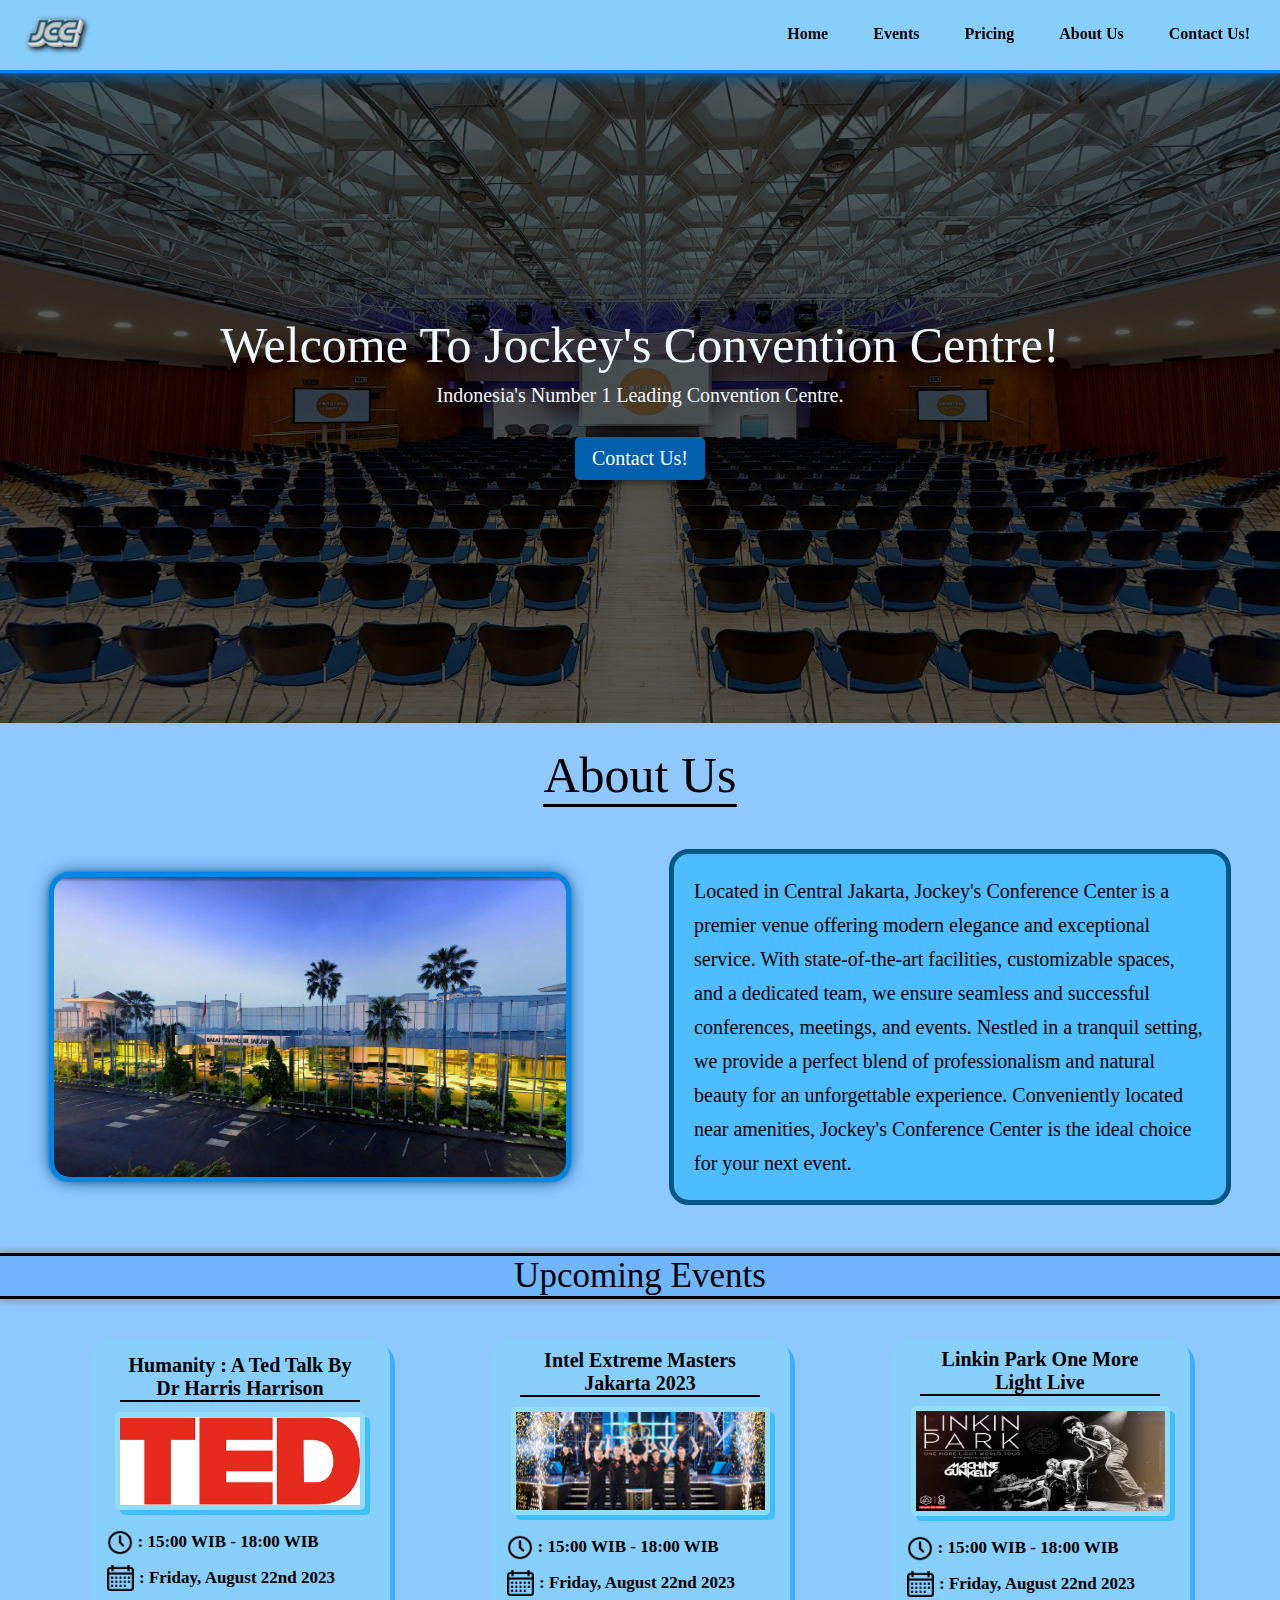
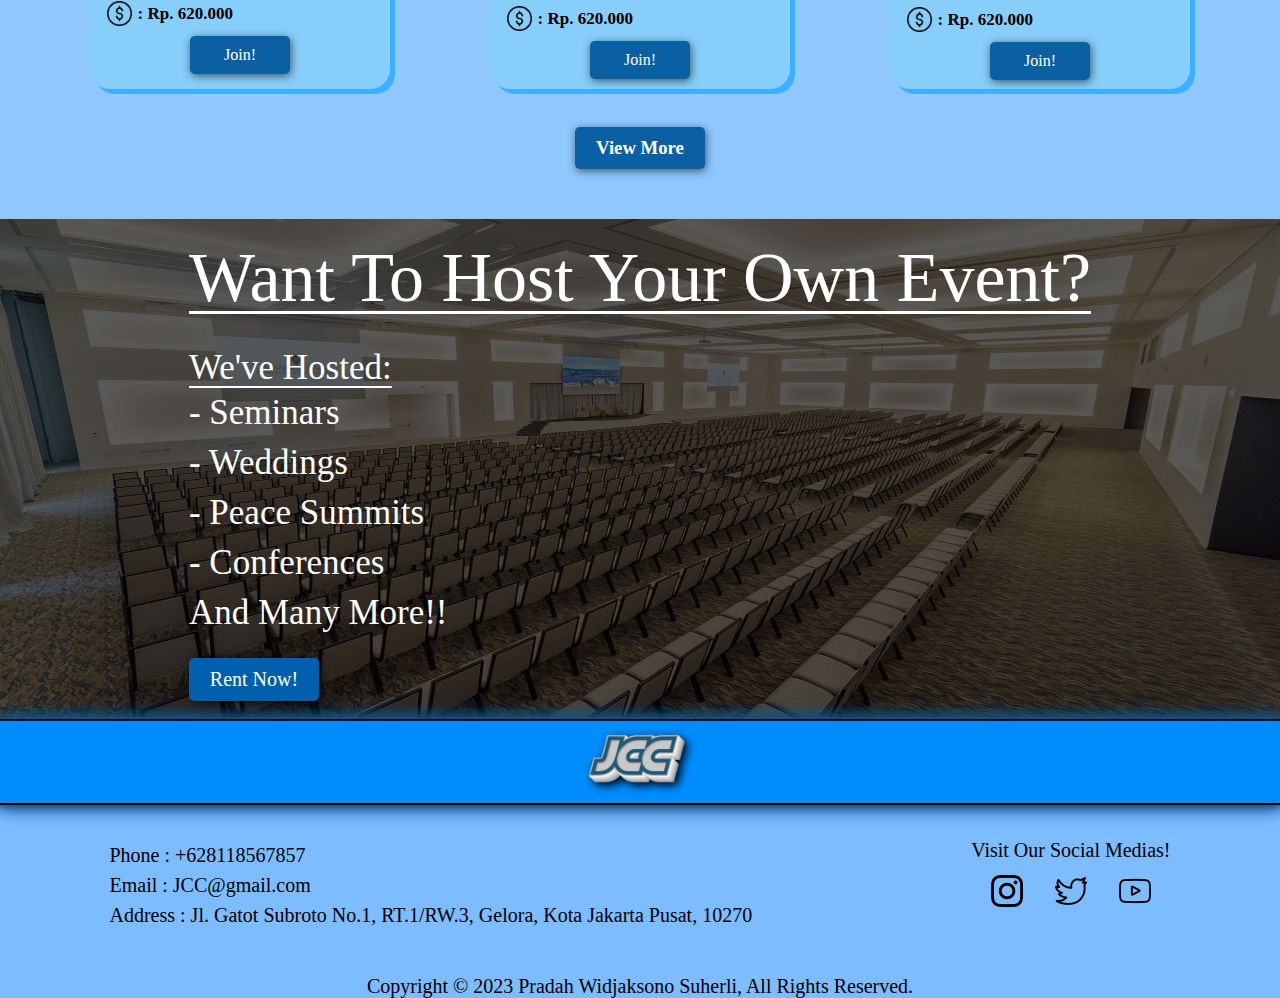
<file: HTML & JAVASCRIPT/index.html>
<!DOCTYPE html>
<html lang="en">
<head>
    <meta charset="UTF-8">
    <meta http-equiv="X-UA-Compatible" content="IE=edge">
    <meta name="viewport" content="width=device-width, initial-scale=1.0">
    <title>JCC</title>
    <link rel="stylesheet" href="style.css">
</head>
<body>
    
    <div class="HeaderBox">
     
        <div class="Logo"><img src="JCC.png" alt="logo" ></div>
        <div id="HText1" class="HText">
            <li class = "Home" > <a href="index.html"><b>Home</b></a></li>
            <li class = "Events"><a href="Events.HTML"><b>Events</b></a></li>
            <li class="Price"><a href="PRICING.HTML"><b>Pricing</b></a></li>
            <li class="About"><a href="about us.html"><b>About Us</b></a></li>
            <li class="Contact"><a href="CONTACT.html"><b>Contact Us!</b></a></li>
        </div>
        <div class="HB">
            <a href="javascript:void(0);" onclick="toggleMenu()"><img src="hamburger.png" alt="HB"></a>
        </div>
    </div>

    <script>
         function toggleMenu() {
            var navbar = document.getElementById("HText1");

            navbar.classList.toggle("active");
        }
        </script>



    <div class="IMG">
        <img src="CONVENTION2.jpeg" alt="Convention">
        <div class="OP_TEXT">
            <div class="welcom">
                Welcome To Jockey's Convention Centre!

            </div>
            <div class="desc">
                Indonesia's Number 1 Leading Convention Centre. <br>
            </div>
            <a href="CONTACT.html" class="a2">
            <div class="ContactButt">
            Contact Us!
            </div>
        </a> 
        </div>
    </div>


    <div class="ABOUTUS">
        <div class="ABTITLE">
            About Us
        </div>
        <div class="ABIMG">
            <img src="CONVENTION.jpg" alt="aboutus">
            <div class="ABDESC">
                Located in Central Jakarta, Jockey's Conference Center is a premier venue offering modern elegance and exceptional service. With state-of-the-art facilities, customizable spaces, and a dedicated team, we ensure seamless and successful conferences, meetings, and events. Nestled in a tranquil setting, we provide a perfect blend of professionalism and natural beauty for an unforgettable experience. Conveniently located near amenities, Jockey's Conference Center is the ideal choice for your next event.
            </div>
        </div>
    </div>

  <div class="UPC_TEXT">
            Upcoming Events
        </div>
    

    <div class="UPC">
      
        
       
      
       
        <div class="EB1">
            <div class="EB1_Title">
                <b>Humanity : A Ted Talk By Dr Harris Harrison</b> 
            </div>
    
            <div class = "EB1_IMG">
                <img src="TED.png" alt="tedtelk">
            </div>
            
            <div class="DESC">
            <div class="timeIMG">
                <img src="clock.png" alt="Time"> <h6>: 15:00 WIB - 18:00 WIB</h6>
            </div>
           
            <div class="calendarIMG">
                <img src="calendar.png" alt="calendar"> <h6>: Friday, August 22nd 2023</h6>
            </div>
    
            <div class="userIMG">
                <img src="dollar.png" alt="user"> <h6>: Rp. 620.000</h6>
            </div>
        
        </div>
    <a href="javascript:void(0);" onclick="joinEvent()">
            <div class="JoinEvent">
                Join!
            </div>
        </a>
    
            
        </div>

        <div class="EB2">
            <div class="EB2_Title">
                <b>Intel Extreme Masters Jakarta 2023</b> 
            </div>
    
            <div class = "EB2_IMG">
                <img src="TOURNEY.jpg" alt="tedtelk">
            </div>
            
            <div class="DESC">
            <div class="timeIMG">
                <img src="clock.png" alt="Time"> <h6>: 15:00 WIB - 18:00 WIB</h6>
            </div>
           
            <div class="calendarIMG">
                <img src="calendar.png" alt="calendar"> <h6>: Friday, August 22nd 2023</h6>
            </div>
    
            <div class="userIMG">
                <img src="dollar.png" alt="user"> <h6>: Rp. 620.000</h6>
            </div>
        </div>
    
        <a href="javascript:void(0);" onclick="joinEvent()">
            <div class="JoinEvent">
                Join!
            </div>
        </a>
    
            
        </div>

        <div class="EB3">
            <div class="EB3_Title">
                <b>Linkin Park One More Light Live</b> 
            </div>
    
            <div class = "EB3_IMG">
                <img src="LINKINPARK.jpg" alt="tedtelk">
            </div>
    
            <div class="DESC">
            <div class="timeIMG">
                <img src="clock.png" alt="Time"> <h6>: 15:00 WIB - 18:00 WIB</h6>
            </div>
           
            <div class="calendarIMG">
                <img src="calendar.png" alt="calendar"> <h6>: Friday, August 22nd 2023</h6>
            </div>
    
            <div class="userIMG">
                <img src="dollar.png" alt="user"> <h6>: Rp. 620.000</h6>
            </div>
        </div>
    
        <a href="javascript:void(0);" onclick="joinEvent()">
            <div class="JoinEvent">
                Join!
            </div>
        </a>
    
            
        </div>
        <div></div>
        <a href="Events.HTML"class="a2">
        <div class="seeBox">
            <div class="see-more">
              <h3>View More</h3> 
                </div>
        </div>
    </a>
    
    </div>
       
    


    
<div class="IMG2">
    <img src="CONVENTION3.webp" alt="CF3">
<div class="rent">
    <div class="rentTitle">
        Want To Host Your Own Event?
    </div>
    <div class="rentDesc">
        <div class="prelist">We've Hosted:</div>
        <ul class="lists">
            <li>- Seminars</li>
            <li>- Weddings</li>
            <li>- Peace Summits</li>
            <li>- Conferences</li>
            <li>And Many More!!</li>
        </ul>
    </div>
    <a href="PRICING.HTML" class="a2">
    <div class="rentButton">
      Rent Now!
    </div>
</a> 
</div>
</div>

    <script>
        function joinEvent(){
            alert('You Have Joined The Event!')

        }
    </script>
   
  

</body>

<footer>
    
    <div class="footerTEXT">
        <div class="FLOGO"><img src="JCC.png" alt=""></div>
        <div class="CP">
            Phone   : +628118567857 <br>
            Email   : JCC@gmail.com <br>
            Address : Jl. Gatot Subroto No.1, RT.1/RW.3, Gelora, Kota Jakarta Pusat, 10270 <br>
  
            <div class="CPT">Visit Our Social Medias!
                <div class="footerIMG">
                   
                    
                    <div class="IG"><a href="https://www.instagram.com/pradahws21/"><img src="instagram (1).png" alt="IG"></div></a>
                    <div class="Twet"><a href="https://twitter.com"><img src="twitter.png" alt="twet"></div></a>
                    <div class="yt"><a href="https://www.youtube.com/channel/UCWnrCDp7czBSPURhb769AZA"><img src="youtube (1).png" alt="ytp"></div></a>
                </div>
            </div>
        </div>
   
   
    </div>
    <div class="copyright">Copyright © 2023 Pradah Widjaksono Suherli, All Rights Reserved.
  </div>
  
  </footer>
</html>
</file>
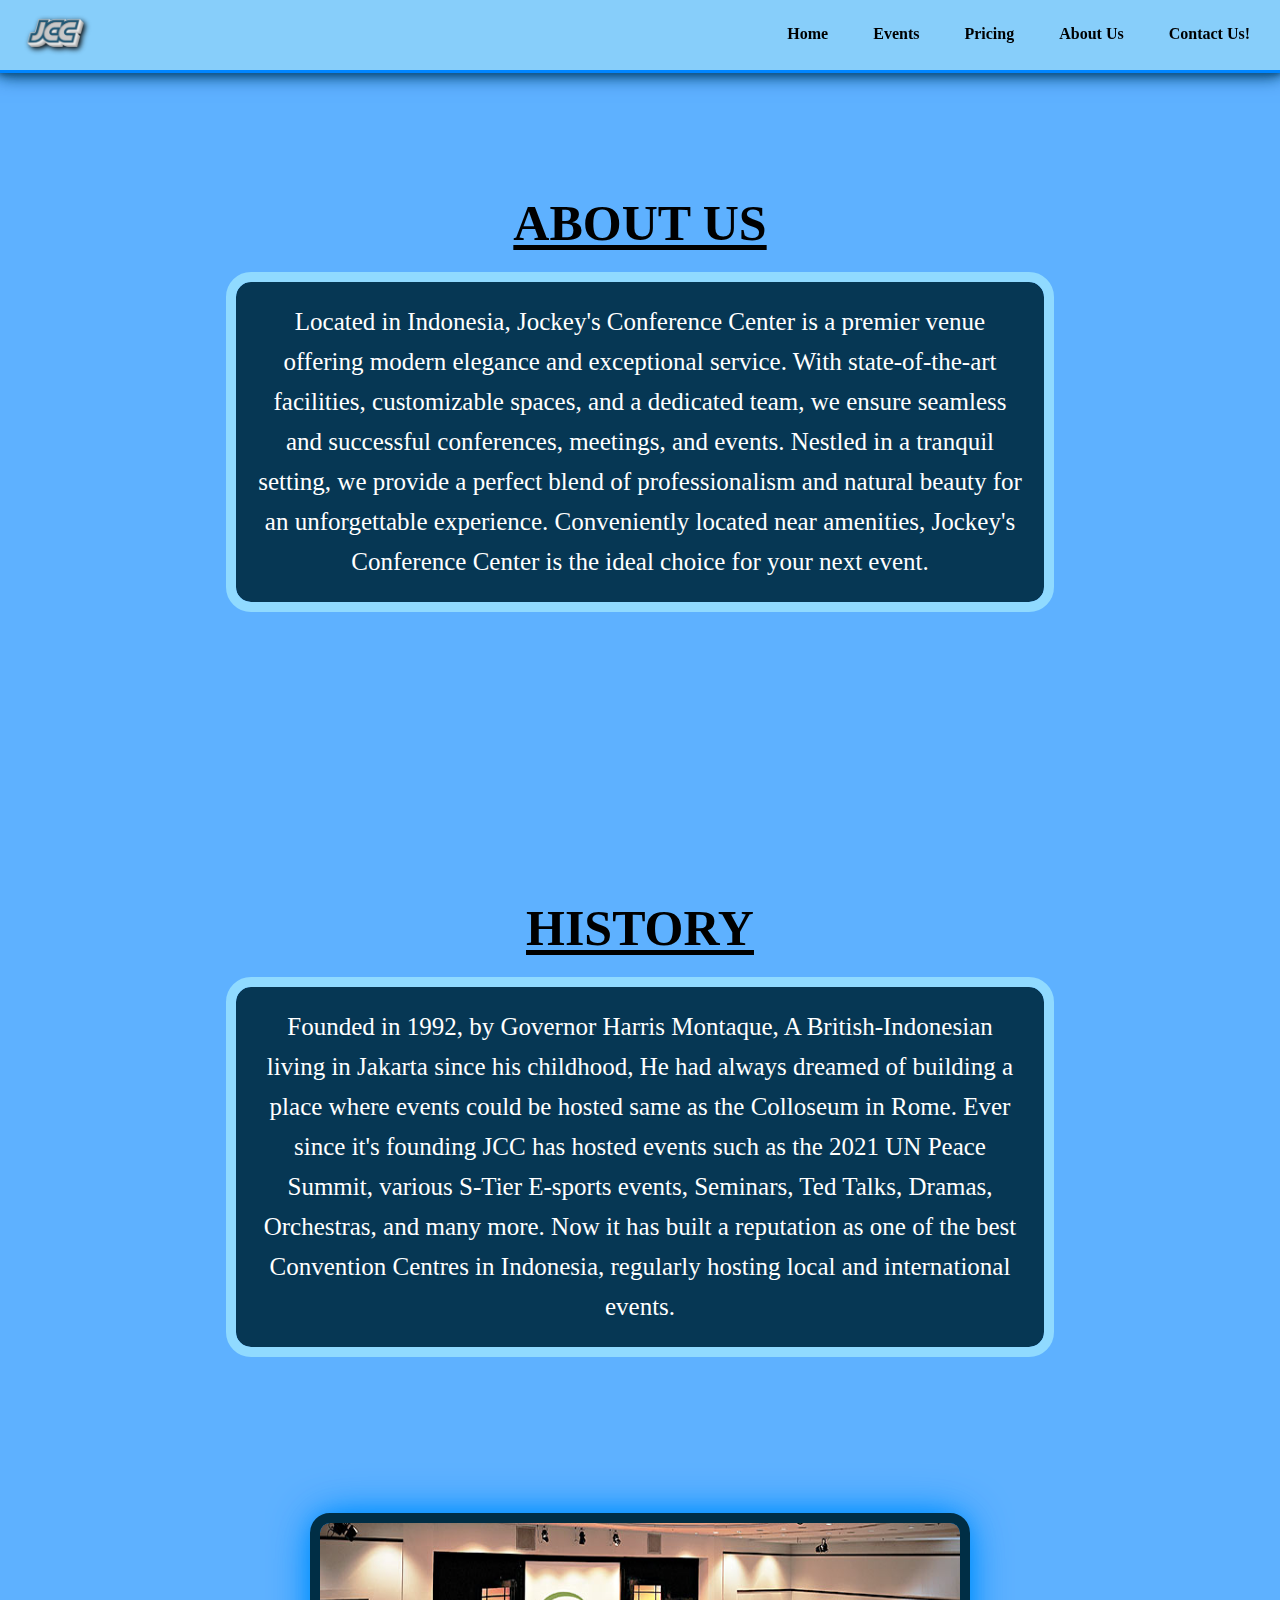
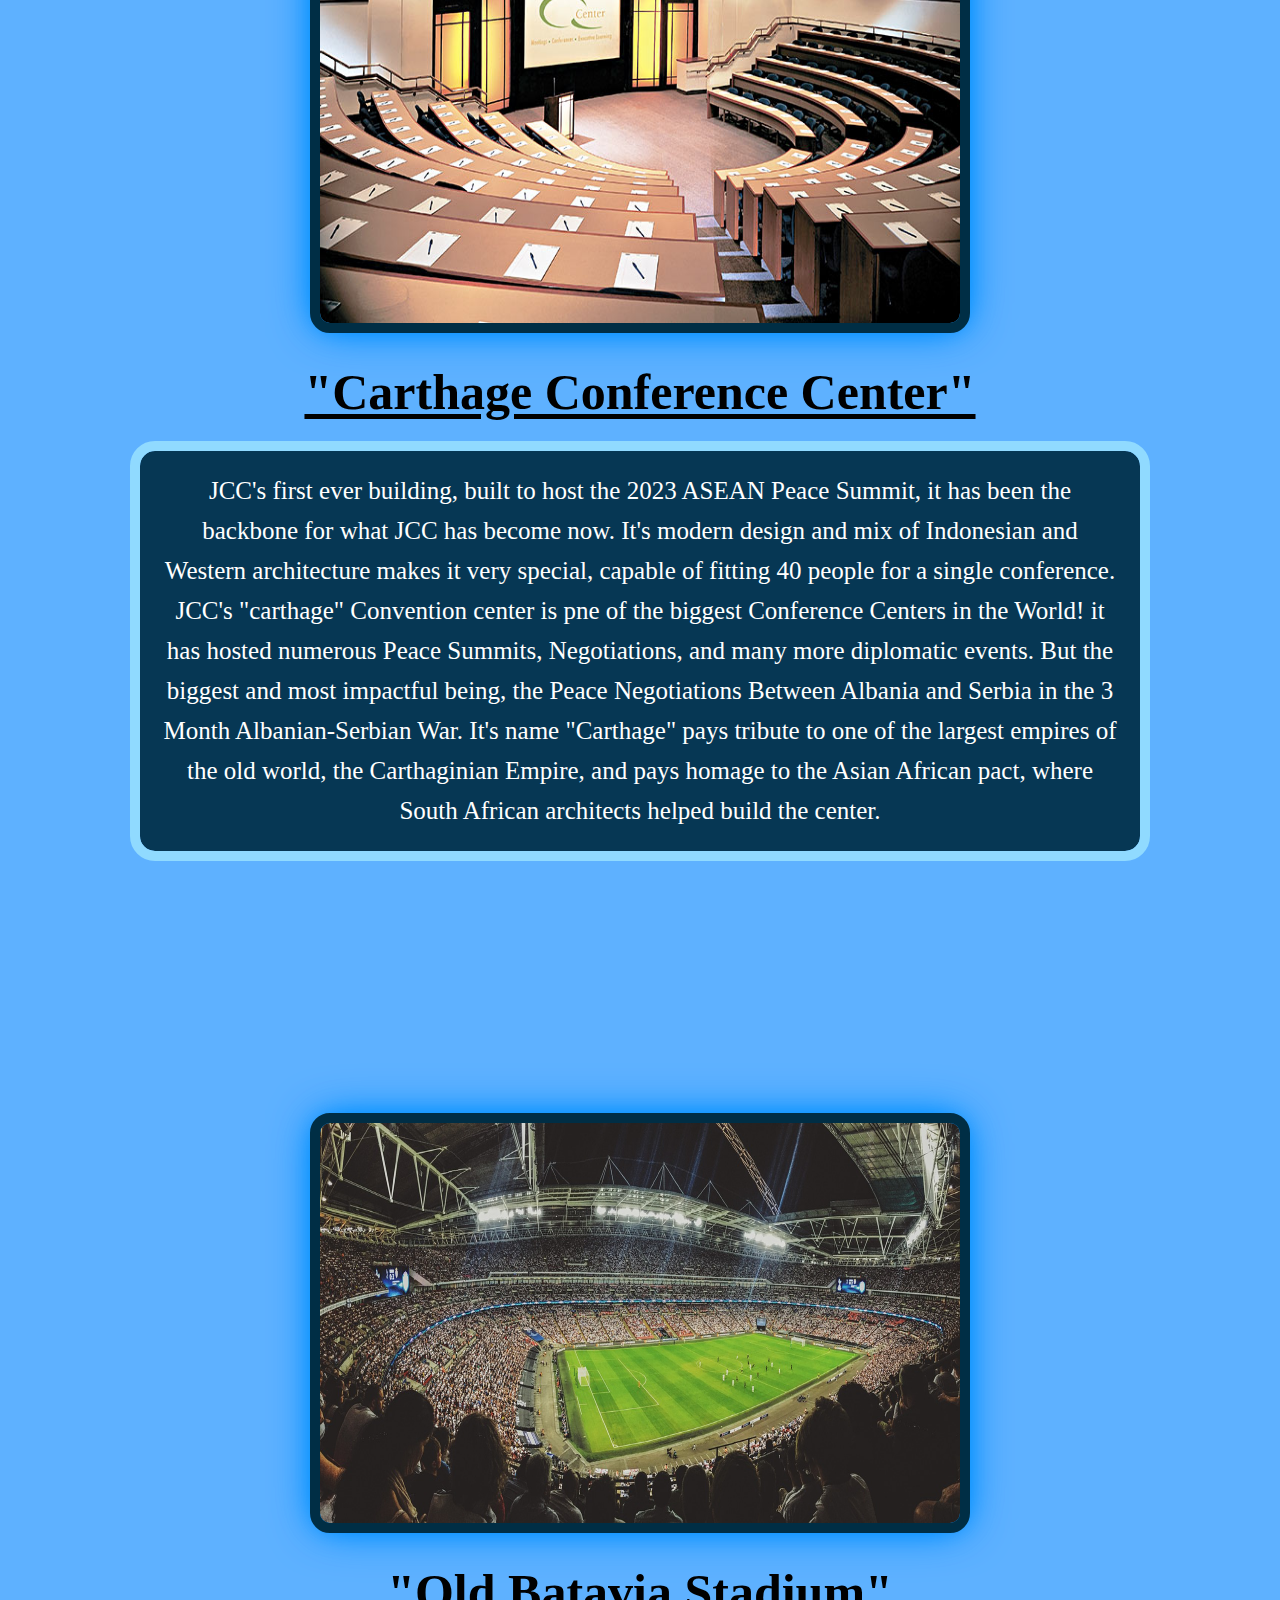
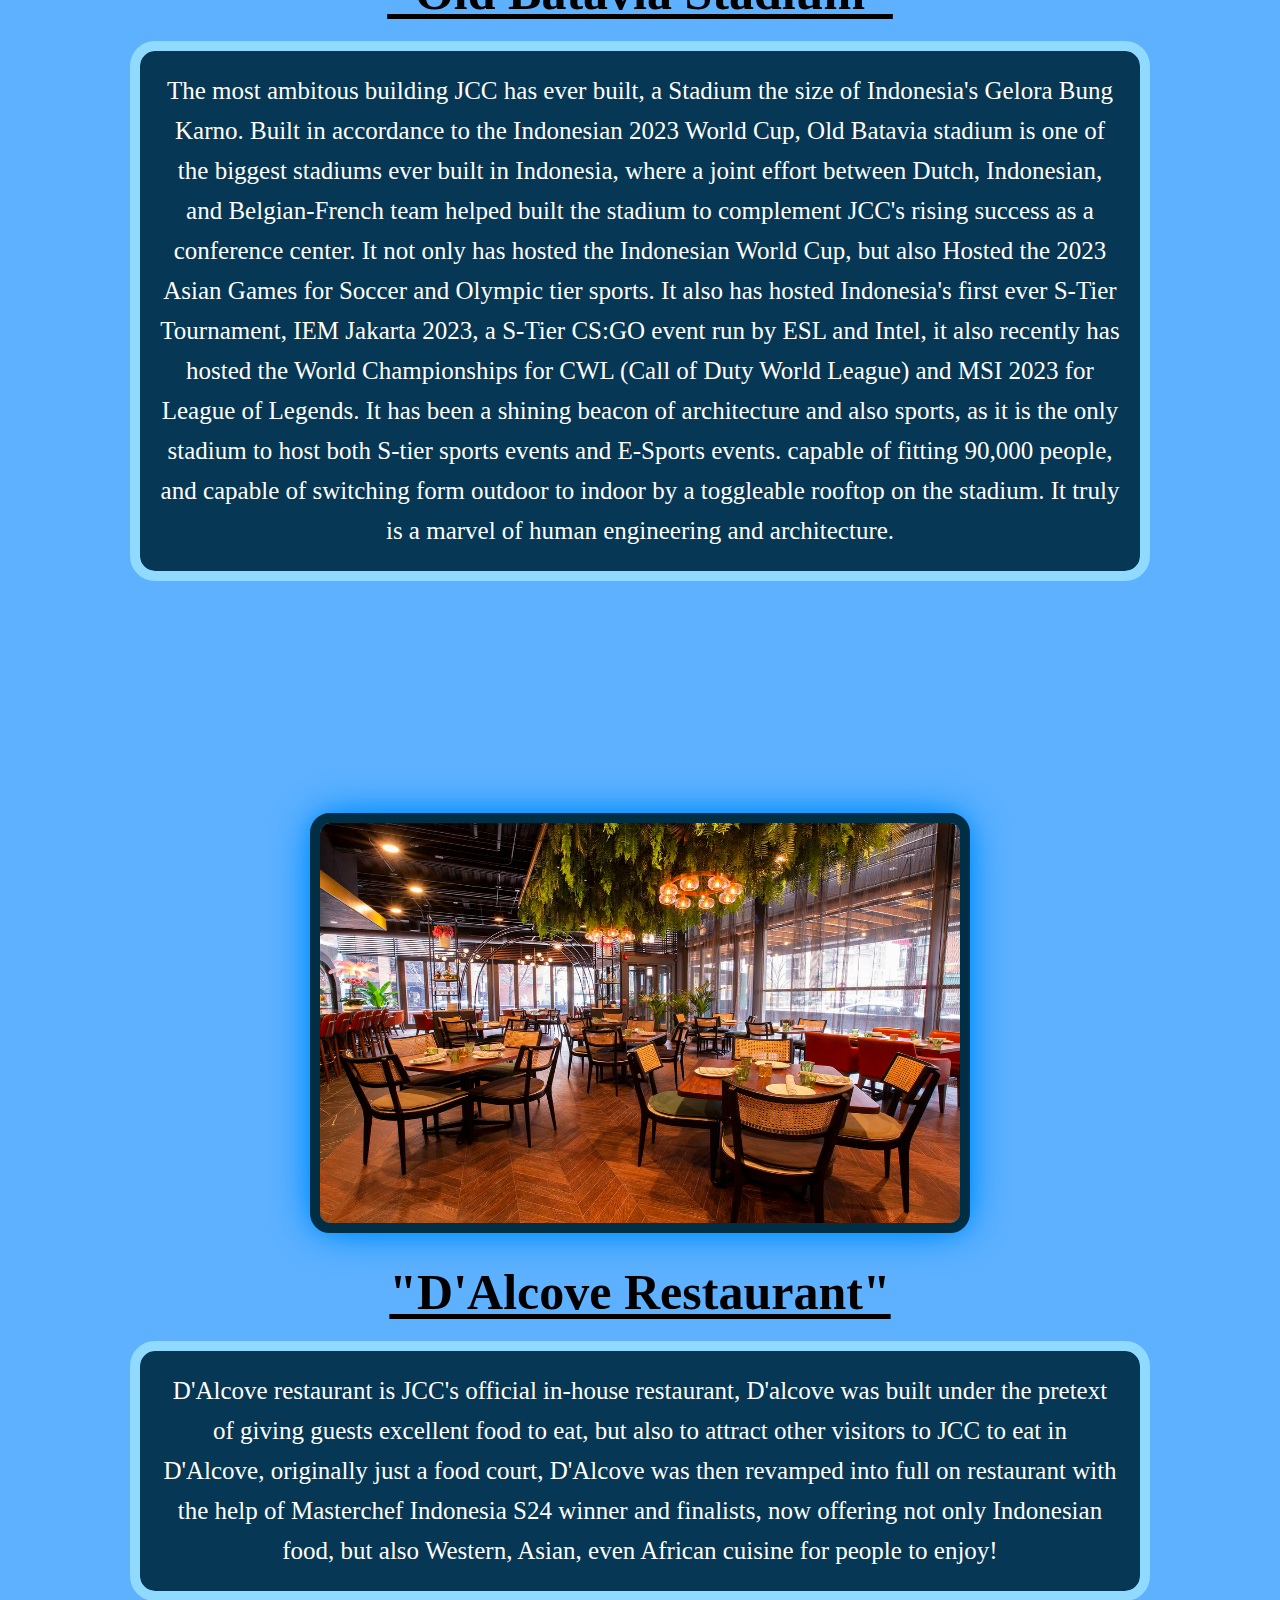
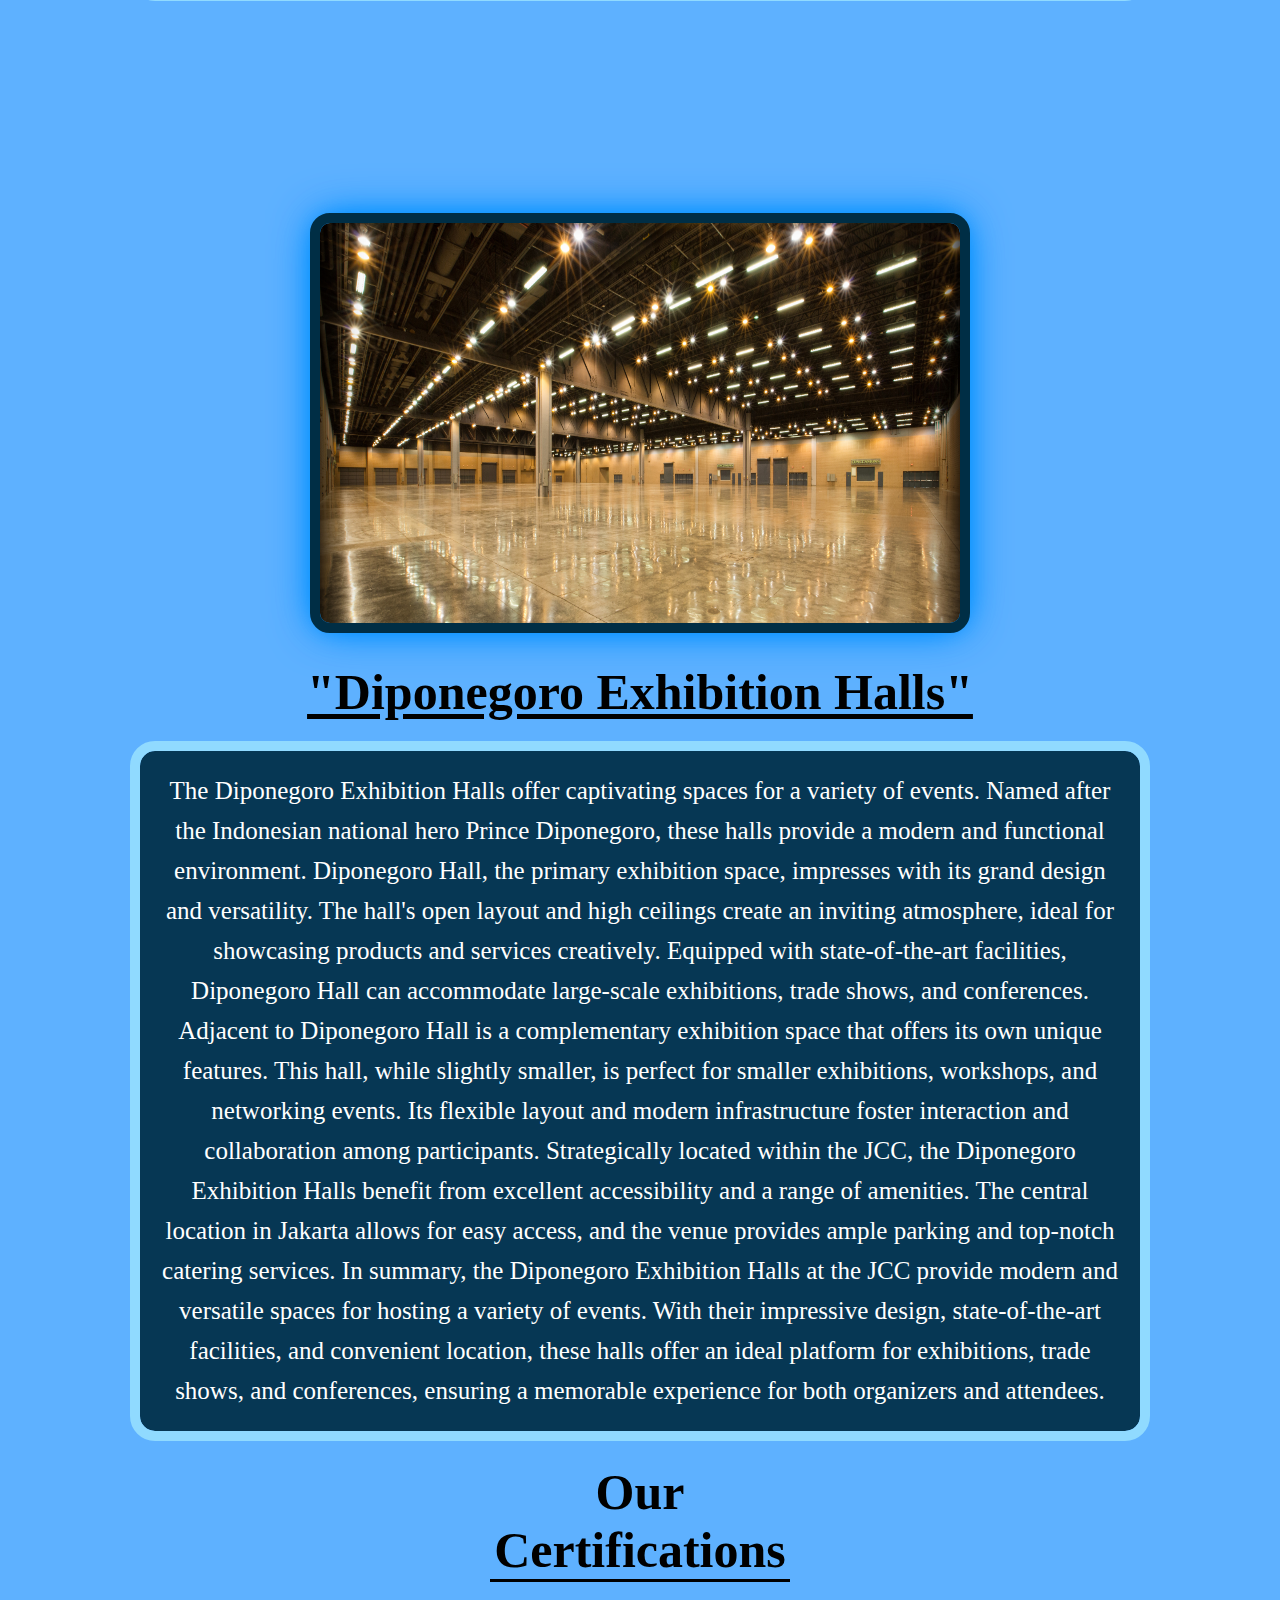
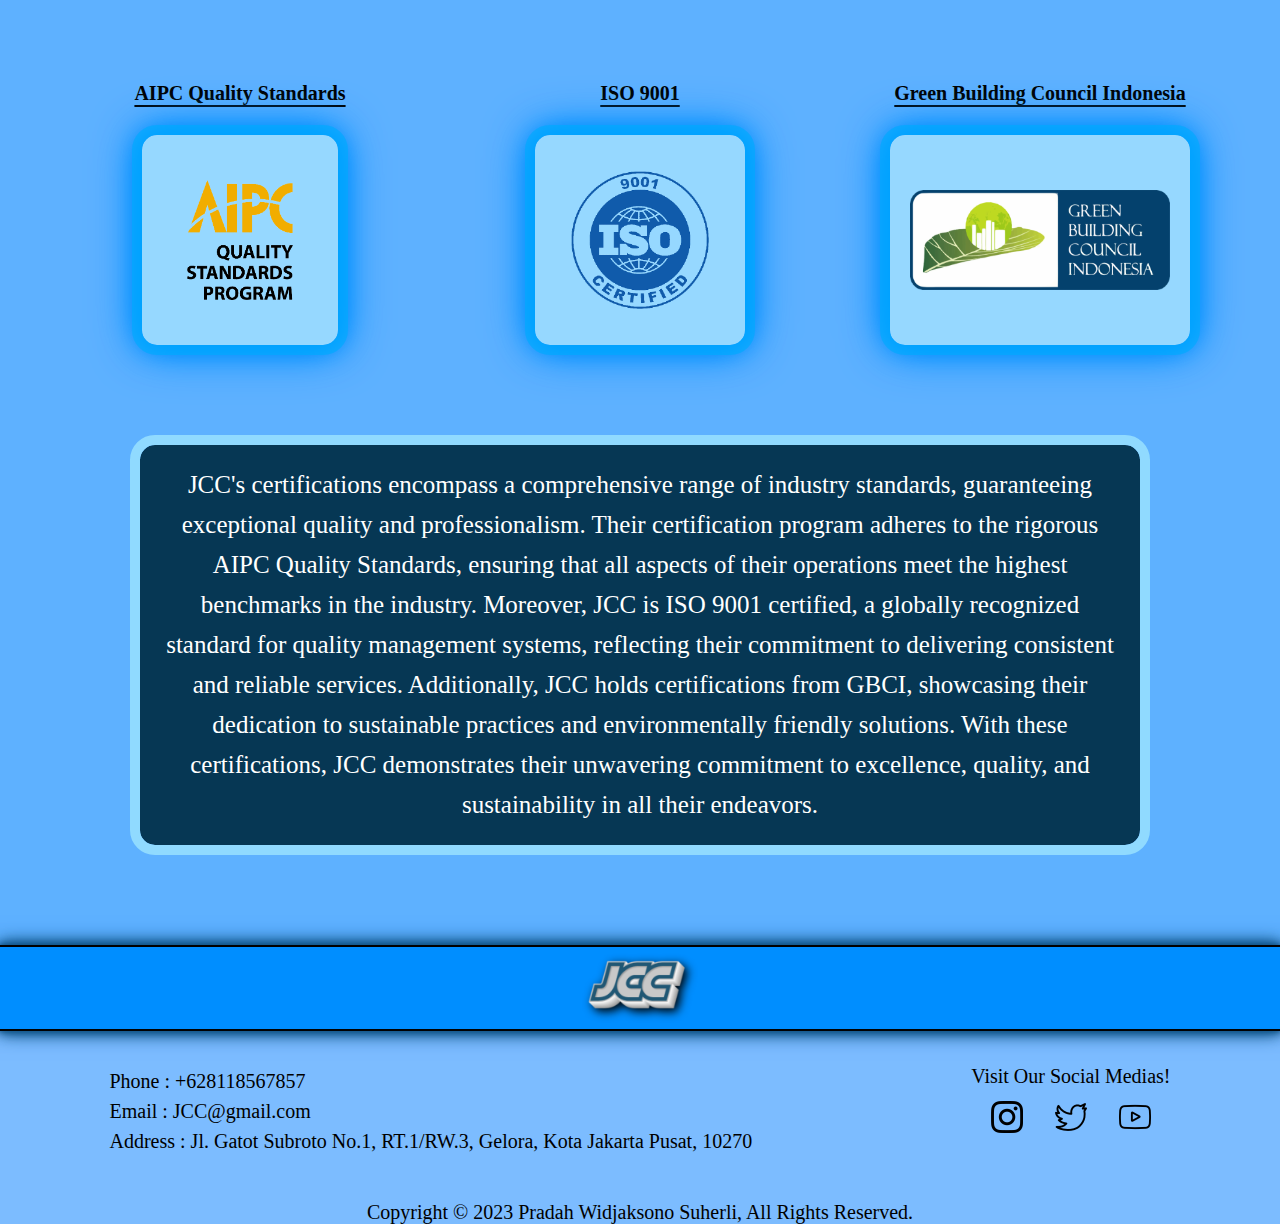
<file: HTML & JAVASCRIPT/about us.html>
<!DOCTYPE html>
<html lang="en">
<head>
    <meta charset="UTF-8">
    <meta http-equiv="X-UA-Compatible" content="IE=edge">
    <meta name="viewport" content="width=device-width, initial-scale=1.0">
    <title>ABOUT US</title>
    <link rel="stylesheet" href="styleAU.css">
</head>
<header>
    
</header>
<body>
       
    <div class="HeaderBox">
     
        <div class="Logo"><img src="JCC.png" alt="logo" ></div>
        <div id="HText1" class="HText">
            <li class = "Home" > <a href="index.html"><b>Home</b></a></li>
            <li class = "Events"><a href="Events.HTML"><b>Events</b></a></li>
            <li class="Price"><a href="PRICING.HTML"><b>Pricing</b></a></li>
            <li class="About"><a href="about us.html"><b>About Us</b></a></li>
            <li class="Contact"><a href="CONTACT.html"><b>Contact Us!</b></a></li>
        </div>
        <div class="HB">
            <a href="javascript:void(0);" onclick="toggleMenu()"><img src="hamburger.png" alt="HB"></a>
        </div>
    </div>
    
    <script>
         function toggleMenu() {
            var navbar = document.getElementById("HText1");
    
            navbar.classList.toggle("active");
        }
        </script>

    <script>
         function toggleMenu() {
            var navbar = document.getElementById("HText1");

            navbar.classList.toggle("active");
        }
        </script>
    <div class="IMG">
        <!-- <img src="CONVENTION4.jpg" alt="conv"> -->
        <div class="title"><b>ABOUT US</b> </div>
    <div class="descBox">
        <div class="descAbout">Located in Indonesia, Jockey's Conference Center is a premier venue offering modern elegance and exceptional service. With state-of-the-art facilities, customizable spaces, and a dedicated team, we ensure seamless and successful conferences, meetings, and events. Nestled in a tranquil setting, we provide a perfect blend of professionalism and natural beauty for an unforgettable experience. Conveniently located near amenities, Jockey's Conference Center is the ideal choice for your next event.</div>
    </div>
    </div>

    <div class="HIST_BOX">
        <div class="HISTORIA">
           <div class="HIST_TITLE"><b>HISTORY</b></div> 
           <div class="HIST_BOX2">
            <div class="HIST_DESC">
                Founded in 1992, by Governor Harris Montaque, A British-Indonesian living in Jakarta since his childhood, He had always dreamed of building a place where events could be hosted same as the Colloseum in Rome. 
                Ever since it's founding JCC has hosted events such as the 2021 UN Peace Summit, various S-Tier E-sports events, Seminars, Ted Talks, Dramas, Orchestras, and many more. 
                Now it has built a reputation as one of the best Convention Centres in Indonesia, regularly hosting local and international events. 
            </div>
        </div>
        </div>
        
    </div>

    <div class="ConferenceBOX">
        <div class="CF_CONT"></div>
            <div class="CF_IMG">
            <img src="CF1.jpg" alt="CF"  >
           
             <div class="CF_TITLE"> <b>"Carthage Conference Center"</b></div>
             <div class="TBOX">
             <div class="CF_DESC">
                JCC's first ever building, built to host the 2023 ASEAN Peace Summit, it has been the backbone for what JCC has become now. It's modern design and mix of Indonesian and Western architecture makes it very special, capable of fitting 40 people for a single conference. JCC's "carthage" Convention center is pne of the biggest Conference Centers in the World!
                it has hosted numerous Peace Summits, Negotiations, and many more diplomatic events.  But the biggest and most impactful being, the Peace Negotiations Between Albania and Serbia in the 3 Month Albanian-Serbian War. 
                It's name "Carthage" pays tribute to one of the largest empires of the old world, the Carthaginian Empire, and pays homage to the Asian African pact, where South African architects helped build the center. 
            </div>
        </div>

        </div>
           
        </div>
       
    </div>

    <div class="ArenaBOX">
        <div class="CF_IMG">
            <img src="Stadium.jpg" alt="">
            <div class="CF_TITLE"> <b>"Old Batavia Stadium"</b></div>
            <div class="TBOX">
            <div class="CF_DESC">
              The most ambitous building JCC has ever built, a Stadium the size of Indonesia's Gelora Bung Karno. Built in accordance to the Indonesian 2023 World Cup, Old Batavia stadium is one of the biggest stadiums ever built in Indonesia, where a joint effort between Dutch, Indonesian, and Belgian-French team helped built the stadium to complement JCC's rising success as a conference center. It not only has hosted the Indonesian World Cup, but also Hosted the 2023 Asian Games for Soccer and Olympic tier sports. It also has hosted Indonesia's first ever S-Tier Tournament, IEM Jakarta 2023, a S-Tier CS:GO event run by ESL and Intel, it also recently has hosted the World Championships for CWL (Call of Duty World League) and MSI 2023 for League of Legends. It has been a shining beacon of architecture and also sports, as it is the only stadium to host both S-tier sports events and E-Sports events. capable of fitting 90,000 people, and capable of switching form outdoor to indoor by a toggleable rooftop on the stadium. It truly is a marvel of human engineering and architecture.  
            </div>
        </div>

        </div>
    </div>
    
    <div class="restBOX">
        <div class="CF_IMG">
            <img src="restaurant.jpg" alt="">
            <div class="CF_TITLE"> <b>"D'Alcove Restaurant"</b></div>
            <div class="CF_DESC">
              D'Alcove restaurant is JCC's official in-house restaurant, D'alcove was built under the pretext of giving guests excellent food to eat, but also to attract other visitors to JCC to eat in D'Alcove, originally just a food court, D'Alcove was then revamped into full on restaurant with the help of Masterchef Indonesia S24 winner and finalists, now offering not only Indonesian food, but also Western, Asian, even African cuisine for people to enjoy!  
            </div>

        </div>
    </div>

    <div class="ExBOX">
        <div class="CF_IMG">
            <img src="EXHALL.jpg" alt="">
            <div class="CF_TITLE"> <b>"Diponegoro Exhibition Halls"</b></div>
            <div class="CF_DESC">
                The Diponegoro Exhibition Halls offer captivating spaces for a variety of events. Named after the Indonesian national hero Prince Diponegoro, these halls provide a modern and functional environment.

                Diponegoro Hall, the primary exhibition space, impresses with its grand design and versatility. The hall's open layout and high ceilings create an inviting atmosphere, ideal for showcasing products and services creatively. Equipped with state-of-the-art facilities, Diponegoro Hall can accommodate large-scale exhibitions, trade shows, and conferences.
                
                Adjacent to Diponegoro Hall is a complementary exhibition space that offers its own unique features. This hall, while slightly smaller, is perfect for smaller exhibitions, workshops, and networking events. Its flexible layout and modern infrastructure foster interaction and collaboration among participants.
                
                Strategically located within the JCC, the Diponegoro Exhibition Halls benefit from excellent accessibility and a range of amenities. The central location in Jakarta allows for easy access, and the venue provides ample parking and top-notch catering services.
                
                In summary, the Diponegoro Exhibition Halls at the JCC provide modern and versatile spaces for hosting a variety of events. With their impressive design, state-of-the-art facilities, and convenient location, these halls offer an ideal platform for exhibitions, trade shows, and conferences, ensuring a memorable experience for both organizers and attendees.
            </div>

        </div>
        
    </div>

   
 
      <div class="CBOX">
    <div class="CertifBOX">
    <div></div>
    <div class="CTITLE">
        <b>Our Certifications</b>
     </div>
    <div></div>
        <div class="CC1">
            <div class="CCTITLE">
              <b>AIPC Quality Standards</b>  

            </div>
            <div class="C1_IMG"> <img src="AIPC.png" alt=""></div>
           
        </div>
        <div class="CC1">
            <div class="CCTITLE">
               <b>ISO 9001</b> 
            </div>
            <div class="C2_IMG"> <img src="ISO.png" alt=""></div>
           
        </div>
        <div class="CC1">
            <div class="CCTITLE">
                <b>Green Building Council Indonesia</b>
            </div>
            <div class="C3_IMG"><img src="GBCI.png" alt=""></div>
           
        </div>
        

     
    </div>
    <div class="descBOX">
    <div class="CDESC">
        JCC's certifications encompass a comprehensive range of industry standards, guaranteeing exceptional quality and professionalism. Their certification program adheres to the rigorous AIPC Quality Standards, ensuring that all aspects of their operations meet the highest benchmarks in the industry. Moreover, JCC is ISO 9001 certified, a globally recognized standard for quality management systems, reflecting their commitment to delivering consistent and reliable services. Additionally, JCC holds certifications from GBCI, showcasing their dedication to sustainable practices and environmentally friendly solutions. With these certifications, JCC demonstrates their unwavering commitment to excellence, quality, and sustainability in all their endeavors.
    </div>
</div>
</div>




 
    
  
</body>
<footer>
    
    <div class="footerTEXT">
        <div class="FLOGO"><img src="JCC.png" alt=""></div>
        <div class="CP">
            Phone   : +628118567857 <br>
            Email   : JCC@gmail.com <br>
            Address : Jl. Gatot Subroto No.1, RT.1/RW.3, Gelora, Kota Jakarta Pusat, 10270 <br>
  
            <div class="CPT">Visit Our Social Medias!
                <div class="footerIMG">
                   
                    
                    <div class="IG"><a href="https://www.instagram.com/pradahws21/"><img src="instagram (1).png" alt="IG"></div></a>
                    <div class="Twet"><a href="https://twitter.com"><img src="twitter.png" alt="twet"></div></a>
                    <div class="yt"><a href="https://www.youtube.com/channel/UCWnrCDp7czBSPURhb769AZA"><img src="youtube (1).png" alt="ytp"></div></a>
                </div>
            </div>
        </div>
   
   
    </div>
    <div class="copyright">Copyright © 2023 Pradah Widjaksono Suherli, All Rights Reserved.
  </div>
  
  </footer>

</html>
</file>
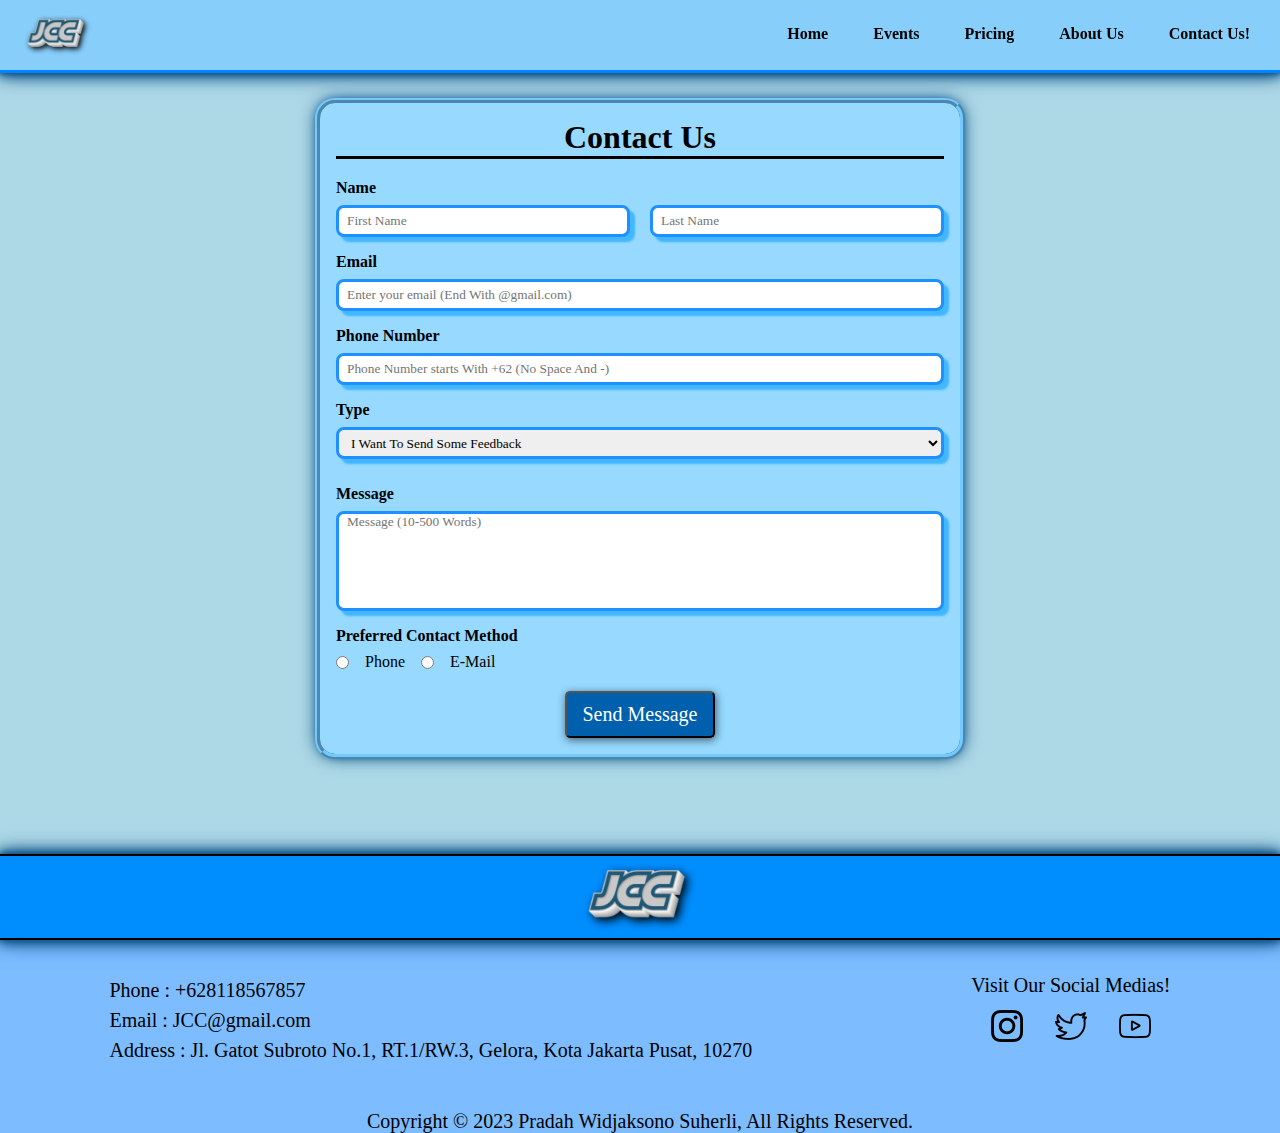
<file: HTML & JAVASCRIPT/CONTACT.html>
<!DOCTYPE html>
<html lang="en">
<head>
    <meta charset="UTF-8">
    <meta http-equiv="X-UA-Compatible" content="IE=edge">
    <meta name="viewport" content="width=device-width, initial-scale=1.0">
    <title>Contact Us</title>
    <link rel="stylesheet" href="styleCU.css">
</head>
<body>
  <div class="HeaderBox">
     
    <div class="Logo"><img src="JCC.png" alt="logo" ></div>
    <div id="HText1" class="HText">
        <li class = "Home" > <a href="index.html"><b>Home</b></a></li>
        <li class = "Events"><a href="Events.HTML"><b>Events</b></a></li>
        <li class="Price"><a href="PRICING.HTML"><b>Pricing</b></a></li>
        <li class="About"><a href="about us.html"><b>About Us</b></a></li>
        <li class="Contact"><a href="CONTACT.html"><b>Contact Us!</b></a></li>
    </div>
    <div class="HB">
        <a href="javascript:void(0);" onclick="toggleMenu()"><img src="hamburger.png" alt="HB"></a>
    </div>
</div>

<script>
     function toggleMenu() {
        var navbar = document.getElementById("HText1");

        navbar.classList.toggle("active");
    }
    </script>

    <div class="BG">
    <div class="formBOX">
     <form id="CUFORM">
      <div class="TITLE"> <h1>Contact Us</h1></div>
     
      <div class="Name"><b>Name</b></div>
      <div class="nameForm">
        
        <input type="text" id="Fname" name="Fname" placeholder="First Name" />

        
        <input type="text" id="Lname" name="Lname" placeholder="Last Name" />
    </div>
     
      <div class="FField">
        <label for="usermail">Email</label>
        <input type="text" id="usermail" name="usermail" placeholder="Enter your email (End With @gmail.com)" />
      </div>
      <div class="FField">
        <label for="phone">Phone Number</label>
        <input type="text" id="phone" name="phone" placeholder= "Phone Number starts With +62 (No Space And -)">
      </div>

      <div class="TypeForm">
        <h4 class="Type">Type</h4>
        <select id="type" class="type" required>
            <option class="Feedback">I Want To Send Some Feedback</option>
            <option class="Package">I Want To Inquire A Package</option>
            <option class="QA">I Would Like To Ask A Question</option>
           
        
        </select><br>
    </div>

      <div class="MSGFIELD">
        <label for="msg" class="msg_title"><b>Message</b></label>
        <textarea type="text" id="msg" name="msg" placeholder= "Message (10-500 Words)"></textarea>

      </div>

      <div class="FField">
        <label>Preferred Contact Method</label>
        <div id="PREF">
          <div>
            <input type="radio" id="Phone" name="pref" />
            <label for="Phone">Phone</label>
          </div>
          <div>
            <input type="radio" id="E-Mail" name="pref" />
            <label for="E-Mail">E-Mail</label>
          </div>
        </div>
      </div>
      <button type="submit" id="CUBUTTON">Send Message</button>
    </form>
</div>
</div>
<script src="form.js"></script>
</body>
<footer>
    
  <div class="footerTEXT">
      <div class="FLOGO"><img src="JCC.png" alt=""></div>
      <div class="CP">
          Phone   : +628118567857 <br>
          Email   : JCC@gmail.com <br>
          Address : Jl. Gatot Subroto No.1, RT.1/RW.3, Gelora, Kota Jakarta Pusat, 10270 <br>

          <div class="CPT">Visit Our Social Medias!
              <div class="footerIMG">
                 
                  
                  <div class="IG"><a href="https://www.instagram.com/pradahws21/"><img src="instagram (1).png" alt="IG"></div></a>
                  <div class="Twet"><a href="https://twitter.com"><img src="twitter.png" alt="twet"></div></a>
                  <div class="yt"><a href="https://www.youtube.com/channel/UCWnrCDp7czBSPURhb769AZA"><img src="youtube (1).png" alt="ytp"></div></a>
              </div>
          </div>
      </div>
 
 
  </div>
  <div class="copyright">Copyright © 2023 Pradah Widjaksono Suherli, All Rights Reserved.
</div>

</footer>
</html>
</file>
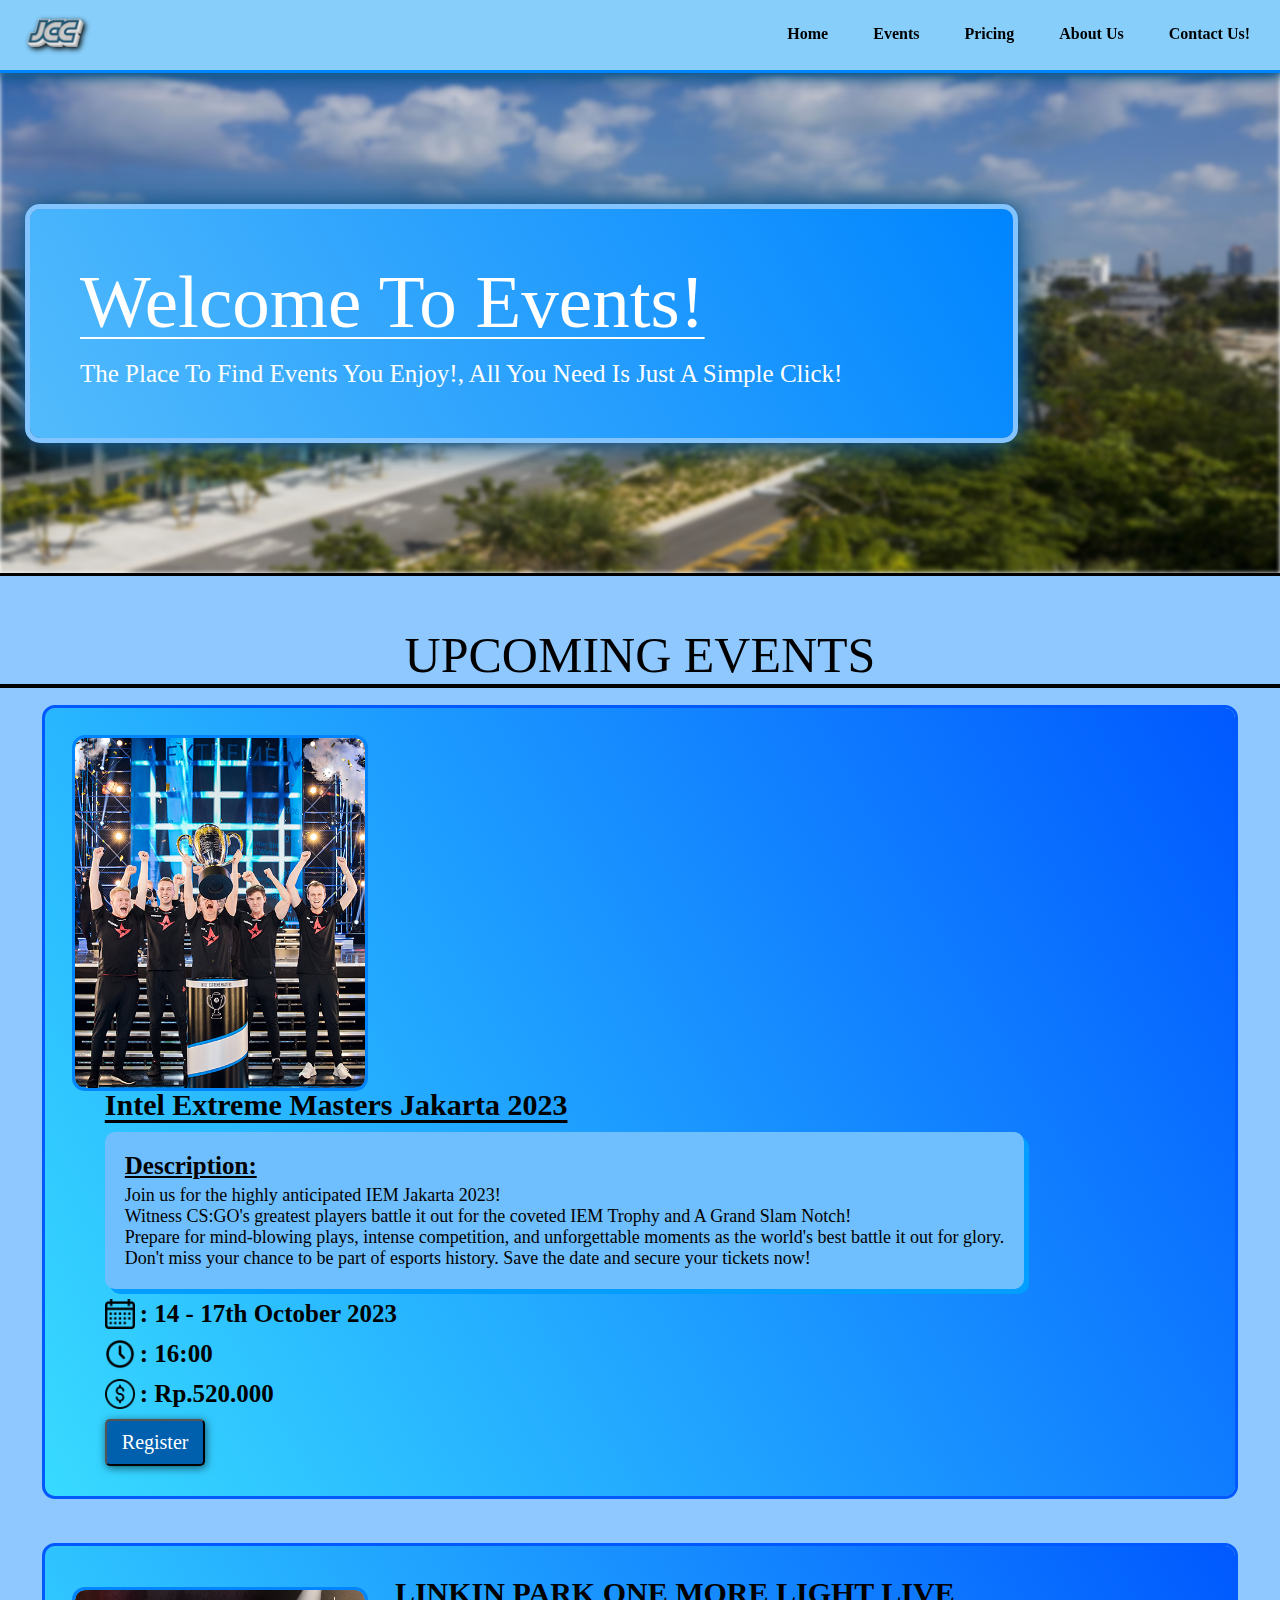
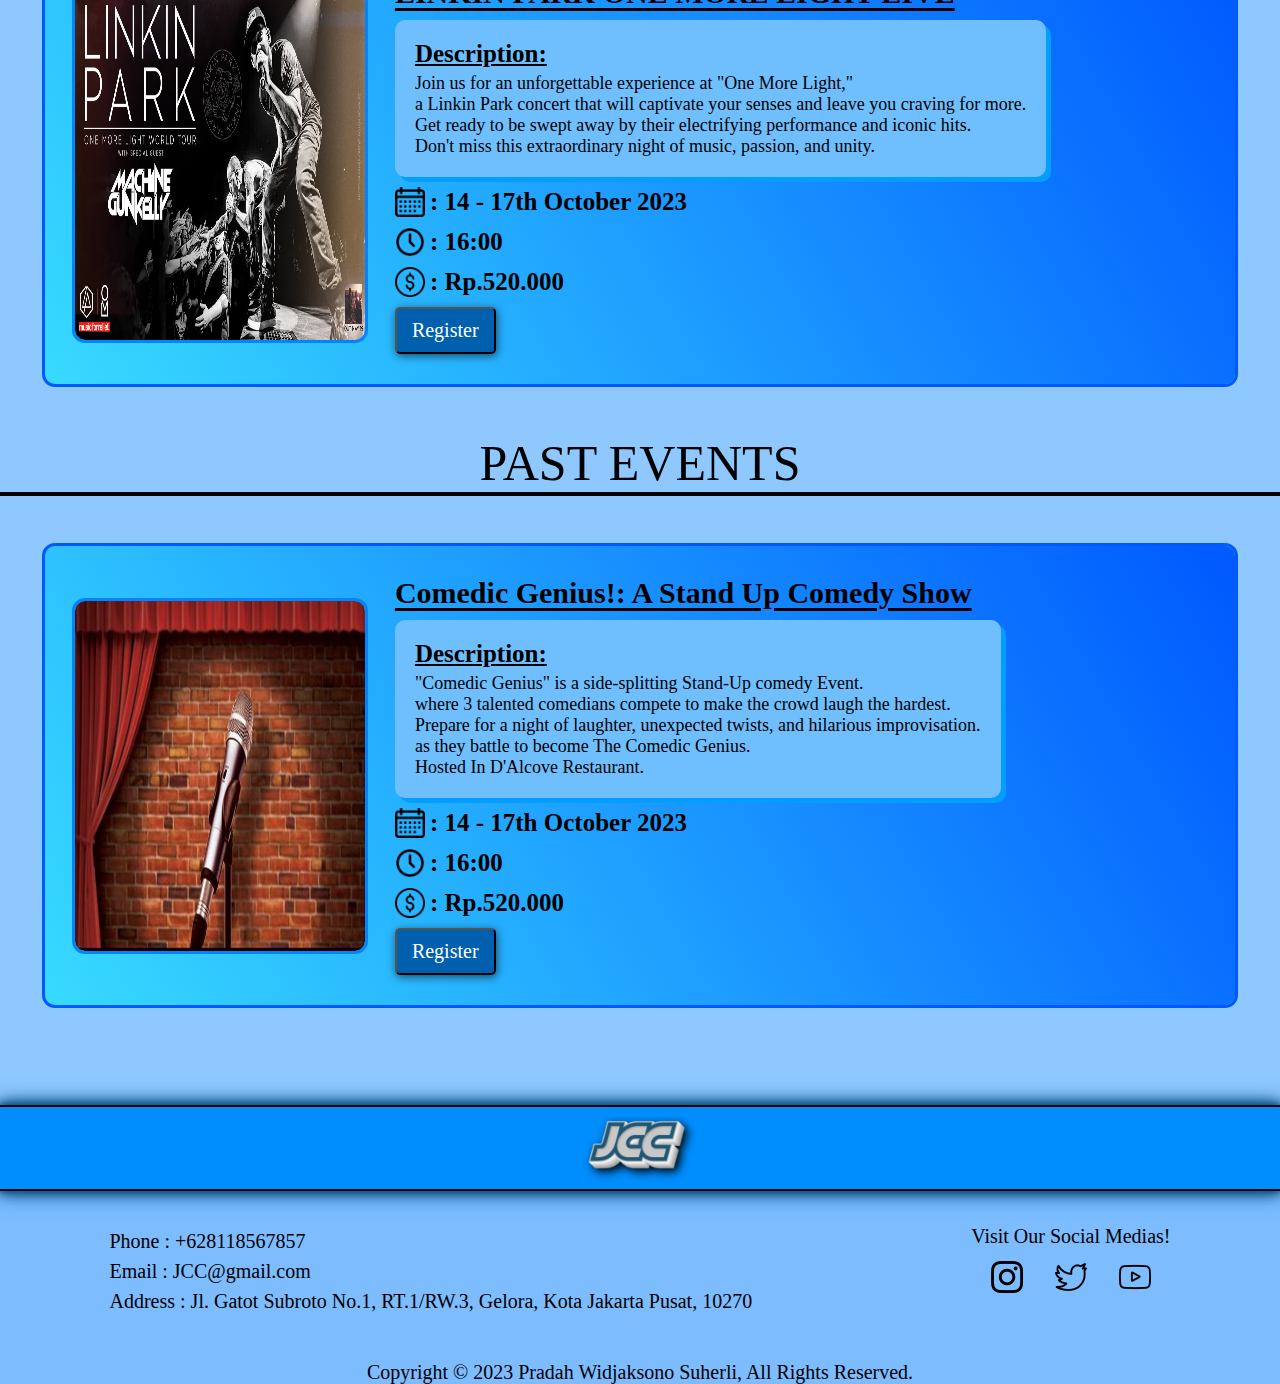
<file: HTML & JAVASCRIPT/Events.HTML>
<!DOCTYPE html>
<html lang="en">
<head>
    <meta charset="UTF-8">
    <meta http-equiv="X-UA-Compatible" content="IE=edge">
    <meta name="viewport" content="width=device-width, initial-scale=1.0">
    <title>EVENTS</title>
    <link rel="stylesheet" href="styleE.css">
</head>
<body>
    <div class="HeaderBox">
     
        <div class="Logo"><img src="JCC.png" alt="logo" ></div>
        <div id="HText1" class="HText">
            <li class = "Home" > <a href="index.html"><b>Home</b></a></li>
            <li class = "Events"><a href="Events.HTML"><b>Events</b></a></li>
            <li class="Price"><a href="PRICING.HTML"><b>Pricing</b></a></li>
            <li class="About"><a href="about us.html"><b>About Us</b></a></li>
            <li class="Contact"><a href="CONTACT.html"><b>Contact Us!</b></a></li>
        </div>
        <div class="HB">
            <a href="javascript:void(0);" onclick="toggleMenu()"><img src="hamburger.png" alt="HB"></a>
        </div>
    </div>

    <script>
         function toggleMenu() {
            var navbar = document.getElementById("HText1");

            navbar.classList.toggle("active");
        }
        </script>
<div class="IMG">
    <img src="CONV5.jpg" alt="CONEVENT">
    <div class="EVBOX">
        <div class="EVTitle">
            Welcome To Events!
        </div>
        <div class="EVDesc">
            The Place To Find Events You Enjoy!, All You Need Is Just A Simple Click!
            
    
        </div>
    </div>
    
</div>

<div class="BG">


<div class="UPC_EVENTS">
<div class="UPEV_TEXT">
    UPCOMING EVENTS
</div>

<div class="EBOXES">
    <div class="EVBOX1">
        <div class="EV1IMG"><img src="TOURNEY.jpg" class="IEM">
            <div class="EV1_CONT"><div class="EV1_TITLE"><b>Intel Extreme Masters Jakarta 2023</b></div> 
            <div class="EVDESC">
                <div class="DS_TITLE"><b>Description:</b></div>
               Join us for the highly anticipated IEM Jakarta 2023! <br>
               Witness CS:GO's greatest players battle it out for the coveted IEM Trophy and A Grand Slam Notch! <br>
               Prepare for mind-blowing plays, intense competition, and unforgettable moments as the world's best battle it out for glory. <br>
                Don't miss your chance to be part of esports history. Save the date and secure your tickets now! <br>              
             </div> 

             <div class="ID_CONT">
                <div class="dateIMG">
                    <img src="calendar.png" alt="cal">
                    <div class="dateText">
                        <b> : 14 - 17th October 2023</b>
                        
                    </div>
                </div>

                <div class="timeIMG">
                    <img src="clock.png" alt="time">
                    <div class="timeText">
                       <b> : 16:00</b>
                    </div>
                </div>

                <div class="priceIMG">
                    <img src="dollar.png" alt="creatorIMG">
                    <div class="priceText">
                        <b>: Rp.520.000</b>
                    </div>
                </div>
            </div>
            <a href="javascript:void(0);" onclick="joinEvent()" class= "a2">
                <button class="joinBUTT">Register
                </a>
            </button>
           
           
        </div>
    </div>
</div>
   
    
    <div class="EVBOX2">
        <div class="EV1IMG"><img src="LINKINPARK.jpg" class="LP">
            <div class="EV1_CONT"><div class="EV1_TITLE"><b>LINKIN PARK ONE MORE LIGHT LIVE</b></div> 
            <div class="EVDESC">
                <div class="DS_TITLE"><b>Description:</b></div>
                Join us for an unforgettable experience at "One More Light," <br>
                a Linkin Park concert that will captivate your senses and leave you craving for more. <br> 
                Get ready to be swept away by their electrifying performance and iconic hits.  <br>
                Don't miss this extraordinary night of music, passion, and unity.   <br>        
             </div> 
             <div class="ID_CONT">
                <div class="dateIMG">
                    <img src="calendar.png" alt="cal">
                    <div class="dateText">
                        <b> : 14 - 17th October 2023</b>
                        
                    </div>
                </div>

                <div class="timeIMG">
                    <img src="clock.png" alt="time">
                    <div class="timeText">
                       <b> : 16:00</b>
                    </div>
                </div>

                <div class="priceIMG">
                    <img src="dollar.png" alt="creatorIMG">
                    <div class="priceText">
                        <b>: Rp.520.000</b>
                    </div>
                </div>
            </div>
            <a href="javascript:void(0);" onclick="joinEvent()" class= "a2">
                <button class="joinBUTT">Register
                </a>
            </button>
           
        </div>
        
    </div>
</div>
</div>

<div class="PastEV">
<div class="PAST_TEXT">
    PAST EVENTS
</div>


<div class="EVBOX2">
    <div class="EV1IMG"><img src="STANDUP.jpg" class="LP">
        <div class="EV1_CONT"><div class="EV1_TITLE"><b>Comedic Genius!: A Stand Up Comedy Show</b></div> 
        <div class="EVDESC">
            <div class="DS_TITLE"><b>Description:</b></div>
            "Comedic Genius" is a side-splitting Stand-Up comedy Event. <br> where 3 talented comedians compete to make the crowd laugh the hardest. <br> Prepare for a night of laughter, unexpected twists, and hilarious improvisation. <br> as they battle to become The Comedic Genius. <Br>
                Hosted In D'Alcove Restaurant.      
         </div> 
         <div class="ID_CONT">
            <div class="dateIMG">
                <img src="calendar.png" alt="cal">
                <div class="dateText">
                    <b> : 14 - 17th October 2023</b>
                    
                </div>
            </div>

            <div class="timeIMG">
                <img src="clock.png" alt="time">
                <div class="timeText">
                   <b> : 16:00</b>
                </div>
            </div>

            <div class="priceIMG">
                <img src="dollar.png" alt="creatorIMG">
                <div class="priceText">
                    <b>: Rp.520.000</b>
                </div>
            </div>
        </div>
        <a href="javascript:void(0);" onclick="joinEvent()" class= "a2">
            <button class="joinBUTT">Register
            </a>
        </button>
        </div> 
       
    </div>
    </div>
    </div>
    
</div>
</div>

<script>
    function joinEvent(){
        alert('You Have Joined The Event!')

    }
</script>
<script>
    function viewEvent(){
        alert('You Have Viewed The Event!')

    }
</script>
</body>
<footer>
    
    <div class="footerTEXT">
        <div class="FLOGO"><img src="JCC.png" alt=""></div>
        <div class="CP">
            Phone   : +628118567857 <br>
            Email   : JCC@gmail.com <br>
            Address : Jl. Gatot Subroto No.1, RT.1/RW.3, Gelora, Kota Jakarta Pusat, 10270 <br>
  
            <div class="CPT">Visit Our Social Medias!
                <div class="footerIMG">
                   
                    
                    <div class="IG"><a href="https://www.instagram.com/pradahws21/"><img src="instagram (1).png" alt="IG"></div></a>
                    <div class="Twet"><a href="https://twitter.com"><img src="twitter.png" alt="twet"></div></a>
                    <div class="yt"><a href="https://www.youtube.com/channel/UCWnrCDp7czBSPURhb769AZA"><img src="youtube (1).png" alt="ytp"></div></a>
                </div>
            </div>
        </div>
   
   
    </div>
    <div class="copyright">Copyright © 2023 Pradah Widjaksono Suherli, All Rights Reserved.
  </div>
  
  </footer>
</html>
</file>
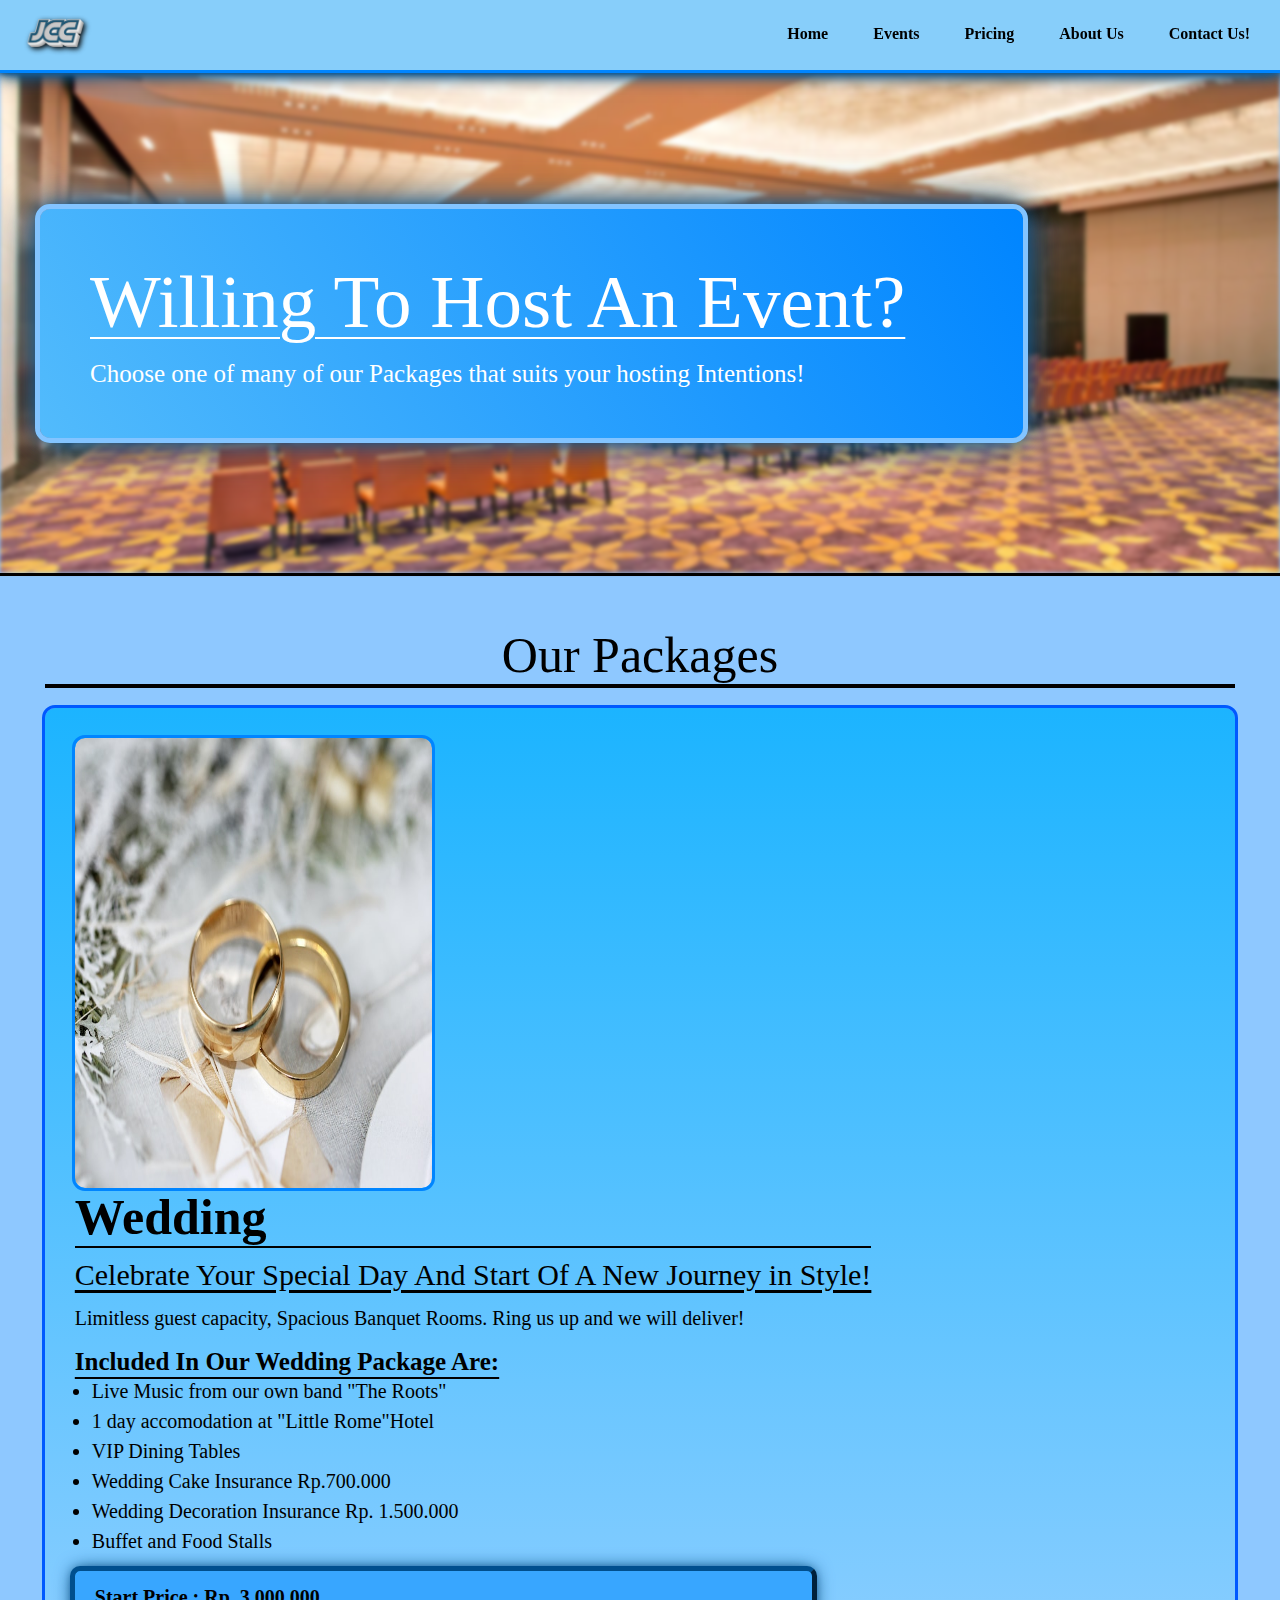
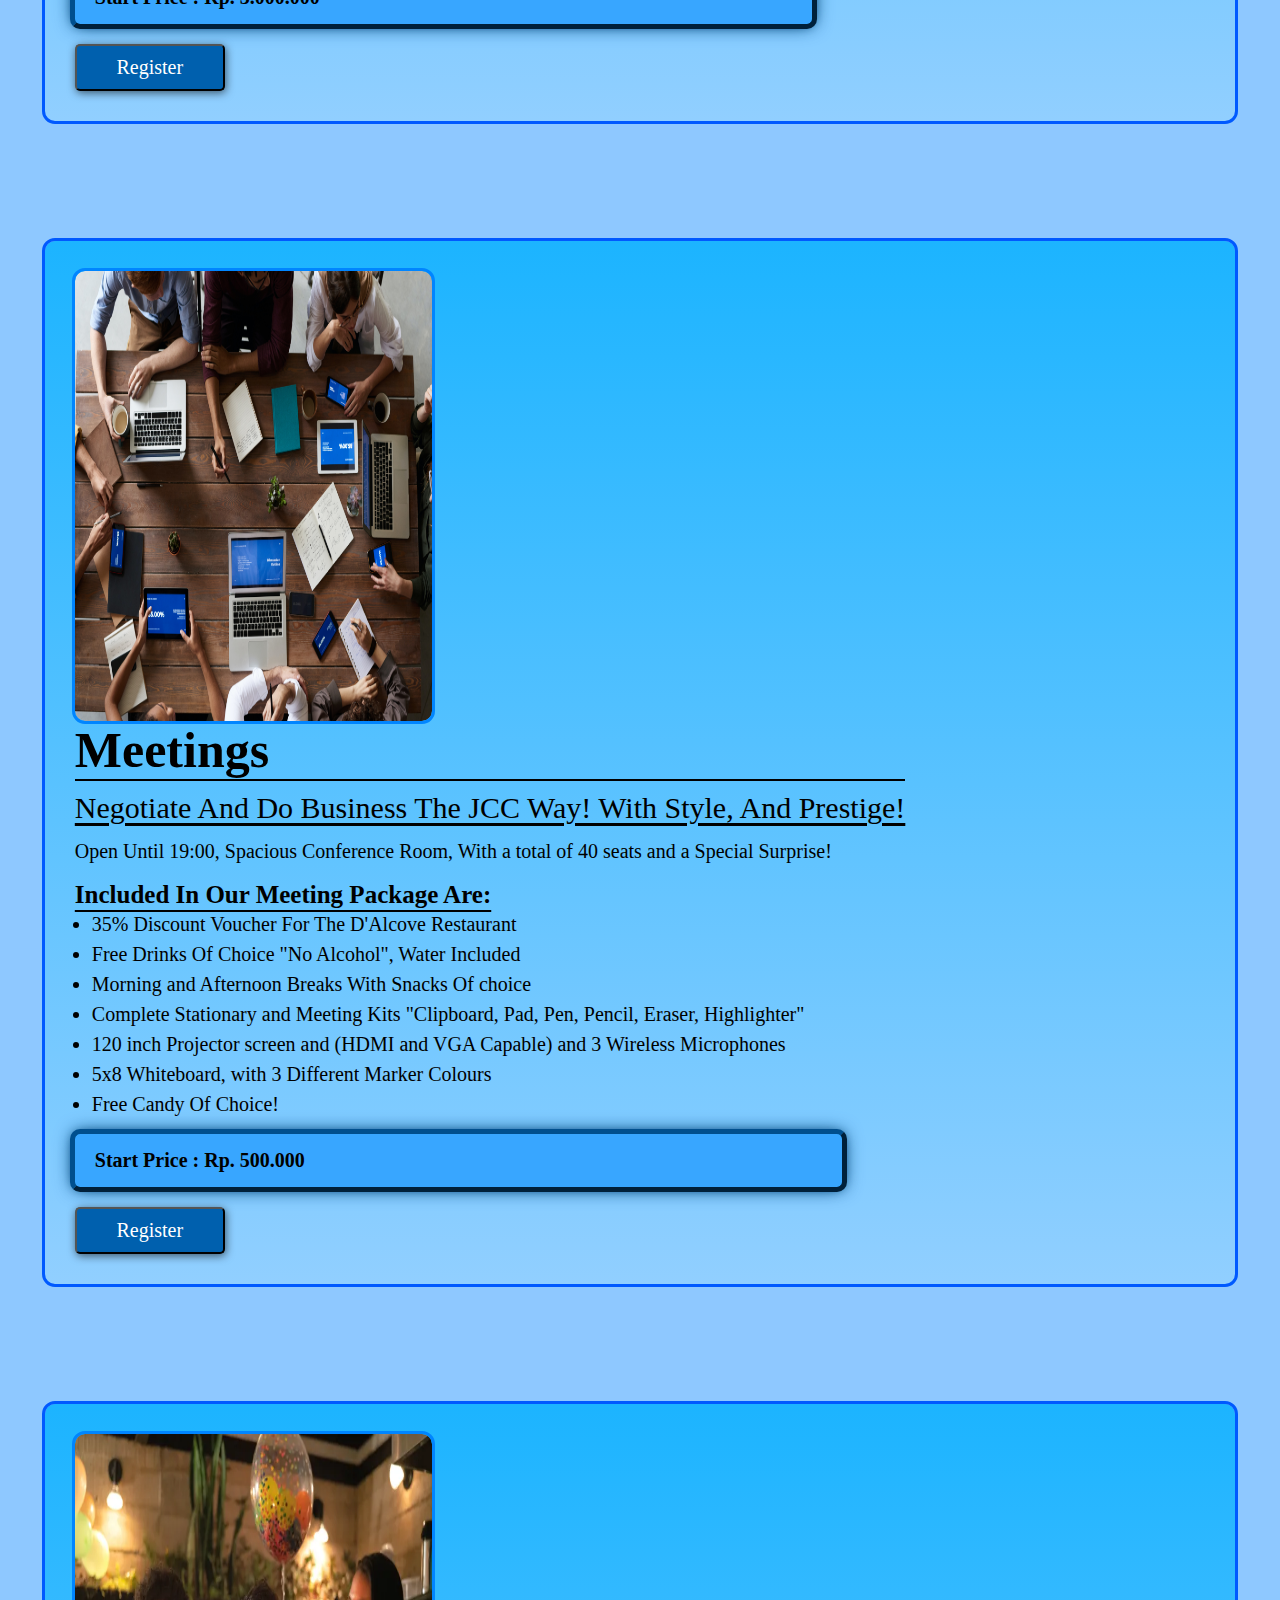
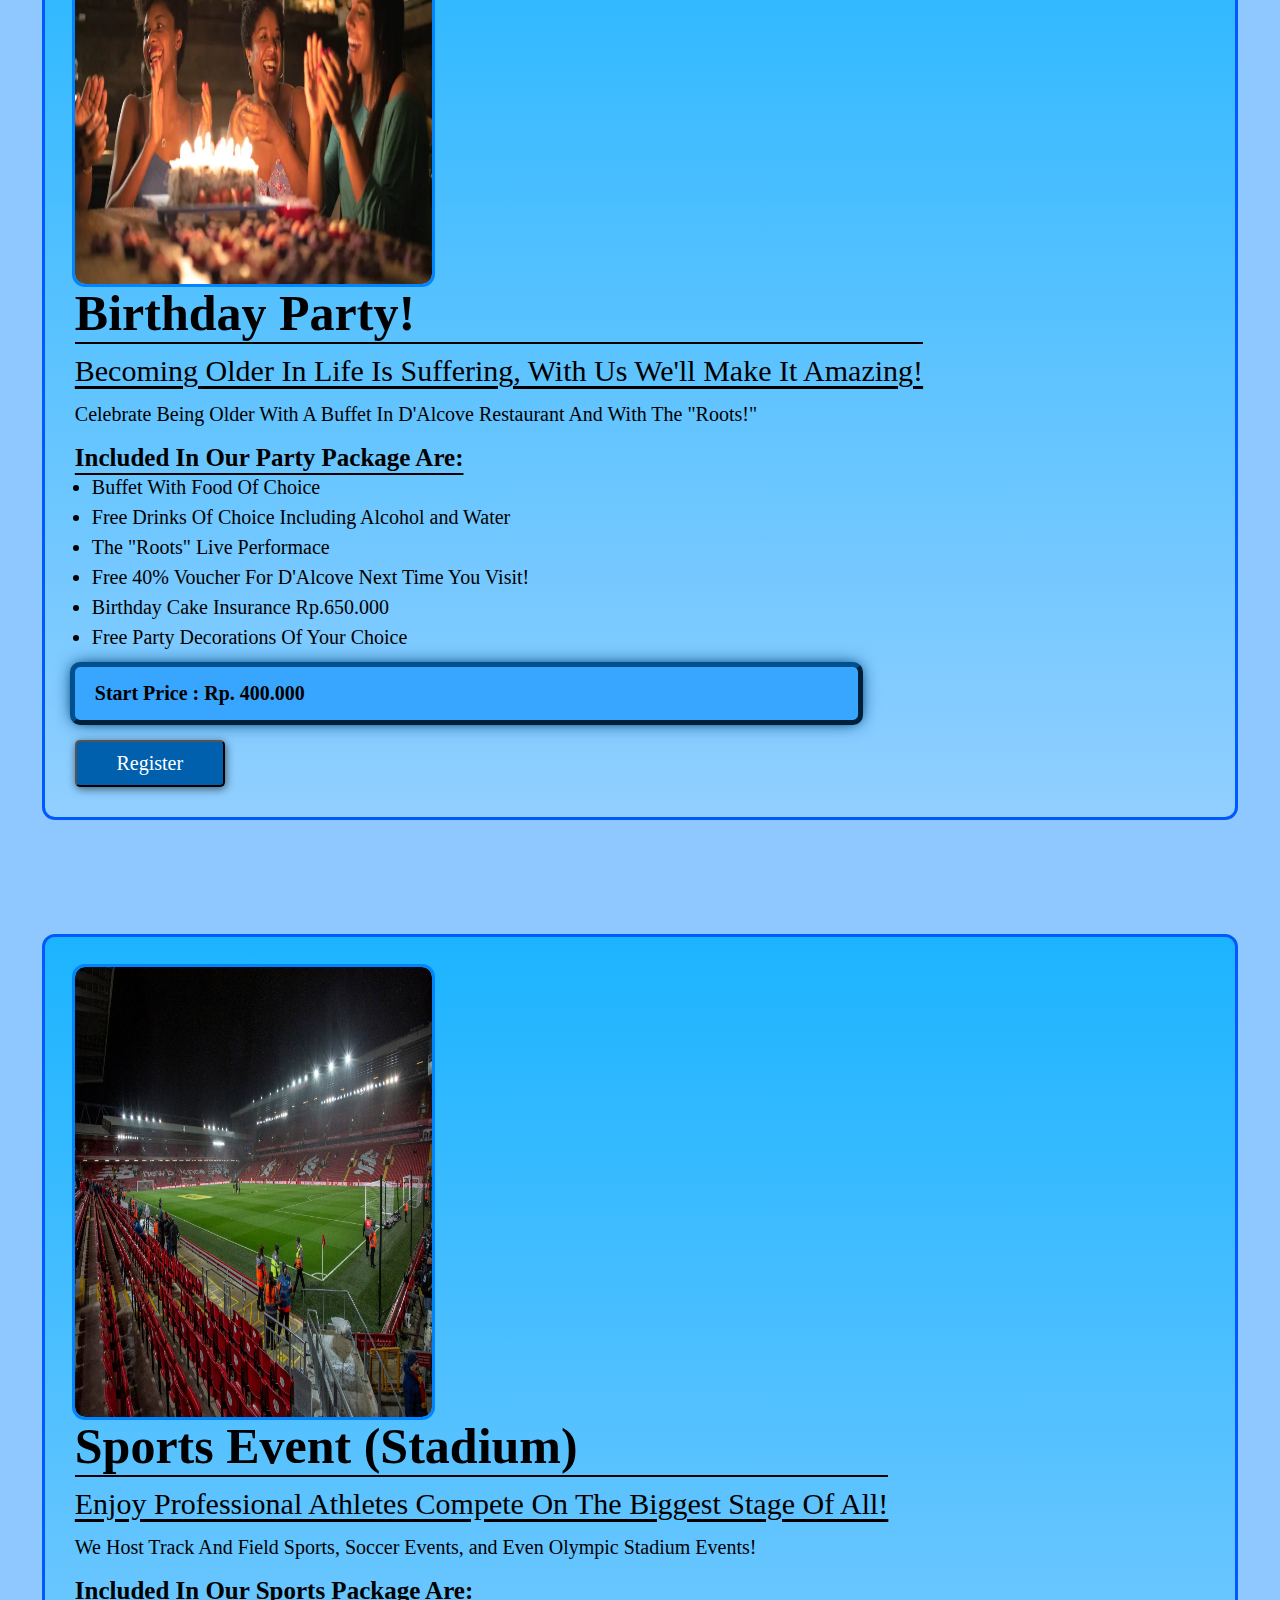
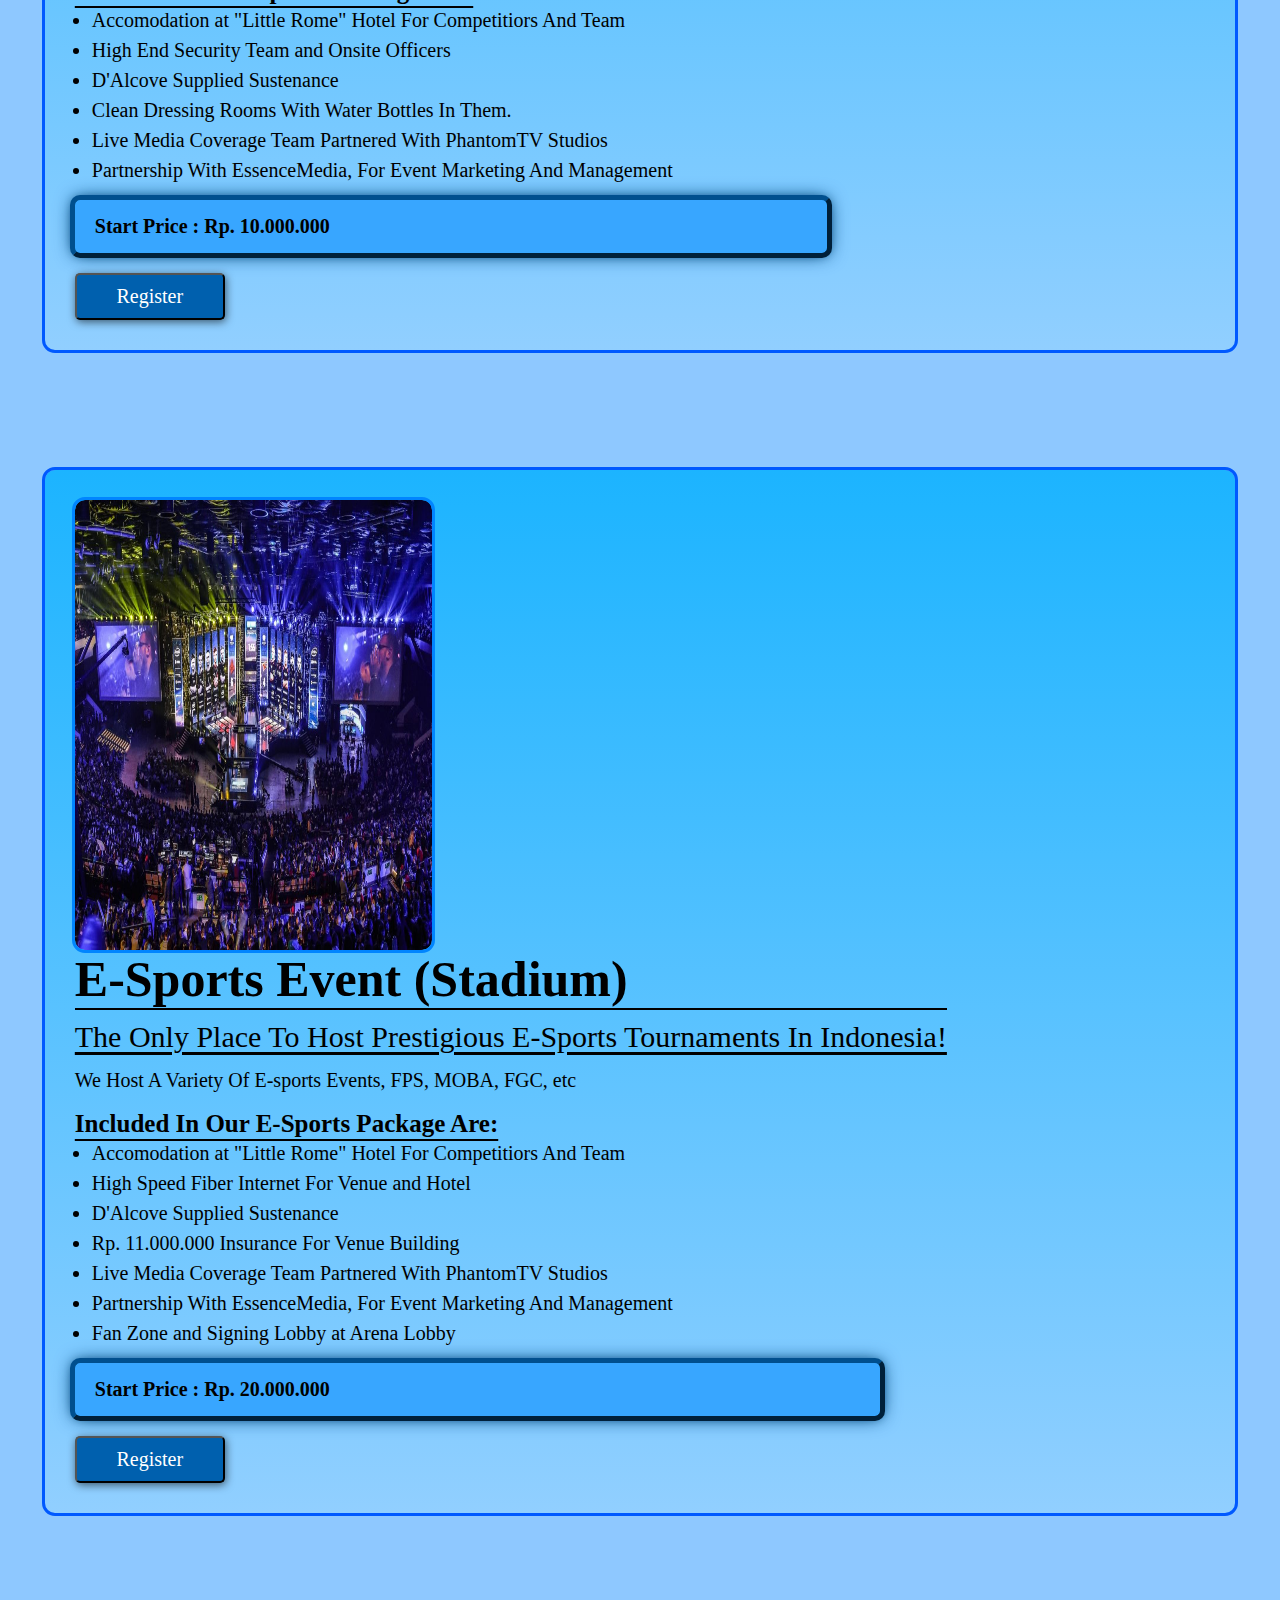
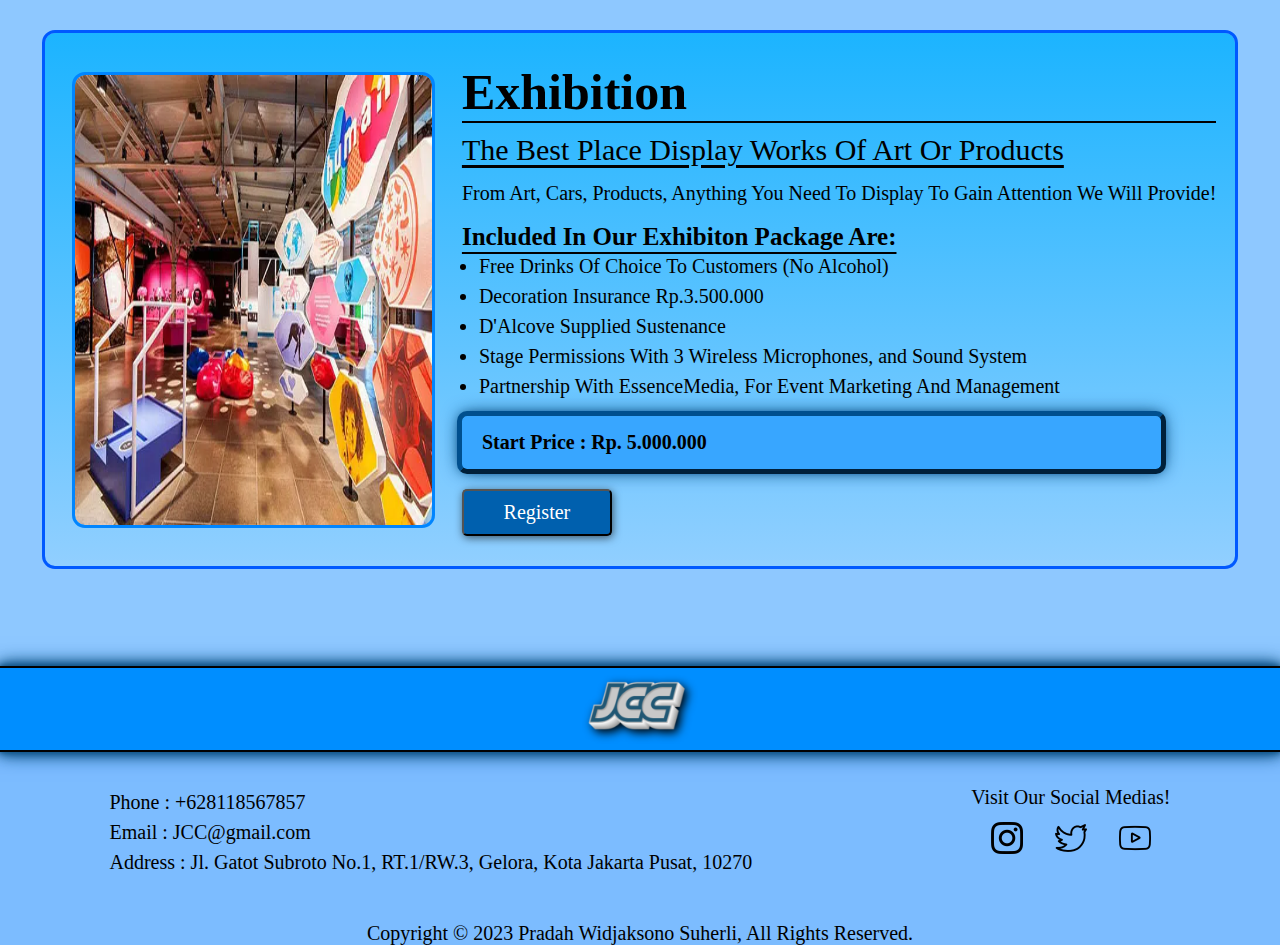
<file: HTML & JAVASCRIPT/PRICING.HTML>
<!DOCTYPE html>
<html lang="en">
<head>
    <meta charset="UTF-8">
    <meta http-equiv="X-UA-Compatible" content="IE=edge">
    <meta name="viewport" content="width=device-width, initial-scale=1.0">
    <title>Pricing</title>
    <link rel="stylesheet" href="stylePrice.css">
</head>
<body>
     
    <div class="HeaderBox">
     
        <div class="Logo"><img src="JCC.png" alt="logo" ></div>
        <div id="HText1" class="HText">
            <li class = "Home" > <a href="index.html"><b>Home</b></a></li>
            <li class = "Events"><a href="Events.HTML"><b>Events</b></a></li>
            <li class="Price"><a href="PRICING.HTML"><b>Pricing</b></a></li>
            <li class="About"><a href="about us.html"><b>About Us</b></a></li>
            <li class="Contact"><a href="CONTACT.html"><b>Contact Us!</b></a></li>
        </div>
        <div class="HB">
            <a href="javascript:void(0);" onclick="toggleMenu()"><img src="hamburger.png" alt="HB"></a>
        </div>
    </div>

    <script>
         function toggleMenu() {
            var navbar = document.getElementById("HText1");

            navbar.classList.toggle("active");
        }
        </script>

    <div class="IMG">
        <img src="CONVENTION4.webp" alt="CONEVENT">
        <div class="PBOX">
            <div class="PTitle">
                Willing To Host An Event?
            </div>
            <div class="PDesc">
                Choose one of many of our Packages that suits your hosting Intentions! <br>
                
                
        
            </div>
        </div>
        
    </div>

    
        
        <div class="PBOXES">
            <div class="PriceT">
                Our Packages
            </div>
           

                <div class="PBOX1">
                    <div class="P1IMG"><img src="wedding.jpg" class="wedding" >
                        <div class="P1_CONT">
                           
                            <div class="P1_TITLE"><b>Wedding</b>
                            </div> 
                           <div class="P1_DESC">
                            <div class="desc_title">Celebrate Your Special Day And Start Of A New Journey in Style!</div> 
                            
                            
                           <div class="desc_cap">Limitless guest capacity, Spacious Banquet Rooms. Ring us up and we will deliver!</div>
                            <br>
                        </div>
    
                            
                        <div class="inc_intro"><b>Included In Our Wedding Package Are:</b> <br></div> 
                        <ul div class="include">
                          
                            <li>Live Music from our own band "The Roots"</li>
                            <li>1 day accomodation at "Little Rome"Hotel</li>
                            <li>VIP Dining Tables</li>
                            <li>Wedding Cake Insurance Rp.700.000</li>
                            <li>Wedding Decoration Insurance Rp. 1.500.000</li>
                            <li>Buffet and Food Stalls</li>
                            
                        </ul>
    
                            <div class="priceBOX">
                                <b>Start Price : Rp. 3.000.000
                                </b>
                            </div>
                            <a href="CONTACT.html" class= "a2">
                                <button class="joinBUTT">Register
                                </a>
                            </button>
                            </div>
    
                           
                           
                        </div> 
                    </div> 

                <div class="PBOX1">
                    <div class="P1IMG"><img src="meetings.jpg" class="wedding" >
                        <div class="P1_CONT">
                           
                            <div class="P1_TITLE"><b>Meetings</b>
                            </div> 
                           <div class="P1_DESC">
                            <div class="desc_title">Negotiate And Do Business The JCC Way! With Style, And Prestige! </div> 
                            
                            
                           <div class="desc_cap">Open Until 19:00, Spacious Conference Room, With a total of 40 seats and a Special Surprise!</div>
                            <br>
                        </div>
    
                            
                        <div class="inc_intro"><b>Included In Our Meeting Package Are:</b> <br></div> 
                            <ul div class="include">
                              
                                <li>35% Discount Voucher For The D'Alcove Restaurant</li>
                                <li>Free Drinks Of Choice "No Alcohol", Water Included</li>
                                <li>Morning and Afternoon Breaks With Snacks Of choice</li>
                                <li>Complete Stationary and Meeting Kits "Clipboard, Pad, Pen, Pencil, Eraser, Highlighter"</li>
                                <li>120 inch Projector screen and (HDMI and VGA Capable) and 3 Wireless Microphones</li>
                                <li>5x8 Whiteboard, with 3 Different Marker Colours</li>
                                <li>Free Candy Of Choice!</li>
                            </ul>
    
                            <div class="priceBOX">
                                <b>Start Price : Rp. 500.000
                                </b>
                            </div>
                            <a href="CONTACT.html" class= "a2">
                                <button class="joinBUTT">Register
                                </a>
                            </button>
                            </div>
    
                           
                           
                        </div> 
                    </div> 

                    <div class="PBOX1">
                        <div class="P1IMG"><img src="BIRTHDAY.webp" class="wedding" >
                            <div class="P1_CONT">
                               
                                <div class="P1_TITLE"><b>Birthday Party!</b>
                                </div> 
                               <div class="P1_DESC">
                                <div class="desc_title">Becoming Older In Life Is Suffering, With Us We'll Make It Amazing!</div> 
                                
                                
                               <div class="desc_cap">Celebrate Being Older With A Buffet In D'Alcove Restaurant And With The "Roots!"</div>
                                <br>
                            </div>
        
                                
                            <div class="inc_intro"><b>Included In Our Party Package Are:</b> <br></div> 
                                <ul div class="include">
                                  
                                    <li>Buffet With Food Of Choice</li>
                                    <li>Free Drinks Of Choice Including Alcohol and Water</li>
                                    <li>The "Roots" Live Performace</li>
                                    <li>Free 40% Voucher For D'Alcove Next Time You Visit!</li>
                                    <li>Birthday Cake Insurance Rp.650.000</li>
                                    <li>Free Party Decorations Of Your Choice</li>
                                    
                                </ul>
        
                                <div class="priceBOX">
                                    <b>Start Price : Rp. 400.000
                                    </b>
                                </div>
                                <a href="CONTACT.html" class= "a2">
                                    <button class="joinBUTT">Register
                                    </a>
                                </button>
                                </div>
        
                               
                               
                            </div> 
                        </div> 

                        <div class="PBOX1">
                            <div class="P1IMG"><img src="ANFIELD.jpeg" class="wedding" >
                                <div class="P1_CONT">
                                   
                                    <div class="P1_TITLE"><b>Sports Event (Stadium)</b>
                                    </div> 
                                   <div class="P1_DESC">
                                    <div class="desc_title">Enjoy Professional Athletes Compete On The Biggest Stage Of All!</div> 
                                    
                                    
                                   <div class="desc_cap">We Host Track And Field Sports, Soccer Events, and Even Olympic Stadium Events!</div>
                                    <br>
                                </div>
            
                                    
                                <div class="inc_intro"><b>Included In Our Sports Package Are:</b> <br></div> 
                                    <ul div class="include">
                                      
                                        <li>Accomodation at "Little Rome" Hotel For Competitiors And Team</li>
                                        <li>High End Security Team and Onsite Officers</li>
                                        <li>D'Alcove Supplied Sustenance</li>
                                        <li>Clean Dressing Rooms With Water Bottles In Them.</li>
                                        <li>Live Media Coverage Team Partnered With PhantomTV Studios</li>
                                        <li>Partnership With EssenceMedia, For Event Marketing And Management</li>
                                    </ul>
            
                                    <div class="priceBOX">
                                        <b>Start Price : Rp. 10.000.000
                                        </b>
                                    </div>
                                    <a href="CONTACT.html" class= "a2">
                                        <button class="joinBUTT">Register
                                        </a>
                                    </button>
                                    </div>
            
                                   
                                   
                                </div> 
                            </div> 

                            <div class="PBOX1">
                                <div class="P1IMG"><img src="IEM-2021.jpg" class="wedding" >
                                    <div class="P1_CONT">
                                       
                                        <div class="P1_TITLE"><b>E-Sports Event (Stadium)</b>
                                        </div> 
                                       <div class="P1_DESC">
                                        <div class="desc_title">The Only Place To Host Prestigious E-Sports Tournaments In Indonesia!</div> 
                                        
                                        
                                       <div class="desc_cap">We Host A Variety Of E-sports Events, FPS, MOBA, FGC, etc</div>
                                        <br>
                                    </div>
                
                                        
                                    <div class="inc_intro"><b>Included In Our E-Sports Package Are:</b> <br></div> 
                                        <ul div class="include">
                                          
                                            <li>Accomodation at "Little Rome" Hotel For Competitiors And Team</li>
                                            <li>High Speed Fiber Internet For Venue and Hotel</li>
                                            <li>D'Alcove Supplied Sustenance</li>
                                            <li>Rp. 11.000.000 Insurance For Venue Building</li>
                                            <li>Live Media Coverage Team Partnered With PhantomTV Studios</li>
                                            <li>Partnership With EssenceMedia, For Event Marketing And Management</li>
                                            <li>Fan Zone and Signing Lobby at Arena Lobby</li>
                                        </ul>
                
                                        <div class="priceBOX">
                                            <b>Start Price : Rp. 20.000.000
                                            </b>
                                        </div>
                                        <a href="CONTACT.html" class= "a2">
                                            <button class="joinBUTT">Register
                                            </a>
                                        </button>
                                        </div>
                
                                       
                                       
                                    </div> 
                                </div> 

                                
                            <div class="PBOX1">
                                <div class="P1IMG"><img src="EXHIBITON.webp" class="wedding" >
                                    <div class="P1_CONT">
                                       
                                        <div class="P1_TITLE"><b>Exhibition</b>
                                        </div> 
                                       <div class="P1_DESC">
                                        <div class="desc_title">The Best Place Display Works Of Art Or Products </div> 
                                        
                                        
                                       <div class="desc_cap">From Art, Cars, Products, Anything You Need To Display To Gain Attention We Will Provide!</div>
                                        <br>
                                    </div>
                
                                        
                                    <div class="inc_intro"><b>Included In Our Exhibiton Package Are:</b> <br></div> 
                                        <ul div class="include">
                                          
                                            <li>Free Drinks Of Choice To Customers (No Alcohol)</li>
                                            <li>Decoration Insurance Rp.3.500.000</li>
                                            <li>D'Alcove Supplied Sustenance</li>
                                            <li>Stage Permissions With 3 Wireless Microphones, and Sound System</li>
                                            <li>Partnership With EssenceMedia, For Event Marketing And Management</li>
                                            
                                        </ul>
                
                                        <div class="priceBOX">
                                            <b>Start Price : Rp. 5.000.000
                                            </b>
                                        </div>
                                        <a href="CONTACT.html" class= "a2">
                                            <button class="joinBUTT">Register
                                            </a>
                                        </button>
                                        </div>
                
                                       
                                       
                                    </div> 
                                </div> 
                
                


            </div>
      
    
</body>
<footer>
    
    <div class="footerTEXT">
        <div class="FLOGO"><img src="JCC.png" alt=""></div>
        <div class="CP">
            Phone   : +628118567857 <br>
            Email   : JCC@gmail.com <br>
            Address : Jl. Gatot Subroto No.1, RT.1/RW.3, Gelora, Kota Jakarta Pusat, 10270 <br>
  
            <div class="CPT">Visit Our Social Medias!
                <div class="footerIMG">
                   
                    
                    <div class="IG"><a href="https://www.instagram.com/pradahws21/"><img src="instagram (1).png" alt="IG"></div></a>
                    <div class="Twet"><a href="https://twitter.com"><img src="twitter.png" alt="twet"></div></a>
                    <div class="yt"><a href="https://www.youtube.com/channel/UCWnrCDp7czBSPURhb769AZA"><img src="youtube (1).png" alt="ytp"></div></a>
                </div>
            </div>
        </div>
   
   
    </div>
    <div class="copyright">Copyright © 2023 Pradah Widjaksono Suherli, All Rights Reserved.
  </div>
  
  </footer>
</html>
</file>
<file: HTML & JAVASCRIPT/style.css>
*{
    margin: 0;
    padding: 0;
    list-style: none;
    text-decoration: none;
font-family: 'Titilum Web';
}

body{
   background-color: #8ec8ff;  
    
}

.HeaderBox{
    justify-content: space-between;
    width: 100%;
    height: 70px;
    top: 0;
    background-color: lightskyblue;
    box-shadow: 0 0 5px rgb(17, 85, 137), 0 0 10px rgb(17, 85, 137), 0 0 15px rgb(17, 85, 137), 0 0 20px rgb(17, 85, 137);
    border-bottom: 3px #0085ff solid;
    display: flex;
    position: sticky;
}

#HText1{
    display: inline-flex;
padding-top: 20px;
position: sticky;
}



.Home{
    border-radius: 5px;
    padding-top: 5px;
    margin-right: 15px;
    padding-left: 15px;
    padding-right: 15px;
    margin-bottom: 20px;
    transition: all 0.5s;
    color: black;
   

    /* background-color: aqua; */
}

.Events{
    border-radius: 5px;
    padding-top: 5px;
    margin-right: 15px;
    padding-left: 15px;
    padding-right: 15px;
    margin-bottom: 20px;
    transition: all 0.5s;
   
    color: black;

    /* background-color: aqua; */
}
.Price{
    border-radius: 5px;
    padding-top: 5px;
    margin-right: 15px;
    padding-left: 15px;
    padding-right: 15px;
    margin-bottom: 20px;
    transition: all 0.5s;
    color: black;

    /* background-color: aqua; */
}
.About {
    border-radius: 5px;
    padding-top: 5px;
    margin-right: 15px;
    padding-left: 15px;
    padding-right: 15px;
    margin-bottom: 20px;
    transition: all 0.5s;
    color: black;

    /* background-color: aqua; */
}
a{
    color: black;
}
.Contact {
    border-radius: 5px;
    padding-top: 5px;
    margin-right: 15px;
    padding-left: 15px;
    padding-right: 15px;
    margin-bottom: 20px;
    transition: all 0.5s;
    color: black;

    /* background-color: aqua; */
}
.Logo{
        /* border-radius: 5px; */
    /* padding-top: 5px; */
    /* margin-right: 15px; */
    display: flex;
    /* padding-left: 15px; */
    margin-left: 20px;
    /* padding-right: 15px; */
    /* margin-bottom: 20px; */
    transition: all 0.5s;
    flex-direction: column;
    flex-wrap: wrap;
    align-content: center;
    justify-content: center;
    align-items: center;
}

.Logo img{
    width: 75px;
}

.Events:hover,.Price:hover,.About:hover,.Contact:hover,.Home:hover{
background: rgb(81, 158, 251);
box-shadow: 0 0 5px rgb(17, 85, 137), 0 0 10px rgb(17, 85, 137), 0 0 15px rgb(17, 85, 137), 0 0 20px rgb(17, 85, 137);
}

.ContactButt:hover, .rentButton:hover,.see-more:hover{
    background: #00b7ff;
    box-shadow: 0 0 5px rgb(17, 85, 137), 0 0 10px rgb(17, 85, 137), 0 0 15px rgb(17, 85, 137), 0 0 20px rgb(17, 85, 137);

}
.JoinEvent:hover{
    background: #00b7ff;
    box-shadow: 0 0 5px rgb(17, 85, 137), 0 0 10px rgb(17, 85, 137), 0 0 15px rgb(17, 85, 137), 0 0 20px rgb(17, 85, 137);
}

.EB1:hover,.EB2:hover,.EB3:hover{
    box-shadow: 0 0 5px rgb(17, 85, 137), 0 0 10px rgb(17, 85, 137), 0 0 15px rgb(17, 85, 137), 0 0 20px rgb(17, 85, 137);
width: 100%;
    background: rgb(0, 72, 139);
    color: white;

   
    
}








.welcom{
    color: aliceblue;
   text-shadow: 10px;
    text-align: center;
    border-radius: 15px;
    align-items: center;
    display: flex;
   text-decoration: double;
   /* margin-top: 15%; */
  
   font-size: 50px;
}
.IMG{
    display: flex;
    flex-direction: column;
    align-items: center;
    align-content: center;
    justify-content: center;

    flex-wrap: wrap;
    height: 650px;
}
.IMG img{
    filter: brightness(35%);
    width: 100%;
    height: 650px;
    position: absolute;
    z-index: -1;
}

.desc{
    color: aliceblue;
    text-shadow: 10px;
    text-align: center;
    border-radius: 15px;
    display: flex;
    text-decoration: double;
    font-size: 20px;
  
    margin-top: 10px;
    justify-content: flex-start;
    align-items: center;
    align-content: center;
    flex-direction: column;
}


.UPC{
    display: grid;
    column-gap: 100px;
    row-gap: 30px;
    grid-template-columns: repeat(auto-fit, minmax(300px, 30px));
    width: 100%;
    /* margin-left: 9%; */
    justify-content: center;
    padding-bottom: 30px;
    /* margin-right: 50%; */
   
   
}

.UPC_TEXT{
    color: rgb(0 0 0);
    text-shadow: 10px;
    text-align: center;
    display: flex;
    box-shadow: 0px 0px 8px 2px #808080b5;
    text-decoration: double;
    font-size: 35px;
    border-bottom: 3px solid black;
    justify-content: flex-start;
    border-top: 3px solid black;
    width: 100%;
    background-color: rgb(111 181 255);
    align-items: center;
    align-content: center;
    flex-direction: column;
}
.OP_TEXT{
    display: flex;
    flex-direction: column;
    flex-wrap: wrap;
    align-content: center;
    align-items: center;
    /* padding-top: 10%;
     */
    justify-content: center;
    

}
.EB1, .EB2, .EB3{
        justify-content: center;
    width: 300px;
    height: 350px;
    background-color: lightskyblue;
    border-radius: 20px;
    display: flex;
    flex-direction: column;
    flex-wrap: wrap;
    /* margin-left: 20px; */
    margin-top: 40px;
    /* align-content: center; */
    box-shadow: 5px 5px 0px #009dff91;
    align-items: center;

    transition: all 0.5s;

}
.EB1_Title,.EB2_Title,.EB3_Title{
    text-align: center;
    display: flex;
    margin-bottom: 10px;
    width: 80%;
    border-bottom: 2px solid black;
    flex-direction: column;
    align-content: center;
    justify-content: center;
    align-items: center;
    font-size: 20px;
    flex-wrap: wrap;
}
.DESC{
    text-align: left;
    display: flex;
    flex-direction: column;
    flex-wrap: wrap;
    align-content: center;
    margin-top: 10px;
    justify-content: center;
    align-items: flex-start;
}
.EB1_IMG img{
    width: 80%;
    box-shadow: 5px 5px 0px #40bfff;
    border-radius: 5px;
    border: #92dcf9 solid 5px;
   
}
.EB2_IMG img{
    box-shadow: 5px 5px 0px #40bfff;
    border-radius: 5px;
    border: #92dcf9 solid 5px;
    height: 98px;
    object-fit: cover;
    width: 249px;
}
.EB3_IMG img{
    width: 249px;
    object-fit: inherit;
    height: 100px;
    box-shadow: 5px 5px 0px #40bfff;
    border-radius: 5px;
    border: #92dcf9 solid 5px;
}

.EB1_IMG{
    display: flex;
    flex-direction: column;
    flex-wrap: nowrap;
    align-content: center;
    justify-content: center;
    align-items: center;
    
    
  
}
.timeIMG img{
      
        /* height: 20%;
        width: 8%; */
        width: 10%;
        margin-top: 10px;
        /* margin-left: 25px; */
    
}

h6{
    display: inline-block;
    font-size: 17px;
    margin-top: 10px;
    margin-left: 5px;
}

.timeIMG{
display: flex;
align-items: center;
}

.calendarIMG img{
    width: 10%;
    margin-top: 10px;
    
}

.calendarIMG{
    display: flex;
align-items: center;
}

.cal_text{
    display: inline-block;
    font-size: 17px;
    margin-top: 10px;
    margin-left: 5px; 
}

.userIMG{
    display: flex;
align-items: center; 
}

.userIMG img{
    width: 25px;
    height: 25px;
    margin-top: 10px;
    /* margin-left: 25px; */
}

.JoinEvent{
    margin-left: auto;
    margin-right: auto;
    margin-top: 10px;
    color: white;
    display: block;
    text-align: center;
    justify-content: center;
    box-shadow: 1px 2px 9px #00000094;
    justify-items: center;
    align-items: center;
    background-color: #0b60a3;
    width: 100px;
    border-radius: 5px;
    padding-top: 10px;
    padding-bottom: 10px;
    transition: all 0.5s;
}






.EB2_IMG{
    display: flex;
    flex-direction: column;
    flex-wrap: nowrap;
    align-content: center;
    justify-content: center;
    align-items: center;
    
 

  
}
.timeIMG2 img{
      
        /* height: 20%;
        width: 8%; */
        width: 10%;
        margin-top: 10px;
        margin-left: 25px;
    
}



.timeIMG2{
display: flex;
align-items: center;
}

.calendarIMG2 img{
    width: 10%;
    margin-top: 10px;
    margin-left: 25px;
}

.calendarIMG2{
    display: flex;
align-items: center;
}

.cal_text2{
    display: inline-block;
    font-size: 17px;
    margin-top: 10px;
    margin-left: 5px; 
}










.EB3_IMG{
    display: flex;
    flex-direction: column;
    flex-wrap: nowrap;
    align-content: center;
    justify-content: center;
    align-items: center;
    
    
  
}
.timeIMG3 img{
      
        /* height: 20%;
        width: 8%; */
        width: 10%;
        margin-top: 10px;
        margin-left: 25px;
    
}



.timeIMG3{
display: flex;
align-items: center;
}

.calendarIMG3 img{
    width: 10%;
    margin-top: 10px;
    margin-left: 25px;
}

.calendarIMG3{
    display: flex;
align-items: center;
}

.cal_text3{
    display: inline-block;
    font-size: 17px;
    margin-top: 10px;
    margin-left: 5px; 
}




.see-more{
    margin-left: auto;
    margin-right: auto;
    margin-top: 7px;
    color: white;
    display: block;
    text-align: center;
    justify-content: center;
    box-shadow: 1px 2px 9px #00000094;
    justify-items: center;
    align-items: center;
    background-color: #0b60a3;
    width: 100px;
    border-radius: 5px;
    padding-left: 15px;
    padding-right: 15px;
    padding-top: 10px;
    padding-bottom: 10px;
    transition: all 0.5s;
}
.seeBox{
   
    padding-top: 1px;
    padding-bottom: 20px;
}
.ContactButt{
       /* margin-left: auto; */
    /* margin-right: auto; */
    margin-top: 30px;
    color: white;
    display: block;
    text-align: center;
    justify-content: center;
    box-shadow: 1px 2px 9px #00000094;
    justify-items: center;
    align-items: center;
    font-size: 20px;
    padding-right: 15px;
    padding-left: 15px;
    background-color: #0060ae;
    width: 100px;
    border-radius: 5px;
    padding-top: 10px;
    padding-bottom: 10px;
    transition: all 0.05s;
}

.rentTitle{
    font-size: 70px;
    text-decoration-line: underline;
    color: white;
    text-decoration-thickness: 3px;
    text-underline-offset: 10px;
    /* text-decoration: underline; */
    /* text-decoration: underline; */
}
.rentDesc{
color: white;
}
.prelist{
    font-size: 35px;
    margin-top: 30px;
    text-decoration-line: underline;
    color: white;
    text-decoration-thickness: 2px;
    text-underline-offset: 7px;
}
.rentButton{
    color: white;
    margin-top: 20px;
    color: white;
    display: block;
    text-align: center;
    justify-content: center;
    box-shadow: 1px 2px 9px #00000094;
    justify-items: center;
    align-items: center;
    font-size: 20px;
    padding-right: 15px;
    padding-left: 15px;
    background-color: #0060ae;
    width: 100px;
    border-radius: 5px;
    padding-top: 10px;
    padding-bottom: 10px;
    transition: all 0.5s;
}
.IMG2{
    display: flex;
    flex-direction: column;
    align-items: center;
    align-content: center;
    justify-content: center;
    flex-wrap: wrap;
    height: 500px;
}
.IMG2 img{
    filter: brightness(35%);
    width: 100%;
    height: 500px;
    position: absolute;
    z-index: -1;
}
.lists{
    list-style-type: disc;
    font-size: 35px;

    line-height: 50px;
}
/* //////////// */

.FLOGO img{
    width: 10%; 
}
.FLOGO{

    text-align: left;
    display: flex;
    flex-direction: column;
    flex-wrap: wrap;
    /* width: 75%; */
    border-bottom: 2px solid black;
    background-color: #008eff;
    box-shadow: 0 0 5px rgb(17, 85, 137), 0 0 10px rgb(17, 85, 137), 0 0 15px rgb(17, 85, 137), 0 0 20px rgb(17, 85, 137);
    border-top: 2px solid black;
    align-content: center;
    justify-content: center;
    align-items: center;
}
footer{
    background-color: #7cbcff;
    /* height: 400px; */
    padding-top: 0;
    box-shadow: 5px 5px black;
   

}




.footerIMG{
    display: flex;
    flex-direction: row;
    flex-wrap: wrap;
    align-content: center;
    justify-content: center;
    padding-bottom: 10px;
    align-items: center;
}
.CPT{
    text-align: center;
    line-height: 50px;
    margin-bottom: 10px;
    font-size: 20px;
}
.IG img{
    width: 50%;
}
.Twet img{
    width: 50%;
}
.yt img{
    width: 50%;
}
.copyright{
    font-size: 20px;
    text-align: center;
}
.CP{
    font-size: 20px;
    text-align: left;
    display: flex;
    flex-direction: row;
    margin-top: 20px;
    margin-bottom: 30px;
    flex-wrap: wrap;
    align-content: center;
    line-height: 30px;
    justify-content: space-around;
    align-items: center;
}

.HB{
    display: none;
}
.active{
    background: #2c3e50;
    color: white;

}
.a2{
    color: white;
}
.ABOUTUS{
    display: flex;
    flex-direction: column;
    height: 500px;
    flex-wrap: wrap;
    align-content: center;
    justify-content: space-around;
    padding-bottom: 30px;
    align-items: center;
}
.ABIMG img{
    width: 40%;
    height: 300px;
    object-fit: cover;
    border-radius: 15px;
    outline: 5px solid #0087e3;

    box-shadow: 0 0 5px rgb(17, 85, 137), 0 0 10px rgb(17, 85, 137), 0 0 15px rgb(17, 85, 137), 0 0 20px rgb(17, 85, 137);

}
.ABDESC{
    padding: 20px;
    font-weight: lighter;
    font-size: 20px;
    margin-top: 0;
    line-height: 34px;
    width: 40%;
    margin-left: 0;
    outline: 30px;
    border-radius: 15px;
    outline-style: solid;
    outline-color: #005884;
    background-color: #49bcffed;
    outline-width: 5px;
    margin-right: 0;
}
.ABIMG{
    display: flex;
    flex-direction: row;
    flex-wrap: wrap;
    align-content: center;
    justify-content: space-around;
    align-items: center;
}
.ABTITLE{
    font-size: 50px;
    border-bottom: 3px solid black;
    /* text-decoration-line: underline; */
}


@media(max-width: 768px){
    body{
        height: 100vh;
        
    }
    
.active{
    background: none;

}
.HeaderBox{
    position: fixed;
}


.Logo{
    margin-left: 20px;
    float: left;
   
    transition: all 0.5s;
}

    .HB{
        display: flex;
        justify-content: center;
        flex-direction: column;
        align-content: center;
        align-items: center;
        flex-wrap: wrap;

    }

    .HB img{
        width: 50%;
    }
    #HText1.active{
        pointer-events: all;
          opacity: 1;
  
      }
    #HText1{
        position: fixed;
        
        width: 100%;
        /* height: 100vh; */
        top: 70px;
        /* left: -100%; */
        text-align: center;
        transition: all .5s;
        flex-direction: column;
        flex-wrap: wrap;
        align-content: center;
        justify-content: center;
        align-items: center;
        background: #3f9fff;
        color: white;
        z-index: 1;
 
        opacity: 0;
        pointer-events: none;
        transition: opacity 0.5s;
        
    }
    

    /* .HeaderBox{
        position: block;
    } */

    .JoinEvent{
        margin-left: auto;
        margin-right: auto;
        margin-top: 10px;
        color: white;
        display: block;
        text-align: center;
        justify-content: center;
        box-shadow: 1px 2px 9px #00000094;
        justify-items: center;
        align-items: center;
        background-color: #0b60a3;
     
        border-radius: 5px;
        padding-top: 10px;
        padding-bottom: 10px;
        transition: all 0.05s;
    }
    .EB1, .EB2, .EB3{
             justify-content: center;
    width: 300px;
    height: 350px;
    background-color: lightskyblue;
    border-radius: 20px;
    display: flex;
    flex-direction: column;
    flex-wrap: wrap;
    /* margin-left: 20px; */
    margin-top: 40px;
    /* align-content: center; */
    box-shadow: 5px 5px 0px #009dff91;
    align-items: center;


    }


    .rent{
        display: flex;
        flex-direction: column;
        flex-wrap: wrap;
        justify-content: center;
        align-items: center;
        align-content: center;
    }
    .rentTitle{
        font-size: 27px;
        text-decoration-line: underline;
        color: white;
        text-align: center;
        text-decoration-thickness: 3px;
        /* margin-left: 10px; */
        /* margin-right: 10px; */
        text-underline-offset: 10px;
        /* text-decoration: underline; */
        /* text-decoration: underline; */
    }
 
    .prelist{
        font-size: 25px;
    }
    .lists{
        font-size: 25px;
        line-height: 40px;
        /* text-align: center; */
    }
    .rentButton{
        color: white;
        margin-top: 20px;
        color: white;
        display: block;
        text-align: center;
        justify-content: center;
        box-shadow: 1px 2px 9px #00000094;
        justify-items: center;
        align-items: center;
        font-size: 20px;
        padding-right: 15px;
        padding-left: 0;
        background-color: #0060ae;
        width: 300px;
        border-radius: 5px;
        padding-top: 10px;
        padding-bottom: 10px;
        transition: all 0.05s;
    }
    .footer{
        background-color: #7cbcff;
        /* height: 400px; */
        padding-top: 0;
        box-shadow: 5px 5px black;
    }
    .CP{
        font-size: 15px;
        text-align: center;
        display: flex;
        flex-direction: column;
        margin-bottom: 0;
        flex-wrap: wrap;
        align-content: center;
        margin-top: 30px;
        line-height: 30px;
        justify-content: center;
        align-items: center;
    }
    .FLOGO{
    text-align: left;
    display: flex;
    flex-direction: column;
    flex-wrap: wrap;
    border-bottom: 2px solid black;
    background-color: #008eff;
    box-shadow: 0 0 5px rgb(17, 85, 137), 0 0 10px rgb(17, 85, 137), 0 0 15px rgb(17, 85, 137), 0 0 20px rgb(17, 85, 137);
    border-top: 2px solid black;
    align-content: center;
    justify-content: center;
    align-items: center;
    }
    .FLOGO img{
        width: 20%;
    }
    .copyright{
        font-size: 15px;
    }
    .CPT{
        text-align: center;
        line-height: 50px;
        margin-bottom: 0;
        font-size: 15px;
    }
    .see-more{
      
        margin-top: 7px;
        color: white;
        display: block;
        text-align: center;
        justify-content: center;
        box-shadow: 1px 2px 9px #00000094;
        justify-items: center;
        align-items: center;
        background-color: #0b60a3;
        border-radius: 5px;
        padding-left: 15px;
        padding-right: 15px;
        padding-top: 10px;
        padding-bottom: 10px;
        transition: all 0.5s;
    }
    .UPC{
        display: flex;
        width: 100%;
        /* margin-left: 9%; */
        justify-content: center;
        padding-bottom: 30px;
        /* margin-right: 50%; */
  
        flex-direction: column;
        flex-wrap: wrap;
        align-content: center;
        align-items: center;
    }
    .ABOUTUS{
        display: flex;
        flex-direction: column;
        flex-wrap: wrap;
        height: 1200px;
        justify-content: center;
        align-items: center;
        align-content: center;
    }
    .ABDESC{
        padding: 20px;
        font-weight: lighter;
        font-size: 20px;
        margin-top: 0;
        line-height: 34px;
        width: 75%;
        margin-left: 0;
        outline: 30px;
        border-radius: 15px;
        outline-style: solid;
        outline-color: #005884;
        background-color: #49bcffed;
        outline-width: 5px;
        margin-right: 0;
    }
    .ABIMG img{
        width: 80%;
        height: 300px;
        margin-bottom: 50px;
        object-fit: cover;
        border-radius: 15px;
        outline: 5px solid #0087e3;
        box-shadow: 0 0 5px rgb(17, 85, 137), 0 0 10px rgb(17, 85, 137), 0 0 15px rgb(17, 85, 137), 0 0 20px rgb(17, 85, 137);
    }
.ABTITLE{
    font-size: 50px;
    border-bottom: 3px solid black;
    /* text-decoration-line: underline; */
    margin-bottom: 50px;
}

.Events:hover,.Price:hover,.About:hover,.Contact:hover,.Home:hover{
    background: none;
    box-shadow: none;
    }
    
   
    .EB1:hover,.EB2:hover,.EB3:hover{
        box-shadow: 0 0 5px rgb(17, 85, 137), 0 0 10px rgb(17, 85, 137), 0 0 15px rgb(17, 85, 137), 0 0 20px rgb(17, 85, 137);
        width: 300px;
        background: rgb(0, 72, 139);
        color: white;
    
       
        
    }
}
</file>
<file: HTML & JAVASCRIPT/styleAU.css>
*{
    margin: 0;
    padding: 0;
    list-style: none;
    text-decoration: none;
font-family: 'Titilum Web';


}
.a2{
    color: white;
}

body{
    background-color: #5eb1ff;
}


.title{
    font-size: 50px;
    /* margin-top: 50px; */
    text-underline-offset: 5px;
    text-align: center;
    text-decoration-line: underline;
    margin-bottom: 30px;
    /* text-decoration-thickness: 15px; */
}


.HeaderBox{
    justify-content: space-between;
    width: 100%;
    height: 70px;
    top: 0;
    background-color: lightskyblue;
    box-shadow: 0 0 5px rgb(17, 85, 137), 0 0 10px rgb(17, 85, 137), 0 0 15px rgb(17, 85, 137), 0 0 20px rgb(17, 85, 137);
    border-bottom: 3px #0085ff solid;
    display: flex;
    position: sticky;
}

.HText{
    display: inline-flex;
padding-top: 20px;
    position: relative;
}

.Home{
    border-radius: 5px;
    padding-top: 5px;
    margin-right: 15px;
    padding-left: 15px;
    padding-right: 15px;
    margin-bottom: 20px;
    transition: all 0.5s;
   

    /* background-color: aqua; */
}

.Events{
    border-radius: 5px;
    padding-top: 5px;
    margin-right: 15px;
    padding-left: 15px;
    padding-right: 15px;
    margin-bottom: 20px;
    transition: all 0.5s;
   

    /* background-color: aqua; */
}
.Price{
    border-radius: 5px;
    padding-top: 5px;
    margin-right: 15px;
    padding-left: 15px;
    padding-right: 15px;
    margin-bottom: 20px;
    transition: all 0.5s;
    /* background-color: aqua; */
}
.About {
    border-radius: 5px;
    padding-top: 5px;
    margin-right: 15px;
    padding-left: 15px;
    padding-right: 15px;
    margin-bottom: 20px;
    transition: all 0.5s;
    /* background-color: aqua; */
}
.Contact {
    border-radius: 5px;
    padding-top: 5px;
    margin-right: 15px;
    padding-left: 15px;
    padding-right: 15px;
    margin-bottom: 20px;
    transition: all 0.5s;
    /* background-color: aqua; */
}
.Logo{
        /* border-radius: 5px; */
    /* padding-top: 5px; */
    /* margin-right: 15px; */
    display: flex;
    /* padding-left: 15px; */
    margin-left: 20px;
    /* padding-right: 15px; */
    /* margin-bottom: 20px; */
    transition: all 0.5s;
    flex-direction: column;
    flex-wrap: wrap;
    align-content: center;
    justify-content: center;
    align-items: center;
}
.Logo img{
   width: 75px; 
}

.Events:hover,.Price:hover,.About:hover,.Contact:hover,.Home:hover{
background: rgb(81, 158, 251);
box-shadow: 0 0 5px rgb(17, 85, 137), 0 0 10px rgb(17, 85, 137), 0 0 15px rgb(17, 85, 137), 0 0 20px rgb(17, 85, 137);
}


.descBox{
    padding: 20px;
    font-weight: lighter;
    font-size: 17px;
    margin-top: 0;
    width: 60%;
    margin-left: 0;
    outline: 30px;
    border-radius: 15px;
    outline-style: solid;
    outline-color: #90daff;
    background-color: #002d47ed;
    outline-width: 10px;
    margin-right: 0;
}

.descAbout{
    font-size: 25px;
    /* line-height: 30px; */
    text-align: center;
    color: white;
    line-height: 40px;
}
.IMG{
    display: flex;
    flex-direction: column;
    align-items: center;
    align-content: center;
    justify-content: center;
    width: 100%;
    flex-wrap: wrap;
    height: 650px;
}
/* .IMG img{
    -webkit-filter: blur(3px);
    width: 100%;
    height: 650px;
    position: absolute;
    z-index: -1;
} */



.HISTORIA{
   
         /* margin-top: 30px; */
    /* padding-top: 30px; */
    height: 800px;
    display: flex;
    flex-direction: column;
    flex-wrap: wrap;
    align-content: center;
    justify-content: center;
    align-items: center;
   
}

.HIST_TITLE{
    font-size: 50px;
    text-underline-offset: 5px;
    text-align: center;
    text-decoration-line: underline;
    margin-bottom: 30px;
}
.HIST_DESC{
    font-size: 25px;
    /* line-height: 30px; */
    text-align: center;
    color: white;
    line-height: 40px;
}
.HIST_BOX2{
    width: 60%;
    padding: 20px;
    font-weight: lighter;
    font-size: 17px;
    margin-top: 0;
    margin-left: 0;
    outline: 30px;
    border-radius: 15px;
    outline-style: solid;
    outline-color: #90daff;
    background-color: #002d47ed;
    outline-width: 10px;
    margin-right: 0; 
}
a{
    color: black;
}
.HB{
    display: none;
}



.ConferenceBOX{

    height: 1200px;
}
.CF_IMG img{
    width: 50%;
    box-shadow: 0 0 20px rgb(0 145 255), 0 0 30px rgb(0 145 255), 0 0 40px rgb(0 145 255), 0 0 50px rgb(0 145 255);
    border-radius: 10px;
    height: 400px;
    outline: #002e45 solid 10px;
}
.CF_CONT{
    display: flex;
    flex-direction: row;
    flex-wrap: wrap;
    align-content: center;
    justify-content: center;
    align-items: center;
}
.CF_TITLE{
    font-size: 50px;
    text-decoration-line: underline;
    text-underline-offset: 5px;
    margin-bottom: 30px;
    margin-top: 40px;
}
.CF_DESC{
    font-size: 25px;
    text-align: center;
    width: 75%;
    line-height: 40px;

    padding: 20px;

    outline: 30px;
    color: white;
    border-radius: 15px;
    outline-style: solid;
    outline-color: #90daff;
    background-color: #002d47ed;
    outline-width: 10px;
}
.TBOX{
    display: flex;
    flex-direction: column;
    flex-wrap: wrap;
    align-content: center;
    justify-content: center;
    align-items: center;
    
}
.CF_IMG{
    display: flex;
    flex-direction: column;
    flex-wrap: wrap;
    align-content: center;
   
    justify-content: center;
    align-items: center;
  
}
.ArenaBOX{

    height: 1300px;
}
.restBOX{

    height: 1000px;
}
.ExBOX{

    height: 1200px;
}

.CertifBOX{
    justify-content: center;
    display: grid;
    column-gap: 100px;
    row-gap: 30px;
    grid-template-columns: repeat(auto-fit, minmax(300px, 30px));
}
.CCTITLE{
    font-size: 20px;
    text-decoration-line: underline;
    text-underline-offset: 5px;
    margin-bottom: 30px;
    margin-top: 40px;
    text-align: center;

}
.C1_IMG{
    display: flex;
    flex-direction: column;
    flex-wrap: wrap;
    align-content: center;
    justify-content: center;
    align-items: center;
    padding: 45px;
    outline: 30px;
    color: white;
    border-radius: 15px;
    outline-style: solid;
    outline-color: #00aaffab;
    background-color: #9bdaffed;
    outline-width: 10px;
    box-shadow: 0 0 20px rgb(0 145 255), 0 0 30px rgb(0 145 255), 0 0 40px rgb(0 145 255), 0 0 50px rgb(0 145 255);

}
.C2_IMG{
    display: flex;
    flex-direction: column;
    flex-wrap: wrap;
    align-content: center;
    justify-content: center;
    align-items: center;
    padding: 30px;
    outline: 30px;
    color: white;
    border-radius: 15px;
    outline-style: solid;
    outline-color: #00aaffab;
    background-color: #9bdaffed;
    outline-width: 10px;
    box-shadow: 0 0 20px rgb(0 145 255), 0 0 30px rgb(0 145 255), 0 0 40px rgb(0 145 255), 0 0 50px rgb(0 145 255);

}
.C3_IMG{
    display: flex;
    flex-direction: column;
    flex-wrap: wrap;
    align-content: center;
    justify-content: center;
    align-items: center;
    padding: 20px;
    outline: 30px;
    color: white;
    border-radius: 15px;
    outline-style: solid;
    outline-color: #00aaffab;
    height: 170px;
    background-color: #9bdaffed;
    outline-width: 10px;
    box-shadow: 0 0 20px rgb(0 145 255), 0 0 30px rgb(0 145 255), 0 0 40px rgb(0 145 255), 0 0 50px rgb(0 145 255);

}
.CC1{
    display: flex;
    justify-content: center;
    flex-direction: column;
    flex-wrap: wrap;
    align-content: center;
    align-items: center;
    
}
.C1_IMG img{
    width: 100%;
    height: 120px;
}
.C2_IMG img{
    width: 100%;
    height: 150px;
}

.C3_IMG img{
    width: 100%;
    height: 100px;
}

.CDESC{
    font-size: 25px;
    text-align: center;
    line-height: 40px;
    padding: 20px;
    width: 75%;
    outline: 30px;
    margin-top: 100px;
    color: white;
    border-radius: 15px;
    outline-style: solid;
    outline-color: #90daff;
    background-color: #002d47ed;
    outline-width: 10px;
}
.descBOX{
    display: flex;
    flex-direction: column;
    flex-wrap: wrap;
    align-content: center;
    justify-content: center;
    padding-bottom: 100px;
    align-items: center;
}

.CTITLE{
    text-align: center;
    font-size: 50px;
   border-bottom: 3px solid black;
    margin-bottom: 30px;
    margin-top: 40px;
}
.CFTITLEBOX{
    background-color: #8ec8ff;
}
footer{
    background-color: #7cbcff;
    /* height: 400px; */
    padding-top: 0;
    box-shadow: 5px 5px black;
   

}




.footerIMG{
    display: flex;
    flex-direction: row;
    flex-wrap: wrap;
    align-content: center;
    justify-content: center;
    padding-bottom: 10px;
    align-items: center;
}
.CPT{
    text-align: center;
    line-height: 50px;
    margin-bottom: 10px;
    font-size: 20px;
}
.IG img{
    width: 50%;
}
.Twet img{
    width: 50%;
}
.yt img{
    width: 50%;
}
.copyright{
    font-size: 20px;
    text-align: center;
}
.CP{
    font-size: 20px;
    text-align: left;
    display: flex;
    flex-direction: row;
    margin-top: 20px;
    margin-bottom: 30px;
    flex-wrap: wrap;
    align-content: center;
    line-height: 30px;
    justify-content: space-around;
    align-items: center;
}
.FLOGO img{
    width: 10%; 
}
.FLOGO{

    text-align: left;
    display: flex;
    flex-direction: column;
    flex-wrap: wrap;
    /* width: 75%; */
    border-bottom: 2px solid black;
    background-color: #008eff;
    box-shadow: 0 0 5px rgb(17, 85, 137), 0 0 10px rgb(17, 85, 137), 0 0 15px rgb(17, 85, 137), 0 0 20px rgb(17, 85, 137);
    border-top: 2px solid black;
    align-content: center;
    justify-content: center;
    align-items: center;
}
@media(max-width: 768px){
    #HText1.active{
        pointer-events: all;
          opacity: 1;
  
      }
    .Logo{
        margin-left: 20px;
        float: left;
       
        transition: all 0.5s;
    }
    
        .HB{
            display: flex;
            justify-content: center;
            flex-direction: column;
            align-content: center;
            align-items: center;
            flex-wrap: wrap;
    
        }
        .HB img{
            width: 50%;
        }
        #HText1{
            position: fixed;
            
            width: 100%;
            /* height: 100vh; */
            top: 70px;
            /* left: -100%; */
            text-align: center;
            transition: all .5s;
            flex-direction: column;
            flex-wrap: wrap;
            align-content: center;
            justify-content: center;
            align-items: center;
            background: #3f9fff;
            color: white;
            z-index: 1;
     
            opacity: 0;
            pointer-events: none;
            transition: opacity 0.5s;
            
        }
        
    .descBox{
        padding: 20px;
        font-weight: lighter;
        margin-top: 0;
        margin-left: 0;
        outline: 30px;
        display: flex;
        border-radius: 15px;
        outline-style: solid;
        width: 75%;
        outline-color: #90daff;
        background-color: #002d47ed;
        outline-width: 5px;
        margin-right: 0;
        flex-direction: column;
        flex-wrap: wrap;
        align-content: center;
        justify-content: center;
        align-items: center;
    }
   .descAbout{
    font-size: 15px;
    font-weight: lighter;
    /* line-height: 30px; */
    text-align: center;
    color: white;
    line-height: 25px;
   }
   .HISTORIA{
           /* margin-top: 30px; */
    height: 650px;
    display: flex;
    flex-wrap: wrap;
    flex-direction: column;
    align-content: center;
    justify-content: center;
    align-items: center;
    padding-top: 0;
   }
   .HIST_BOX2{
    padding: 20px;
    font-weight: lighter;
    width: 75%;
    font-size: 17px;
    margin-top: 0;
    margin-left: 0;
    outline: 30px;
    display: flex;
    border-radius: 15px;
    outline-style: solid;
    outline-color: #90daff;
    background-color: #002d47ed;
    outline-width: 5px;
    margin-right: 0;
    flex-direction: column;
    flex-wrap: wrap;
    align-content: center;
    justify-content: center;
    align-items: center;
   }
   .HIST_DESC{
    font-size: 15px;
    /* line-height: 30px; */
    text-align: center;
    color: white;
    line-height: 25px;
   }
   .CF_TITLE{
    font-size: 30px;
    text-align: center;
}
.CF_DESC{
    font-size: 15px;
    /* line-height: 30px; */
    text-align: center;
    color: white;
    line-height: 25px; 
}
.CF_IMG img{
    width: 80%;
    border-radius: 10px;
    height: 300px;
    outline: #002e45 solid 10px;
}
.IMG{
    display: flex;
    flex-direction: column;
    align-items: center;
    align-content: center;
    justify-content: center;
    width: 100%;
    flex-wrap: wrap;
    height: 800px;
}
.ArenaBOX{
    height: 1200px;
    display: flex;
    flex-direction: row;
    flex-wrap: wrap;
    align-content: center;
    justify-content: center;
    align-items: center;
}
.ExBOX{
    height: 1200px;
    display: flex;
    flex-direction: row;
    flex-wrap: wrap;
    align-content: center;
    justify-content: center;
    align-items: center;
}
.restBOX{
    height: 1200px;
    display: flex;
    flex-direction: row;
    flex-wrap: wrap;
    align-content: center;
    justify-content: center;
    align-items: center;
}
.ConferenceBOX{
    height: 1200px;
    display: flex;
    flex-direction: row;
    flex-wrap: wrap;
    align-content: center;
    justify-content: center;
    align-items: center;
}
.CertifBOX{
    justify-content: center;
    display: flex;
    /* column-gap: 100px; */
    /* row-gap: 30px; */
    grid-template-columns: repeat(auto-fit, minmax(300px, 30px));
    flex-direction: column;
    flex-wrap: wrap;
    align-content: center;
    align-items: center;
}
.CCTITLE{
    font-size: 30px;
    text-decoration-line: underline;
    text-underline-offset: 5px;
    margin-bottom: 30px;
    margin-top: 40px;
    text-align: center;
}
.CTITLE{
    text-align: center;
    font-size: 40px;
    border-bottom: 3px solid black;
    margin-bottom: 0;
    margin-top: 100px;
}
.footer{
    background-color: #7cbcff;
    /* height: 400px; */
    padding-top: 0;
    box-shadow: 5px 5px black;
}
.CP{
    font-size: 15px;
    text-align: center;
    display: flex;
    flex-direction: column;
    margin-bottom: 0;
    flex-wrap: wrap;
    align-content: center;
    margin-top: 30px;
    line-height: 30px;
    justify-content: center;
    align-items: center;
}
.FLOGO{
    text-align: left;
    display: flex;
    flex-direction: column;
    flex-wrap: wrap;
    border-bottom: 2px solid black;
    background-color: #008eff;
    box-shadow: 0 0 5px rgb(17, 85, 137), 0 0 10px rgb(17, 85, 137), 0 0 15px rgb(17, 85, 137), 0 0 20px rgb(17, 85, 137);
    border-top: 2px solid black;
    align-content: center;
    justify-content: center;
    align-items: center;
    }
    .FLOGO img{
        width: 20%;
    }
.copyright{
    font-size: 15px;
}
.CPT{
    text-align: center;
    line-height: 50px;
    margin-bottom: 0;
    font-size: 15px;
}
.CDESC{
    font-size: 15px;
    text-align: center;
    line-height: 30px;
    padding: 20px;
    width: 75%;
    outline: 30px;
    margin-top: 100px;
    color: white;
    border-radius: 15px;
    outline-style: solid;
    outline-color: #90daff;
    background-color: #002d47ed;
    outline-width: 10px;
}
.Events:hover,.Price:hover,.About:hover,.Contact:hover,.Home:hover{
    background: none;
    box-shadow: none;
    }
    
   
    .EB1:hover,.EB2:hover,.EB3:hover{
        box-shadow: 0 0 5px rgb(17, 85, 137), 0 0 10px rgb(17, 85, 137), 0 0 15px rgb(17, 85, 137), 0 0 20px rgb(17, 85, 137);
        width: 300px;
        background: rgb(0, 72, 139);
        color: white;
    
       
        
    }
}
</file>
<file: HTML & JAVASCRIPT/styleCU.css>
*{
    margin: 0;
    padding: 0;
    list-style: none;
    text-decoration: none;
font-family: 'Titilum Web';

}
.BG{
    background-color: lightblue;
}
.Logo img{
    width: 75px;
}

.HeaderBox{
    justify-content: space-between;
    width: 100%;
    height: 70px;
    top: 0;
    background-color: lightskyblue;
    box-shadow: 0 0 5px rgb(17, 85, 137), 0 0 10px rgb(17, 85, 137), 0 0 15px rgb(17, 85, 137), 0 0 20px rgb(17, 85, 137);
    border-bottom: 3px #0085ff solid;
    display: flex;
    position: sticky;
}

.HText{
    display: inline-flex;
padding-top: 20px;
    position: relative;
}

.Home{
    border-radius: 5px;
    padding-top: 5px;
    margin-right: 15px;
    padding-left: 15px;
    padding-right: 15px;
    margin-bottom: 20px;
    transition: all 0.5s;
   

    /* background-color: aqua; */
}
.TITLE{
    border-bottom: 3px solid black;
    width: 100%;
    margin-bottom: 20px;
    text-align: center;
}
.Events{
    border-radius: 5px;
    padding-top: 5px;
    margin-right: 15px;
    padding-left: 15px;
    padding-right: 15px;
    margin-bottom: 20px;
    transition: all 0.5s;
   

    /* background-color: aqua; */
}
.Price{
    border-radius: 5px;
    padding-top: 5px;
    margin-right: 15px;
    padding-left: 15px;
    padding-right: 15px;
    margin-bottom: 20px;
    transition: all 0.5s;
    /* background-color: aqua; */
}
.About {
    border-radius: 5px;
    padding-top: 5px;
    margin-right: 15px;
    padding-left: 15px;
    padding-right: 15px;
    margin-bottom: 20px;
    transition: all 0.5s;
    /* background-color: aqua; */
}
.Contact {
    border-radius: 5px;
    padding-top: 5px;
    margin-right: 15px;
    padding-left: 15px;
    padding-right: 15px;
    margin-bottom: 20px;
    transition: all 0.5s;
    /* background-color: aqua; */
}
.Logo{
        /* border-radius: 5px; */
    /* padding-top: 5px; */
    /* margin-right: 15px; */
    display: flex;
    /* padding-left: 15px; */
    margin-left: 20px;
    /* padding-right: 15px; */
    /* margin-bottom: 20px; */
    transition: all 0.5s;
    flex-direction: column;
    flex-wrap: wrap;
    align-content: center;
    justify-content: center;
    align-items: center;
}

.Events:hover,.Price:hover,.About:hover,.Contact:hover,.Home:hover{
background: rgb(81, 158, 251);
box-shadow: 0 0 5px rgb(17, 85, 137), 0 0 10px rgb(17, 85, 137), 0 0 15px rgb(17, 85, 137), 0 0 20px rgb(17, 85, 137);
}
.formBOX{
    display: flex;
    flex-direction: column;
    flex-wrap: wrap;
    align-content: center;
    padding-bottom: 100px;
    justify-content: center;
    align-items: center;
}
#CUFORM{
    width: 50%;
    display: flex;
    flex-direction: column;
    align-items: center;
    box-shadow: 0 0 5px rgb(17, 85, 137), 0 0 10px rgb(17, 85, 137), 0 0 15px rgb(17, 85, 137), 0 0 20px rgb(17, 85, 137);
    outline: 5px ridge #73caff;
    padding: 1rem;
    background-color: #97d9ff;
    margin-top: 30px;
    box-sizing: border-box;
    border-radius: 15px;
    align-content: center;
    justify-content: center;
    flex-wrap: nowrap;
}

.FField{
    margin-top: 1rem;
    display: flex;
    flex-direction: column;
    width: 100%;
    row-gap: .5rem;
    
}

.nameForm{
    margin-top: 0.5rem;
    display: flex;
    flex-direction: row;
    width: 100%;
}

#Fname{
    margin-left: 0;
    height: 2rem;
    border-radius: 8px;
    width: 50%;
    border: 3px #1f90ff solid;
box-shadow: 5px 5px 2px 0px #009dff91;

    padding-inline-start: .5rem;
    box-sizing: border-box;
}
.Name{
    width: 100%;
}
#Lname{
    margin-left: 20px;
    height: 2rem;
    border-radius: 8px;
    width: 50%;
    border: 3px #1f90ff solid;
    box-shadow: 5px 5px 2px 0px #009dff91;
    padding-inline-start: .5rem;
    box-sizing: border-box;
}

.nameForm > label{
    font-weight: bold;

}

.FField > label {
    font-weight: bold;
}

.FField > input {
    height: 2rem;
    border-radius: 8px;
    border: 3px #1f90ff solid;
    box-shadow: 5px 5px 2px 0px #009dff91;
    padding-inline-start: .5rem;
    box-sizing: border-box;
}

.FField > input:focus {
    outline: none;
}

.MSGFIELD{
    margin-top: 0.5rem;
    display: flex;
    flex-direction: column;
    /* margin-top: 1rem; */
    width: 100%;
}

#msg{
    height: 100px;
    resize: none;
    border-radius: 8px;
    width: 100;
    border: 3px #1f90ff solid;
    box-shadow: 5px 5px 2px 0px #009dff91;
    padding-inline-start: .5rem;
    box-sizing: border-box;
    margin-top: 0.5rem;
    text-align: left;
}
a{
    color: black;
}
.TypeForm{
    margin-top: 1rem;
    display: flex;
    flex-direction: column;
    width: 100%;
    /* height: 5rem; */
    border-radius: 8px;
}

.Feedback{
height: 5rem;
}

.type{
    height: 2rem;
    border-radius: 8px;
    border: 3px #1f90ff solid;
    box-shadow: 5px 5px 2px 0px #009dff91;
    padding-inline-start: .5rem;
    box-sizing: border-box;
    margin-top: .5rem;
}

.msg_title{
    text-align: left;
    vertical-align: top;
}


#PREF, #PREF > div {
    display: flex;
    align-items: center;
    column-gap: 1rem;
}

#male, #female {
    width: 1.1rem;
    height: 1.1rem;
}

#CUBUTTON {
    color: white;
    margin-top: 20px;
    color: white;
    display: block;
    text-align: center;
    justify-content: center;
    box-shadow: 1px 2px 9px #00000094;
    justify-items: center;
    align-items: center;
    font-size: 20px;
    padding-right: 15px;
    padding-left: 15px;
    background-color: #0060ae;
    width: 150px;
    border-radius: 5px;
    padding-top: 10px;
    padding-bottom: 10px;
    transition: all 0.05s;
}

#CUBUTTON:hover{
    background: rgb(81, 158, 251);
box-shadow: 0 0 5px rgb(17, 85, 137), 0 0 10px rgb(17, 85, 137), 0 0 15px rgb(17, 85, 137), 0 0 20px rgb(17, 85, 137);
}

#CUBUTTON:hover {
    background-color: rgb(0, 80, 179);
    transition: 300ms;
}
.HB{
    display: none;
}
footer{
    background-color: #7cbcff;
    /* height: 400px; */
    padding-top: 0;
    box-shadow: 5px 5px black;
   

}




.footerIMG{
    display: flex;
    flex-direction: row;
    flex-wrap: wrap;
    align-content: center;
    justify-content: center;
    padding-bottom: 10px;
    align-items: center;
}
.CPT{
    text-align: center;
    line-height: 50px;
    margin-bottom: 10px;
    font-size: 20px;
}
.IG img{
    width: 50%;
}
.Twet img{
    width: 50%;
}
.yt img{
    width: 50%;
}
.copyright{
    font-size: 20px;
    text-align: center;
}
.CP{
    font-size: 20px;
    text-align: left;
    display: flex;
    flex-direction: row;
    margin-top: 20px;
    margin-bottom: 30px;
    flex-wrap: wrap;
    align-content: center;
    line-height: 30px;
    justify-content: space-around;
    align-items: center;
}
.FLOGO img{
    width: 10%; 
}
.FLOGO{

    text-align: left;
    display: flex;
    flex-direction: column;
    flex-wrap: wrap;
    /* width: 75%; */
    border-bottom: 2px solid black;
    background-color: #008eff;
    box-shadow: 0 0 5px rgb(17, 85, 137), 0 0 10px rgb(17, 85, 137), 0 0 15px rgb(17, 85, 137), 0 0 20px rgb(17, 85, 137);
    border-top: 2px solid black;
    align-content: center;
    justify-content: center;
    align-items: center;
}
@media(max-width: 768px){
    #HText1.active{
        pointer-events: all;
          opacity: 1;
  
      }
    .Logo{
        margin-left: 20px;
        float: left;
       
        transition: all 0.5s;
    }
    
        .HB{
            display: flex;
            justify-content: center;
            flex-direction: column;
            align-content: center;
            align-items: center;
            flex-wrap: wrap;
    
        }
        .HB img{
            width: 50%;
        }
        #HText1{
            position: fixed;
            
            width: 100%;
            /* height: 100vh; */
            top: 70px;
            /* left: -100%; */
            text-align: center;
            transition: all .5s;
            flex-direction: column;
            flex-wrap: wrap;
            align-content: center;
            justify-content: center;
            align-items: center;
            background: #3f9fff;
            color: white;
            z-index: 1;
     
            opacity: 0;
            pointer-events: none;
            transition: opacity 0.5s;
            
        }
        
    .footer{
        background-color: #7cbcff;
        /* height: 400px; */
        padding-top: 0;
        box-shadow: 5px 5px black;
    }
    .CP{
        font-size: 15px;
        text-align: center;
        display: flex;
        flex-direction: column;
        margin-bottom: 0;
        flex-wrap: wrap;
        align-content: center;
        margin-top: 30px;
        line-height: 30px;
        justify-content: center;
        align-items: center;
    }
    .FLOGO{
        text-align: left;
        display: flex;
        flex-direction: column;
        flex-wrap: wrap;
        border-bottom: 2px solid black;
        background-color: #008eff;
        box-shadow: 0 0 5px rgb(17, 85, 137), 0 0 10px rgb(17, 85, 137), 0 0 15px rgb(17, 85, 137), 0 0 20px rgb(17, 85, 137);
        border-top: 2px solid black;
        align-content: center;
        justify-content: center;
        align-items: center;
        }
        .FLOGO img{
            width: 20%;
        }
    .copyright{
        font-size: 15px;
    }
    .CPT{
        text-align: center;
        line-height: 50px;
        margin-bottom: 0;
        font-size: 15px;
    }
    #formBOX{
        display: flex;
        flex-direction: column;
        flex-wrap: wrap;
        align-content: center;
        height: 1000px;
        /* padding-bottom: 100px; */
        justify-content: center;
        align-items: center;
    }
    #CUFORM{
        width: 90%;
        display: flex;
        /* height: 900px; */
        flex-direction: column;
        align-items: center;
        box-shadow: 0 0 5px rgb(17, 85, 137), 0 0 10px rgb(17, 85, 137), 0 0 15px rgb(17, 85, 137), 0 0 20px rgb(17, 85, 137);
        outline: lightskyblue;
        padding: 1rem;
        outline-style: solid;
        margin-top: 30px;
        background-color: #97d9ff;
        box-sizing: border-box;
        border-radius: 15px;
        align-content: center;
        justify-content: center;
        flex-wrap: nowrap;
    }
    .Events:hover,.Price:hover,.About:hover,.Contact:hover,.Home:hover{
        background: none;
        box-shadow: none;
        }
        
       
        .EB1:hover,.EB2:hover,.EB3:hover{
            box-shadow: 0 0 5px rgb(17, 85, 137), 0 0 10px rgb(17, 85, 137), 0 0 15px rgb(17, 85, 137), 0 0 20px rgb(17, 85, 137);
            width: 300px;
            background: rgb(0, 72, 139);
            color: white;
        
           
            
        }
}
</file>
<file: HTML & JAVASCRIPT/styleE.css>
*{
    margin: 0;
    padding: 0;
    list-style: none;
    text-decoration: none;
font-family: 'Titilum Web';
}

.BG{
background-color: #8ec8ff;  

padding-bottom: 100px;
}
.EV_ID_CONT{
    display: flex;
}
.HeaderBox{
    justify-content: space-between;
    width: 100%;
    height: 70px;
    top: 0;
    background-color: lightskyblue;
    box-shadow: 0 0 5px rgb(17, 85, 137), 0 0 10px rgb(17, 85, 137), 0 0 15px rgb(17, 85, 137), 0 0 20px rgb(17, 85, 137);
    border-bottom: 3px #0085ff solid;
    display: flex;
    position: sticky;
}

#HText1{
    display: inline-flex;
padding-top: 20px;
position: sticky;
}

.Home{
    border-radius: 5px;
    padding-top: 5px;
    margin-right: 15px;
    padding-left: 15px;
    padding-right: 15px;
    margin-bottom: 20px;
    transition: all 0.5s;
   

    /* background-color: aqua; */
}

.Events{
    border-radius: 5px;
    padding-top: 5px;
    margin-right: 15px;
    padding-left: 15px;
    padding-right: 15px;
    margin-bottom: 20px;
    transition: all 0.5s;
   

    /* background-color: aqua; */
}
.Price{
    border-radius: 5px;
    padding-top: 5px;
    margin-right: 15px;
    padding-left: 15px;
    padding-right: 15px;
    margin-bottom: 20px;
    transition: all 0.5s;
    /* background-color: aqua; */
}
.About {
    border-radius: 5px;
    padding-top: 5px;
    margin-right: 15px;
    padding-left: 15px;
    padding-right: 15px;
    margin-bottom: 20px;
    transition: all 0.5s;
    /* background-color: aqua; */
}
.Contact {
    border-radius: 5px;
    padding-top: 5px;
    margin-right: 15px;
    padding-left: 15px;
    padding-right: 15px;
    margin-bottom: 20px;
    transition: all 0.5s;
    /* background-color: aqua; */
}
.Logo{
        /* border-radius: 5px; */
    /* padding-top: 5px; */
    /* margin-right: 15px; */
    display: flex;
    /* padding-left: 15px; */
    margin-left: 20px;
    /* padding-right: 15px; */
    /* margin-bottom: 20px; */
    transition: all 0.5s;
    flex-direction: column;
    flex-wrap: wrap;
    align-content: center;
    justify-content: center;
    align-items: center;
}
.Logo img{
    width: 75px;
}

.Events:hover,.Price:hover,.About:hover,.Contact:hover,.Home:hover{
background: rgb(158, 202, 255);
box-shadow: 0 0 5px rgb(17, 85, 137), 0 0 10px rgb(17, 85, 137), 0 0 15px rgb(17, 85, 137), 0 0 20px rgb(17, 85, 137);
}
.joinBUTT:hover{
    background: #00b7ff;
    box-shadow: 0 0 5px rgb(17, 85, 137), 0 0 10px rgb(17, 85, 137), 0 0 15px rgb(17, 85, 137), 0 0 20px rgb(17, 85, 137);

}
a{
    color: black
}
.IMG{
    display: flex;
    flex-direction: column;
    align-items: flex-start;
    align-content: flex-start;
    justify-content: center;
    border-bottom: 3px solid black;
    flex-wrap: wrap;
    height: 500px;
}
.IMG img{
    -webkit-filter: blur(2px );
    width: 100%;
    height: 500px;
    position: absolute;
    z-index: -1;
}

.EVDesc{
    color: white;
    color: white;
    margin-top: 15px;
    font-size: 25px;
}

.EVTitle{
    font-size: 75px;
    color: white;
    text-decoration-thickness: 2px;
    text-decoration-line: underline;
    text-underline-offset: 10px;
}
.EVBOX{
    margin-left: 30px;
    background-image: linear-gradient(60deg,#52bbfc,#0085ff);
    padding: 50px;
    width: 69%;
    outline: 5px;
    outline-style: solid;
    outline-color: #83c4ff;
    border-radius: 10px;
    box-shadow: 0 0 5px rgb(0 145 255), 0 0 15px rgb(17, 85, 137), 0 0 30px rgb(17, 85, 137), 0 0 50px rgb(17, 85, 137);
}

.EVBOX1{
    background-image: linear-gradient(60deg,#38daff,#0059ff);
    outline: 3px;
    outline-style: solid;
    padding-top: 30px;
    outline-color: #0059ff;
    padding-bottom: 30px;
    display: flex;
    outline-width: 3px;
    margin-top: 20px;
    /* margin-left: 50px; */
    border-radius: 10px;
    width: 93%;
    flex-direction: column;
    flex-wrap: wrap;
    display: flex;
    transition: all 0.5s;

    
}

.EBOXES{
    display: flex;
    flex-direction: column;
    flex-wrap: wrap;
    align-content: center;
    justify-content: center;
}

.IEM{
    width: 25%;
    height: 350px;
    background-color: #00fff636;
    outline: 3px;
    object-fit: cover;
    outline-color: #0085ff;
    outline-style: solid;
    display: flex;
    border-radius: 10px;
    /* padding: 30px; */
    flex-direction: row;
    justify-content: center;
    flex-wrap: wrap;
    align-content: center;
    align-items: center;
}
.LP{
    width: 25%;
    height: 350px;
    background-color: #00fff636;
    outline: 3px;
    object-fit: fill;
    outline-color: #0085ff;
    outline-style: solid;
    display: flex;
    border-radius: 10px;
    /* padding: 30px; */
    flex-direction: row;
    justify-content: center;
    flex-wrap: wrap;
    align-content: center;
    align-items: center;
}



.EVBOX2{
    background-image: linear-gradient(60deg,#38daff,#0059ff);
    outline: 3px;
    outline-style: solid;
    padding-top: 30px;
    outline-color: #0059ff;
    padding-bottom: 30px;
    display: flex;
    outline-width: 3px;
    margin-top: 50px;
    /* margin-left: 50px; */
    border-radius: 10px;
    width: 93%;
    flex-direction: column;
    flex-wrap: wrap;

    transition: all 0.5s;
}

.EV1IMG{
  margin-left: 30px;
    display: flex;
    flex-direction: row;
    flex-wrap: wrap;
    align-content: center;
    justify-content: flex-start;
    align-items: center;
}

.EV1_CONT{
        /* text-align: center; */
        margin-left: 30px;
       
}
.EV1_TITLE{
    text-decoration-line: underline;
    font-size: 30px;
    text-underline-offset: 5px;
}

.dateIMG img{
width: 30px;
height: 30px;
margin-top: 10px;
    /* margin-left: 25px; */
}

.dateIMG{
    display: flex;
    align-items: center;
}

.dateText{
    display: inline-block;
    font-size: 25px;
    margin-top: 10px;
    margin-left: 5px;
}

.timeIMG img{
    width: 30px;
    height: 30px;
    margin-top: 10px;
    /* margin-left: 25px; */
}

.timeIMG{
    display: flex;
    align-items: center;
}


.timeText{
    display: inline-block;
    font-size: 25px;
    margin-top: 10px;
    margin-left: 5px;
}

.priceIMG img{
    width: 30px;
    height: 30px;
    margin-top: 10px;
    /* margin-left: 25px; */
}

.priceIMG{
    display: flex;
    align-items: center;
}

.priceText{
    display: inline-block;
    font-size: 25px;
    margin-top: 10px;
    margin-left: 5px;
}

.typeIMG img{
       width: 3%;
    margin-top: 10px;
    /* margin-left: 25px; */
}
.a2{
    color: white;
}


.joinBUTT{
    color: white;
    margin-top: 10px;
    
    display: block;
    text-align: center;
    justify-content: center;
    box-shadow: 1px 2px 9px #00000094;
    justify-items: center;
    align-items: center;
    font-size: 20px;
    padding-right: 15px;
    padding-left: 15px;
    background-color: #0060ae;
    
    border-radius: 5px;
    padding-top: 10px;
    padding-bottom: 10px;

    transition: all 0.6s ease;
}

.UPC_EVENTS{
        display: flex;
    flex-direction: column;
    flex-wrap: wrap;
    align-content: center;
    justify-content: center;
    align-items: center;
}

.UPEV_TEXT{
    /* text-decoration-line: underline; */
    font-size: 50px;
    margin-top: 50px;
    border-bottom: black 4px;
    border-top: 0px;
    text-align: center;
 
    width: 100%;
    border-left: 0px;
    border-right: 0;
    border-style: solid;
    /* text-underline-offset: 20px; */
}

.PAST_TEXT{
    font-size: 50px;
    margin-top: 50px;
    border-bottom: black 4px;
    border-top: 0px;
    text-align: center;

    width: 100%;
    border-left: 0px;
    border-right: 0;
    border-style: solid;
}
.PST_BOXES{
    display: flex;
    flex-direction: column;
    flex-wrap: wrap;
    align-content: center;
    justify-content: center;
}

.PastEV{
    display: flex;
    flex-direction: column;
    width: 100%;
    flex-wrap: wrap;
    align-content: center;
    justify-content: center;
    align-items: center;
}

.PST_BOX1{
    background-image: linear-gradient(60deg,#38daff,#0059ff);
    outline: 3px;
    outline-style: solid;
    padding-top: 30px;
    outline-color: #0059ff;
    padding-bottom: 30px;
    display: flex;
    outline-width: 3px;
    margin-top: 20px;
    /* margin-left: 50px; */
    border-radius: 10px;
    width: 93%;
    flex-direction: column;
    flex-wrap: wrap;
    display: flex;

}
.HB{
    display: none;
}
.EVDESC{
    padding: 20px;
    margin-top: 10px;
    background-color: #6fbfff;
    font-size: 18px;
    border-radius: 10px;
    /* outline: 3px solid #078dfd; */
    box-shadow: 5px 5px 0px #039eff;
}
.DS_TITLE{
    text-decoration-line: underline;
    font-size: 25px;
    margin-bottom: 5px;
}

.EVBOX1:hover,.EVBOX2:hover,.EVBOX3:hover{
background: #91ebff;
outline: 0;
box-shadow: 0 0 5px rgb(17, 85, 137), 0 0 10px rgb(17, 85, 137), 0 0 15px rgb(17, 85, 137), 0 0 20px rgb(17, 85, 137);

}
footer{
    background-color: #7cbcff;
    /* height: 400px; */
    padding-top: 0;
    box-shadow: 5px 5px black;
   

}




.footerIMG{
    display: flex;
    flex-direction: row;
    flex-wrap: wrap;
    align-content: center;
    justify-content: center;
    padding-bottom: 10px;
    align-items: center;
}
.CPT{
    text-align: center;
    line-height: 50px;
    margin-bottom: 10px;
    font-size: 20px;
}
.IG img{
    width: 50%;
}
.Twet img{
    width: 50%;
}
.yt img{
    width: 50%;
}
.copyright{
    font-size: 20px;
    text-align: center;
}
.CP{
    font-size: 20px;
    text-align: left;
    display: flex;
    flex-direction: row;
    margin-top: 20px;
    margin-bottom: 30px;
    flex-wrap: wrap;
    align-content: center;
    line-height: 30px;
    justify-content: space-around;
    align-items: center;
}
.FLOGO img{
    width: 10%; 
}
.FLOGO{

    text-align: left;
    display: flex;
    flex-direction: column;
    flex-wrap: wrap;
    /* width: 75%; */
    border-bottom: 2px solid black;
    background-color: #008eff;
    box-shadow: 0 0 5px rgb(17, 85, 137), 0 0 10px rgb(17, 85, 137), 0 0 15px rgb(17, 85, 137), 0 0 20px rgb(17, 85, 137);
    border-top: 2px solid black;
    align-content: center;
    justify-content: center;
    align-items: center;
}


@media(max-width: 768px){
    .EV1_TITLE{
        font-size: 18px;
        text-align: center;
    }
    .EVDESC{
        padding: 10px;
    margin-top: 10px;
    background-color: #6fbfff;
    width: 75%;
    font-size: 15px;
    border-radius: 10px;
    /* outline: 3px solid #078dfd; */
    box-shadow: 5px 5px 0px #039eff;
    }
    .UPEV_TEXT{
            /* text-decoration-line: underline; */
    font-size: 35px;
    margin-top: 50px;
    border-bottom: black 4px;
    border-top: 0px;
    text-align: center;
    width: 100%;
    border-left: 0px;
    border-right: 0;
    border-style: solid;
    /* text-underline-offset: 20px; */
    }
    .TOURNEY{
        width: 75%;
        background-color: #00fff636;
        outline: 3px;
        outline-color: #0085ff;
        outline-style: solid;
        display: flex;
        border-radius: 10px;
        height: 50%;
        /* padding: 30px; */
        flex-direction: row;
        margin-bottom: 20px;
        justify-content: center;
        flex-wrap: wrap;
        align-content: center;
        align-items: center;
    }
    .EVBOX{
        margin: 0;
        background-image: linear-gradient(60deg,#52bbfc,#0085ff);
        /* padding: 50px; */
        width: 65%;
        outline: 5px;
        outline-style: solid;
        display: flex;
        /* height: 0; */
        outline-color: #83c4ff;
        border-radius: 10px;
        box-shadow: 0 0 5px rgb(0 145 255), 0 0 15px rgb(17, 85, 137), 0 0 30px rgb(17, 85, 137), 0 0 50px rgb(17, 85, 137);
        flex-direction: column;
        flex-wrap: wrap;
        align-content: center;
        justify-content: center;
        align-items: center;
    }
    .EVDesc{
        color: white;
        color: white;
        margin-top: 15px;
        font-size: 25px;
        text-align: center;
    }
    .IMG{
        display: flex;
        flex-direction: column;
        align-items: flex-start;
        align-content: center;
        justify-content: center;
        flex-wrap: wrap;
        height: 500px;
    }
    .EVTitle{
        font-size: 53px;
        outline: 5px;
   
        border-top: 0;
        border-left: 0;
        border-right: 0;
        border-bottom: 5px solid white;
        color: white;
        text-align: center;
        text-decoration-line: none;
    
    }
    .DS_TITLE{
        text-decoration-line: underline;
        font-size: 18px;
        margin-bottom: 5px;
    }
   
    #HText1.active{
        pointer-events: all;
          opacity: 1;
  
      }
    .Logo{
        margin-left: 20px;
        float: left;
       
        transition: all 0.5s;
    }
    
        .HB{
            display: flex;
            justify-content: center;
            flex-direction: column;
            align-content: center;
            align-items: center;
            flex-wrap: wrap;
    
        }
        .HB img{
            width: 50%;
        }
        #HText1{
            position: fixed;
            
            width: 100%;
            /* height: 100vh; */
            top: 70px;
            /* left: -100%; */
            text-align: center;
            transition: all .5s;
            flex-direction: column;
            flex-wrap: wrap;
            align-content: center;
            justify-content: center;
            align-items: center;
            background: #3f9fff;
            color: white;
            z-index: 1;
     
            opacity: 0;
            pointer-events: none;
            transition: opacity 0.5s;
            
        }
        
    .EV1IMG{
        margin: 0;
        display: flex;
        flex-direction: column;
        flex-wrap: wrap;
        align-content: center;
        justify-content: flex-start;
        align-items: center;
    }
    .IEM{
        width: 85%;
    background-color: #00fff636;
    outline: 3px;
    outline-color: #0085ff;
    outline-style: solid;
    display: flex;
    border-radius: 10px;
    /* padding: 30px; */
    height: 50%;
    flex-direction: row;
    margin-bottom: 20px;
    justify-content: center;
    flex-wrap: wrap;
    align-content: center;
    align-items: center;
    }
    .EV1_CONT{
        margin: 0;
        /* text-align: center; */
        display: flex;
        /* margin-left: 30px; */
        flex-direction: column;
        align-content: center;
        justify-content: center;
        flex-wrap: wrap;
        align-items: center;
    }
    .timeIMG img{
    margin-top: 10px;
    /* margin-left: 25px; */
    }
    .dateIMG img{
    margin-top: 10px;
    /* margin-left: 25px; */
    }
    .priceIMG img{
    margin-top: 10px;
    /* margin-left: 25px; */
}
    
    .joinBUTT{
        color: white;
        margin-top: 10px;
        color: white;
        display: flex;
        text-align: center;
        justify-content: center;
        box-shadow: 1px 2px 9px #00000094;
        justify-items: center;
        align-items: center;
        font-size: 20px;
        padding-right: 15px;
        padding-left: 15px;
        background-color: #0060ae;
        width: 300px;
        border-radius: 5px;
        padding-top: 10px;
        padding-bottom: 10px;
        transition: all 0.05s;
        flex-direction: row;
        align-content: center;
        flex-wrap: wrap;
    }
   
    .LP{
        width: 85%;
    background-color: #00fff636;
    outline: 3px;
    outline-color: #0085ff;
    outline-style: solid;
    display: flex;
    border-radius: 10px;
    object-fit: fill;
    /* padding: 30px; */
    height: 50%;
    flex-direction: row;
    margin-bottom: 20px;
    justify-content: center;
    flex-wrap: wrap;
    align-content: center;
    align-items: center;
    }
    .dateText{
        display: inline-block;
        font-size: 20px;
        margin-top: 10px;
        margin-left: 5px;
    }
    .priceText{
        display: inline-block;
        font-size: 20px;
        margin-top: 10px;
        margin-left: 5px;
    }
    .timeText{
        display: inline-block;
        font-size: 20px;
        margin-top: 10px;
        margin-left: 5px;
    }
    
    .footer{
        background-color: #7cbcff;
        /* height: 400px; */
        padding-top: 0;
        box-shadow: 5px 5px black;
    }
    .CP{
        font-size: 15px;
        text-align: center;
        display: flex;
        flex-direction: column;
        margin-bottom: 0;
        flex-wrap: wrap;
        align-content: center;
        margin-top: 30px;
        line-height: 30px;
        justify-content: center;
        align-items: center;
    }
    .FLOGO{
        text-align: left;
        display: flex;
        flex-direction: column;
        flex-wrap: wrap;
        border-bottom: 2px solid black;
        background-color: #008eff;
        box-shadow: 0 0 5px rgb(17, 85, 137), 0 0 10px rgb(17, 85, 137), 0 0 15px rgb(17, 85, 137), 0 0 20px rgb(17, 85, 137);
        border-top: 2px solid black;
        align-content: center;
        justify-content: center;
        align-items: center;
        }
        .FLOGO img{
            width: 20%;
        }
    .copyright{
        font-size: 15px;
    }
    .CPT{
        text-align: center;
        line-height: 50px;
        margin-bottom: 0;
        font-size: 15px;
    }
    .EVBOX2{
        background-image: linear-gradient(60deg,#38daff,#0059ff);
        outline: 3px;
        outline-style: solid;
        padding-top: 30px;
        outline-color: #0059ff;
        padding-bottom: 30px;
        display: flex;
        outline-width: 3px;
        margin-top: 50px;
        /* margin-left: 50px; */
        border-radius: 10px;
        width: 93%;
        flex-direction: column;
        flex-wrap: wrap;
        transition: all 0.5s;
        align-content: center;
        justify-content: center;
        align-items: center;
    }
    .Events:hover,.Price:hover,.About:hover,.Contact:hover,.Home:hover{
        background: none;
        box-shadow: none;
        }
        
       
        .EB1:hover,.EB2:hover,.EB3:hover{
            box-shadow: 0 0 5px rgb(17, 85, 137), 0 0 10px rgb(17, 85, 137), 0 0 15px rgb(17, 85, 137), 0 0 20px rgb(17, 85, 137);
            width: 300px;
            background: rgb(0, 72, 139);
            color: white;
        
           
            
        }
}
</file>
<file: HTML & JAVASCRIPT/stylePrice.css>
*{
    margin: 0;
    padding: 0;
    list-style: none;
    text-decoration: none;
font-family: 'Titilum Web';
}

body{
    background-color: #8ec8ff;
}
.Logo img{
    width: 75px;
}
.HeaderBox{
    justify-content: space-between;
    width: 100%;
    height: 70px;
    top: 0;
    background-color: lightskyblue;
    box-shadow: 0 0 5px rgb(17, 85, 137), 0 0 10px rgb(17, 85, 137), 0 0 15px rgb(17, 85, 137), 0 0 20px rgb(17, 85, 137);
    border-bottom: 3px #0085ff solid;
    display: flex;
    position: sticky;
}

.HText{
    display: inline-flex;
padding-top: 20px;
    position: relative;
}

.Home{
    border-radius: 5px;
    padding-top: 5px;
    margin-right: 15px;
    padding-left: 15px;
    padding-right: 15px;
    margin-bottom: 20px;
    transition: all 0.5s;
   

    /* background-color: aqua; */
}

.Events{
    border-radius: 5px;
    padding-top: 5px;
    margin-right: 15px;
    padding-left: 15px;
    padding-right: 15px;
    margin-bottom: 20px;
    transition: all 0.5s;
   

    /* background-color: aqua; */
}
.Price{
    border-radius: 5px;
    padding-top: 5px;
    margin-right: 15px;
    padding-left: 15px;
    padding-right: 15px;
    margin-bottom: 20px;
    transition: all 0.5s;
    /* background-color: aqua; */
}
.About {
    border-radius: 5px;
    padding-top: 5px;
    margin-right: 15px;
    padding-left: 15px;
    padding-right: 15px;
    margin-bottom: 20px;
    transition: all 0.5s;
    /* background-color: aqua; */
}
.Contact {
    border-radius: 5px;
    padding-top: 5px;
    margin-right: 15px;
    padding-left: 15px;
    padding-right: 15px;
    margin-bottom: 20px;
    transition: all 0.5s;
    /* background-color: aqua; */
}
.Logo{
        /* border-radius: 5px; */
    /* padding-top: 5px; */
    /* margin-right: 15px; */
    display: flex;
    /* padding-left: 15px; */
    margin-left: 20px;
    /* padding-right: 15px; */
    /* margin-bottom: 20px; */
    transition: all 0.5s;
    flex-direction: column;
    flex-wrap: wrap;
    align-content: center;
    justify-content: center;
    align-items: center;
}

.Events:hover,.Price:hover,.About:hover,.Contact:hover,.Home:hover{
background: rgb(81, 158, 251);
box-shadow: 0 0 5px rgb(17, 85, 137), 0 0 10px rgb(17, 85, 137), 0 0 15px rgb(17, 85, 137), 0 0 20px rgb(17, 85, 137);
}


.PDesc{
    color: white;
    color: white;
    margin-top: 15px;
    font-size: 25px;
}

.PTitle{
    font-size: 75px;
    color: white;
    text-decoration-thickness: 2px;
    text-decoration-line: underline;
    text-underline-offset: 10px;
}
.PBOX{
    background-image: linear-gradient(60deg,#52bbfc,#0085ff);
    padding: 50px;
    width: 69%;
    outline: 5px;
    outline-style: solid;
    margin-left: 40px;
    outline-color: #83c4ff;
    border-radius: 10px;
    box-shadow: 0 0 5px rgb(0 145 255), 0 0 15px rgb(17, 85, 137), 0 0 30px rgb(17, 85, 137), 0 0 50px rgb(17, 85, 137);
}

.IMG{
    display: flex;
    flex-direction: column;
    align-items: flex-start;
    align-content: flex-start;
    justify-content: center;
    border-bottom: 3px solid black;
    flex-wrap: wrap;
    height: 500px;
   
}
.IMG img{
    -webkit-filter: blur(2px );
    width: 100%;
    height: 500px;
    position: absolute;
    z-index: -1;
}

.PDesc{
    color: white;
    color: white;
    margin-top: 15px;
    font-size: 25px;
}
.PBOX1{
    background-image: linear-gradient(180deg,#1cb4ff,#91cfff);
    outline: 3px;
    outline-style: solid;
    padding-top: 30px;
    outline-color: #0059ff;
    padding-bottom: 30px;
    outline-width: 3px;
    margin-top: 20px;
    /* margin-left: 50px; */
    border-radius: 10px;
    width: 93%;
    margin-bottom: 100px;
    flex-direction: column;
    flex-wrap: wrap;
    display: flex;
    align-content: center;
    justify-content: center;
    align-items: center;

    transition: all 0.5s;


 
}

.PBOXES{
 display: flex;
 flex-direction: column;
 flex-wrap: wrap;
 align-content: center;
 justify-content: center;
}

.wedding{

 width: 30%;
 background-color: #00fff636;
 margin-left: 30px;
 outline: 3px;
 object-fit: unset;
 height: 450px;
 outline-color: #0085ff;
 outline-style: solid;
 display: flex;
 border-radius: 10px;
 flex-direction: row;
 justify-content: center;
 flex-wrap: wrap;
 align-content: center;
 align-items: center;
}

.P1IMG{
    display: flex;
    flex-direction: row;
    flex-wrap: wrap;
    align-content: center;
    justify-content: flex-start;
    align-items: center;
}

.P1_CONT{
        /* text-align: center; */
        margin-left: 30px;
       
}



.P1_TITLE{
    font-size: 50px;
    color: rgb(0, 0, 0);
  border-bottom: black 2px;
  border-top: 0px;
  border-style: solid;
  border-left: 0px;
  border-right: 0px;
border-width: 100%;
}
.P1_CONT{
    /* text-align: center; */
    margin-left: 30px;
   
}



.joinBUTT{
    color: white;
    margin-top: 20px;
    color: white;
    display: block;
    text-align: center;
    justify-content: center;
    box-shadow: 1px 2px 9px #00000094;
    justify-items: center;
    align-items: center;
    font-size: 20px;
    padding-right: 15px;
    padding-left: 15px;
    background-color: #0060ae;
    width: 150px;
    border-radius: 5px;
    padding-top: 10px;
    padding-bottom: 10px;
    transition: all 0.05s;
}



.P1_DESC{
        /* line-height: 40px; */
        margin-top: 10px;
}
.priceBOX{
    padding-bottom: 15px;
    /* padding: 20px; */
    background-color: #38a6ff;
    margin-top: 15px;
    text-align: left;
    padding-left: 20px;
    font-size: 20px;
    width: 90%;
    border-radius: 5px;
    box-shadow: 0 0 5px rgb(0 145 255), 0 0 10px rgb(17, 85, 137), 0 0 15px rgb(17, 85, 137), 0 0 20px rgb(17, 85, 137);
    padding-top: 15px;
    outline: 5px;
    outline-color: #004f8e;
    outline-style: outset;
}
ul li{
    line-height: 30px;
    font-size: 20px;
    margin-left: 17px;
    /* list-style: disc; */
    list-style-type: disc;
}
a{
    color: black;
}
.desc_title{
    font-size: 30px;
    text-decoration-line: underline;
    text-underline-offset: 5px; 
}
.desc_cap{
    margin-top: 15px;
    font-size: 20px;
}
.inc_intro{
    font-size: 25px;
    text-decoration-line: underline;
    text-underline-offset: 7px;
}
.HB{
    display: none;
}

.PriceT{
        /* text-decoration-line: underline; */
        font-size: 50px;
        margin-top: 50px;
        border-bottom: black 4px;
        border-top: 0px;
        text-align: center;
       
        border-left: 0px;
        border-right: 0;
        border-style: solid;
        /* text-underline-offset: 20px; */
}
.PBOX1:hover{
    background: #91ebff;
    outline: 0;
    box-shadow: 0 0 5px rgb(17, 85, 137), 0 0 10px rgb(17, 85, 137), 0 0 15px rgb(17, 85, 137), 0 0 20px rgb(17, 85, 137);
    
    }

    footer{
        background-color: #7cbcff;
        /* height: 400px; */
        padding-top: 0;
        box-shadow: 5px 5px black;
       
    
    }
    
    
    
    
    .footerIMG{
        display: flex;
        flex-direction: row;
        flex-wrap: wrap;
        align-content: center;
        justify-content: center;
        padding-bottom: 10px;
        align-items: center;
    }
    .CPT{
        text-align: center;
        line-height: 50px;
        margin-bottom: 10px;
        font-size: 20px;
    }
    .IG img{
        width: 50%;
    }
    .Twet img{
        width: 50%;
    }
    .yt img{
        width: 50%;
    }
    .copyright{
        font-size: 20px;
        text-align: center;
    }
    .CP{
        font-size: 20px;
        text-align: left;
        display: flex;
        flex-direction: row;
        margin-top: 20px;
        margin-bottom: 30px;
        flex-wrap: wrap;
        align-content: center;
        line-height: 30px;
        justify-content: space-around;
        align-items: center;
    }
    .FLOGO img{
        width: 10%; 
    }
    .FLOGO{
    
        text-align: left;
        display: flex;
        flex-direction: column;
        flex-wrap: wrap;
        /* width: 75%; */
        border-bottom: 2px solid black;
        background-color: #008eff;
        box-shadow: 0 0 5px rgb(17, 85, 137), 0 0 10px rgb(17, 85, 137), 0 0 15px rgb(17, 85, 137), 0 0 20px rgb(17, 85, 137);
        border-top: 2px solid black;
        align-content: center;
        justify-content: center;
        align-items: center;
    }
    .joinBUTT:hover{
        background: #00b7ff;
        box-shadow: 0 0 5px rgb(17, 85, 137), 0 0 10px rgb(17, 85, 137), 0 0 15px rgb(17, 85, 137), 0 0 20px rgb(17, 85, 137);
    
    }
    .a2{
        color: white;
    }
@media(max-width: 768px){
    #HText1.active{
      pointer-events: all;
        opacity: 1;

    }
    .Logo{
        margin-left: 20px;
        float: left;
       
        
    }
    
        .HB{
            display: flex;
            justify-content: center;
            flex-direction: column;
            align-content: center;
            align-items: center;
            flex-wrap: wrap;
    
        }
        .HB img{
            width: 50%;
        }
     #HText1{
        position: fixed;
        
        width: 100%;
        /* height: 100vh; */
        top: 70px;
        /* left: -100%; */
        text-align: center;
        transition: all .5s;
        flex-direction: column;
        flex-wrap: wrap;
        align-content: center;
        justify-content: center;
        align-items: center;
        background: #3f9fff;
        color: white;
        z-index: 1;
 
        opacity: 0;
        pointer-events: none;
        transition: opacity 0.5s;
        
    }
    
    .PBOX{
        background-image: linear-gradient(60deg,#1cb4ff,#91cfff);        padding: 50px;
        width: 65%;
        display: flex;
        height: 50%;
        outline: 5px;
        outline-style: solid;
        margin-left: 0;
        outline-color: #83c4ff;
        border-radius: 10px;
        box-shadow: 0 0 5px rgb(0 145 255), 0 0 15px rgb(17, 85, 137), 0 0 30px rgb(17, 85, 137), 0 0 50px rgb(17, 85, 137);
        flex-direction: column;
        flex-wrap: wrap;
        align-content: center;
        justify-content: center;
        align-items: center;
    }
    .PTitle{
        font-size: 37px;
        width: 100%;
        text-align: center;
        border-bottom: white solid 3px;
        text-decoration-line: none;
    }
    .IMG{
        display: flex;
        flex-direction: column;
        align-items: center;
        align-content: center;
        justify-content: center;
        flex-wrap: wrap;
        height: 500px;
    }
    .PDesc{
        font-size: 20px;
        text-align: center;
    }
    .P1IMG{
        display: flex;
        flex-direction: column;
        flex-wrap: wrap;
        align-content: center;
        justify-content: center;
        align-items: center;
    }
    .wedding{
        width: 85%;
        height: 50%;
        background-color: #00fff636;
        margin-left: 0;
        outline: 3px;
        outline-color: #0085ff;
        outline-style: solid;
        display: flex;
        border-radius: 10px;
        flex-direction: row;
        justify-content: center;
        flex-wrap: wrap;
        align-content: center;
        align-items: center;
    }
   
    .P1_CONT{
        margin: 0;
        display: flex;
        flex-direction: column;
        flex-wrap: wrap;
        align-content: center;
        justify-content: center;
        align-items: center;
    }
    .PBOXES{
        display: flex;
        flex-direction: column;
        flex-wrap: wrap;
        align-content: center;
        justify-content: center;
        align-items: center;  
    }
    .PBOX1{
        background-image: linear-gradient(180deg,#1cb4ff,#91cfff);
        outline: 3px;
        outline-style: solid;
        padding-top: 30px;
        outline-color: #0059ff;
        padding-bottom: 30px;
        display: flex;
        outline-width: 3px;
        margin-top: 20px;
        /* margin-left: 50px; */
        border-radius: 10px;
        width: 93%;
        margin-bottom: 100px;
        flex-direction: column;
        flex-wrap: wrap;
        display: flex;
    }
    .P1_TITLE{
        font-size: 30px;
        margin-top: 20px;
        text-decoration-line: none;
        width: 90%;
        border-bottom: black 3px solid;
        text-align: center;
        
    }
  .desc_title{
    font-size: 23px;
    text-decoration-line: none;
    text-align: center;
  }
    .desc_cap{
        font-size: 18px;
    text-align: center;
    }
    .include{
        font-size: 20px;  
       

    }
    ul li{
        list-style: disc;
        font-size: 15px;
        margin-left: 30px;
    }
    .priceBOX{
        padding-bottom: 15px;
        /* padding: 20px; */
        background-color: #38a6ff;
        margin-top: 15px;
        text-align: center;
        padding-left: 0;
        font-size: 20px;
        width: 75%;
        border-radius: 5px;
        box-shadow: 0 0 5px rgb(0 145 255), 0 0 10px rgb(17, 85, 137), 0 0 15px rgb(17, 85, 137), 0 0 20px rgb(17, 85, 137);
        padding-top: 15px;
        outline: 3px;
        outline-color: #004f8eff;
        outline-style: solid;
     }
    .inc_intro{
        font-size: 19px;
        /* margin-bottom: 20px; */
        text-decoration-line: underline;
    }
    .joinBUTT{
        color: white;
        margin-top: 20px;
        color: white;
        display: block;
        text-align: center;
        justify-content: center;
        box-shadow: 1px 2px 9px #00000094;
        justify-items: center;
        align-items: center;
        font-size: 20px;
        padding-right: 15px;
        padding-left: 15px;
        background-color: #0060ae;
        width: 250px;
        border-radius: 5px;
        padding-top: 10px;
        padding-bottom: 10px;
        transition: all 0.05s;
    }
    .footer{
        background-color: #7cbcff;
        /* height: 400px; */
        padding-top: 0;
        box-shadow: 5px 5px black;
    }
    .CP{
        font-size: 15px;
        text-align: center;
        display: flex;
        flex-direction: column;
        margin-bottom: 0;
        flex-wrap: wrap;
        align-content: center;
        margin-top: 30px;
        line-height: 30px;
        justify-content: center;
        align-items: center;
    }
    .FLOGO{
        text-align: left;
        display: flex;
        flex-direction: column;
        flex-wrap: wrap;
        border-bottom: 2px solid black;
        background-color: #008eff;
        box-shadow: 0 0 5px rgb(17, 85, 137), 0 0 10px rgb(17, 85, 137), 0 0 15px rgb(17, 85, 137), 0 0 20px rgb(17, 85, 137);
        border-top: 2px solid black;
        align-content: center;
        justify-content: center;
        align-items: center;
        }
        .FLOGO img{
            width: 20%;
        }
    .copyright{
        font-size: 15px;
    }
    .CPT{
        text-align: center;
        line-height: 50px;
        margin-bottom: 0;
        font-size: 15px;
    }

    .Events:hover,.Price:hover,.About:hover,.Contact:hover,.Home:hover{
        background: none;
        box-shadow: none;
        }
        
       
        .EB1:hover,.EB2:hover,.EB3:hover{
            box-shadow: 0 0 5px rgb(17, 85, 137), 0 0 10px rgb(17, 85, 137), 0 0 15px rgb(17, 85, 137), 0 0 20px rgb(17, 85, 137);
            width: 300px;
            background: rgb(0, 72, 139);
            color: white;
        
           
            
        }

}
</file>
